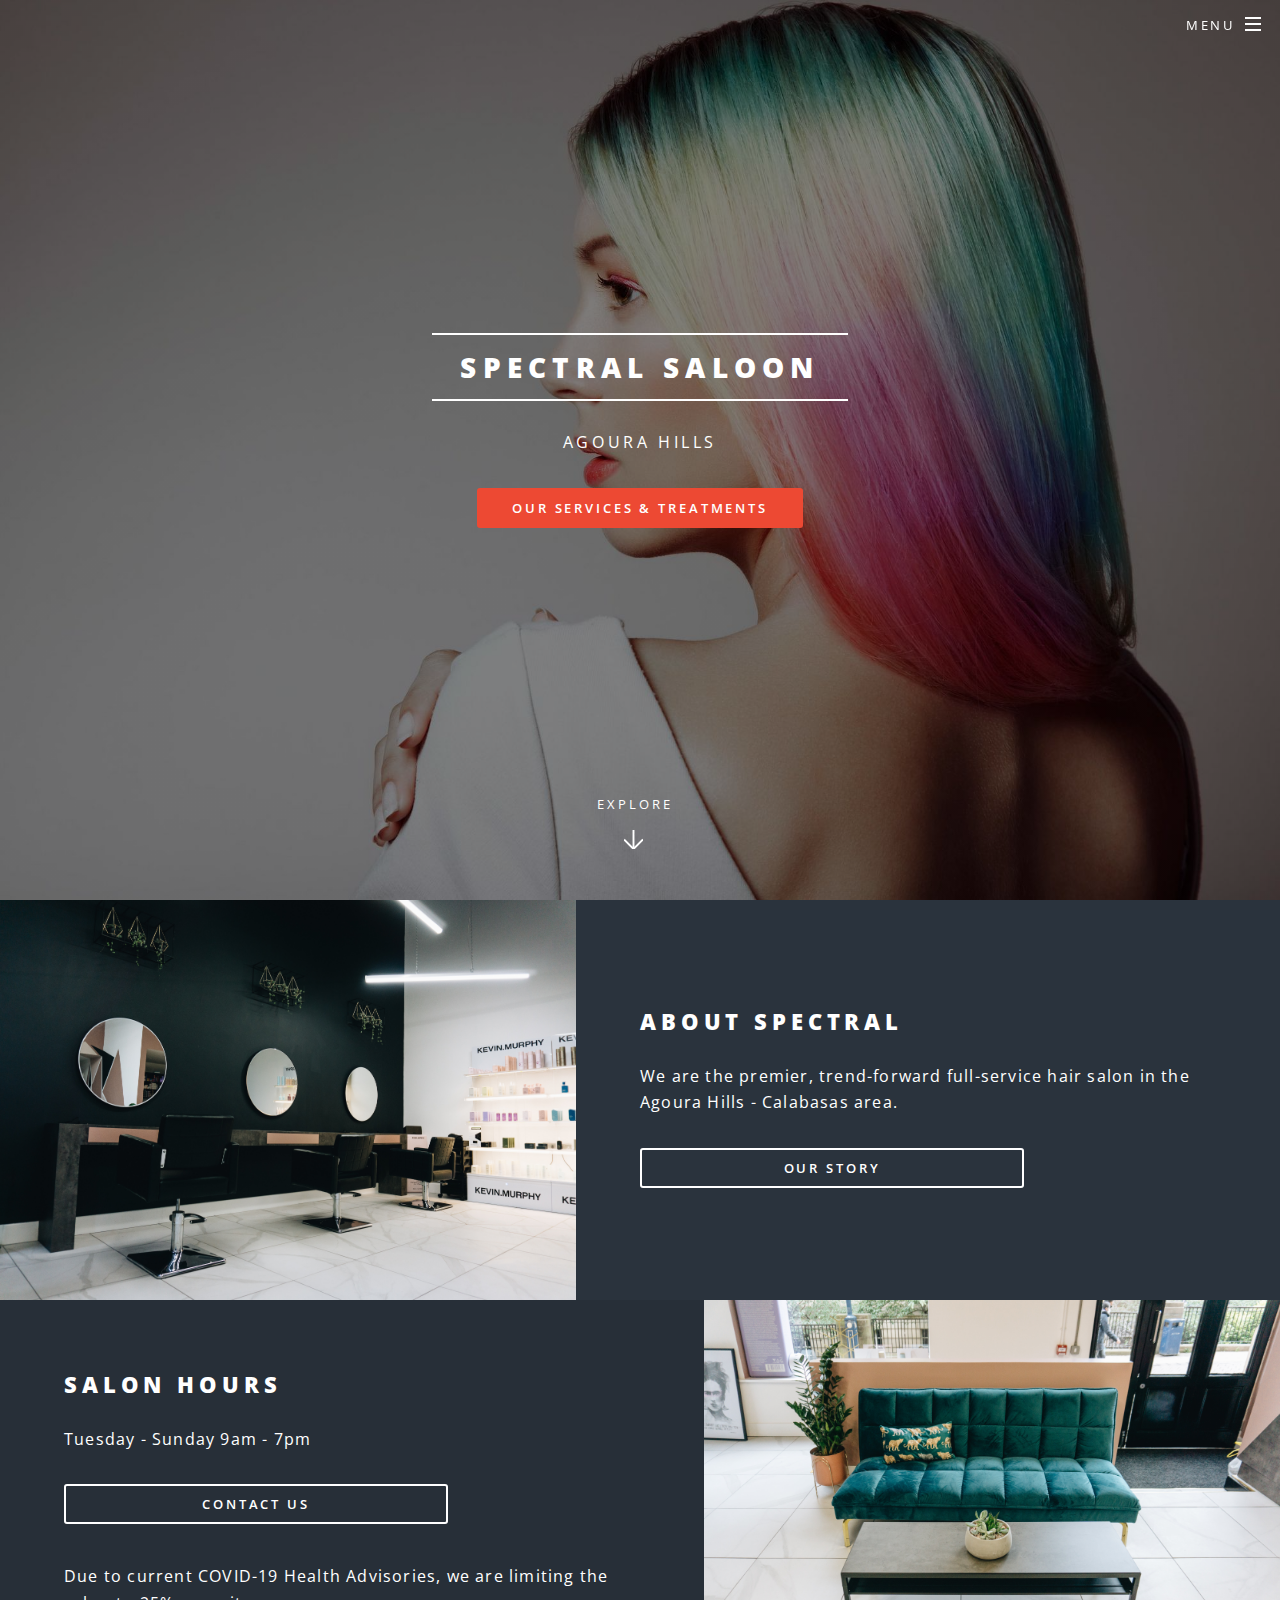
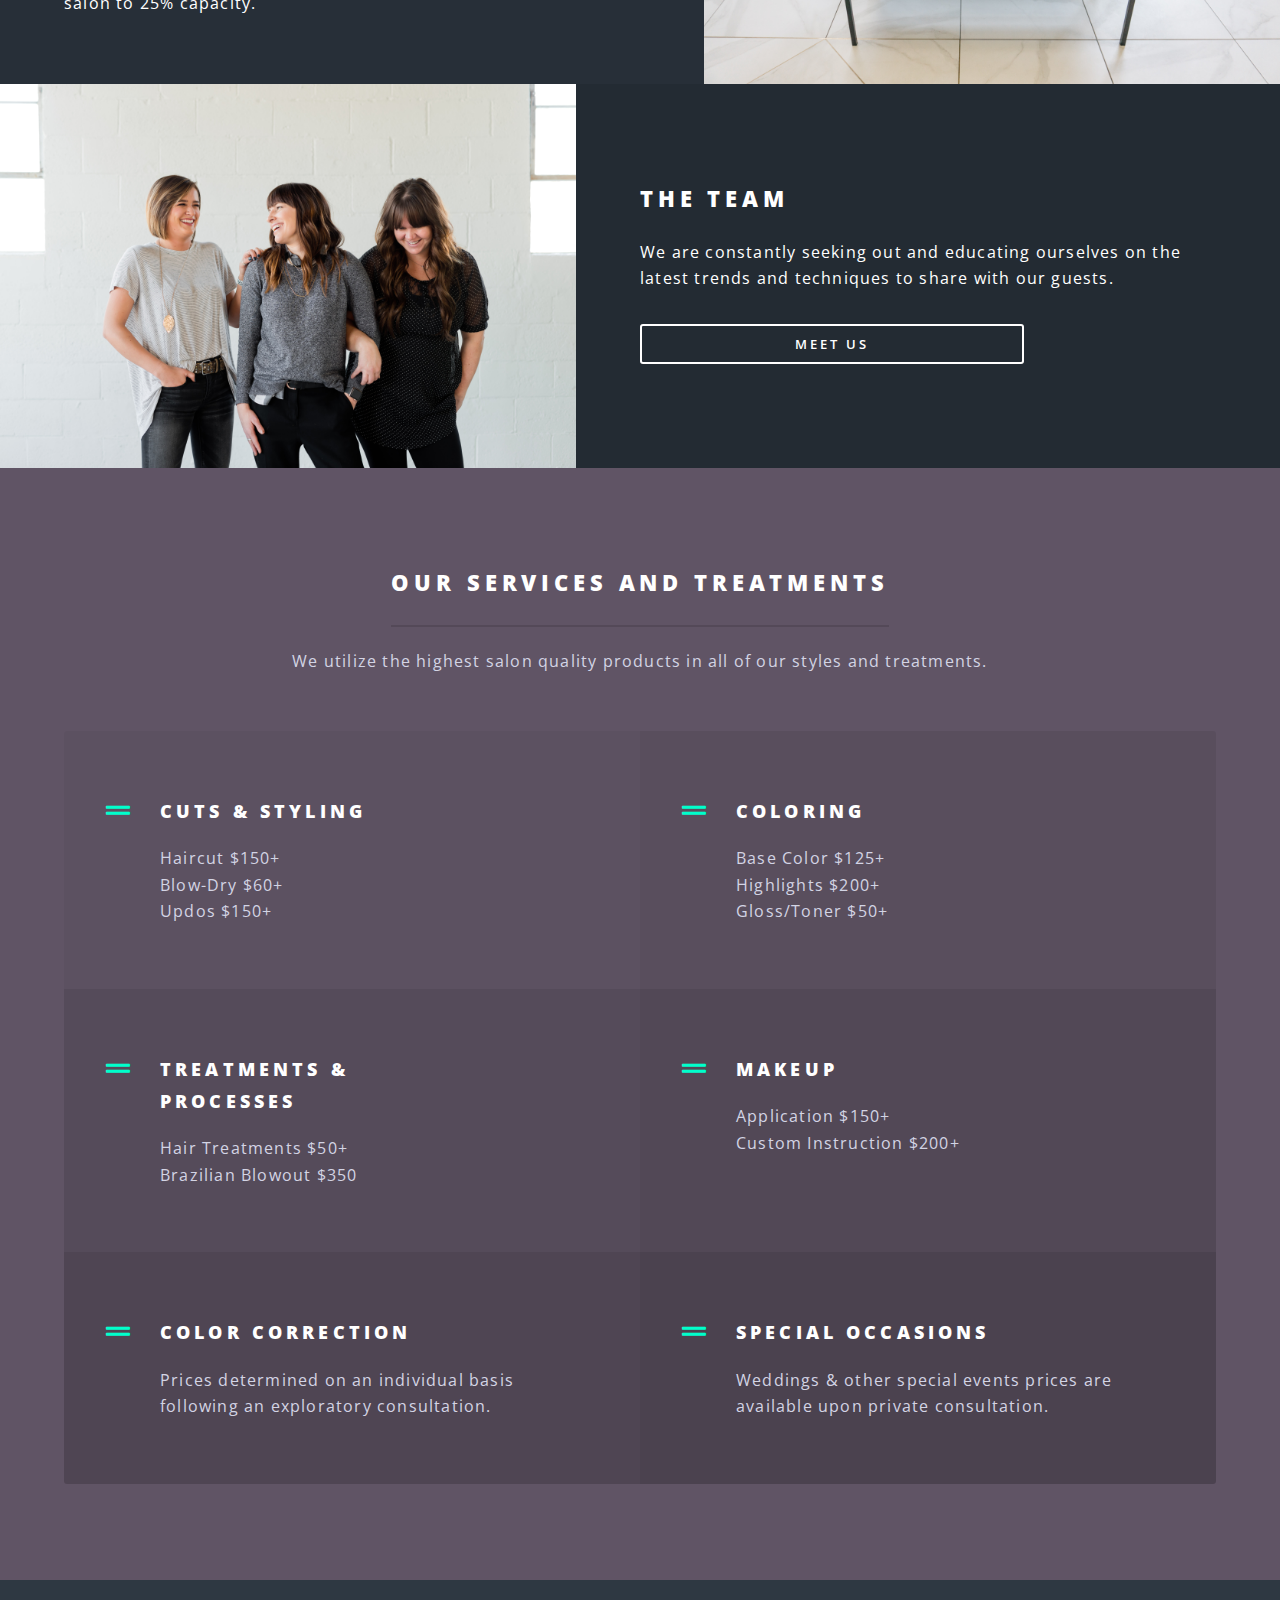
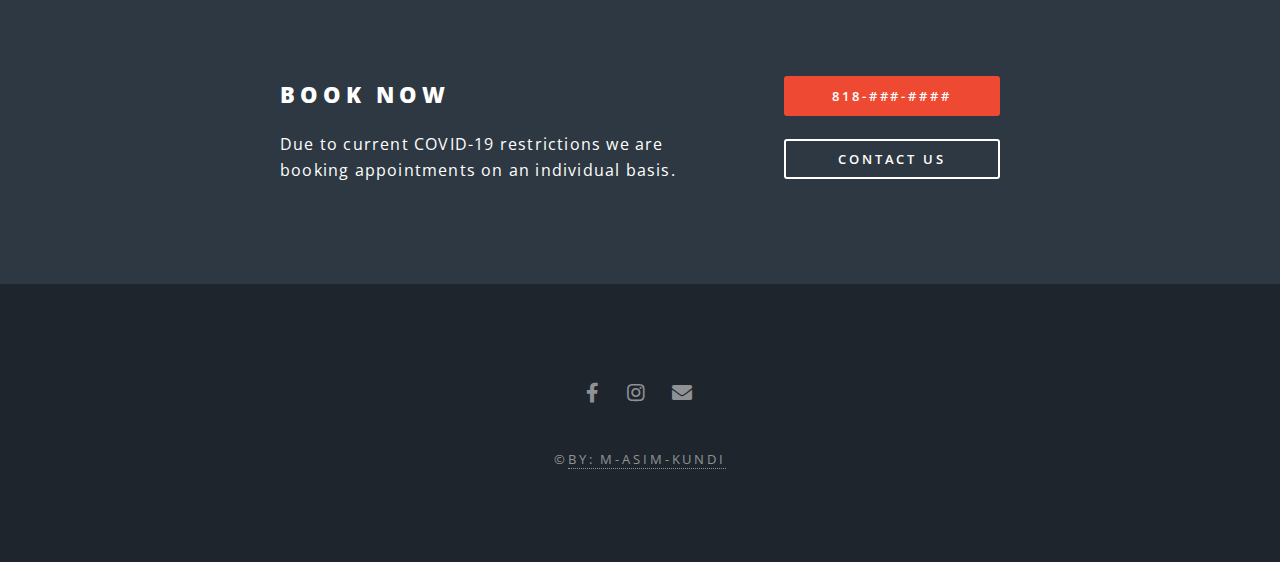
<file: index.html>
<!DOCTYPE HTML>
<html>
	<head>
		<title>Spectral Saloon</title>
		<meta charset="utf-8" />
		<meta name="viewport" content="width=device-width, initial-scale=1, user-scalable=no" />
		<link rel="stylesheet" href="assets/css/main.css" />
		<noscript><link rel="stylesheet" href="assets/css/noscript.css" /></noscript>
	</head>
	<body class="landing is-preload">

		<!-- Page Wrapper -->
			<div id="page-wrapper">

				<!-- Header -->
					<header id="header" class="alt">
						<h1><a href="index.html">Spectral</a></h1>
						<nav id="nav">
							<ul>
								<li class="special">
									<a href="#menu" class="menuToggle"><span>Menu</span></a>
									<div id="menu">
										<ul>
											<li><a href="index.html">Home</a></li>
											<li><a href="OUR STORY.html">Our-Story</a></li>
											<li><a href="meet.html">Meet-Us</a></li>
											<li><a href="contact.html">Contacts</a></li>
											<li><a href="#">Sign Up</a></li>
											<li><a href="#">Log In</a></li>
										</ul>
									</div>
								</li>
							</ul>
						</nav>
					</header>

				<!-- Banner -->
					<section id="banner">
						<div class="inner">
							<h2>Spectral Saloon</h2>
							<p>AGOURA HILLS</p>
							<ul class="actions special">
								<li><a href="#three" class="button primary">OUR SERVICES & TREATMENTS</a></li>
							</ul>
						</div>
						<a href="#two" class="more scrolly">EXPLORE</a>
					</section>

				<!-- One -->
					<!-- <section id="one" class="wrapper style1 special">
						<div class="inner">
							<header class="major">
								<h2>Arcu aliquet vel lobortis ata nisl<br />
								eget augue amet aliquet nisl cep donec</h2>
								<p>Aliquam ut ex ut augue consectetur interdum. Donec amet imperdiet eleifend<br />
								fringilla tincidunt. Nullam dui leo Aenean mi ligula, rhoncus ullamcorper.</p>
							</header>
							<ul class="icons major">
								<li><span class="icon fa-gem major style1"><span class="label">Lorem</span></span></li>
								<li><span class="icon fa-heart major style2"><span class="label">Ipsum</span></span></li>
								<li><span class="icon solid fa-code major style3"><span class="label">Dolor</span></span></li>
							</ul>
						</div>
					</section> -->

				<!-- Two -->
					<section id="two" class="wrapper alt style2">
						<section class="spotlight">
							<div class="image"><img src="images/salon_stations.jpg" alt="" /></div><div class="content">
								<h2>ABOUT SPECTRAL</h2>
								<p>
									We are the premier, trend-forward full-service hair salon in the Agoura Hills - Calabasas area.
								</p>
								<p>
									<a href="OUR STORY.html" class="button fit">OUR STORY</a>
								</p>
							</div>
						</section>
						<section class="spotlight">
							<div class="image"><img src="images/welcome_lobby.jpg" alt="" /></div><div class="content">
								<h2>SALON HOURS</h2>
								<p>
									Tuesday - Sunday 9am - 7pm
								</p>
								<p>
									<a href="contact.html" class="button fit">CONTACT US</a>
								</p>
								<p>
									Due to current COVID-19 Health Advisories, we are limiting the salon to 25% capacity.
								</p>
							</div>
						</section>
						<section class="spotlight">
							<div class="image"><img src="images/our_team.jpg" alt="" /></div><div class="content">
								<h2>THE TEAM</h2>
								<p>
									We are constantly seeking out and educating ourselves on the latest trends and techniques to share with our guests.
								</p>
								<p>
									<a href="meet.html" class="button fit">MEET US</a>
								</p>
							</div>
						</section>
					</section>

				<!-- Three -->
					<section id="three" class="wrapper style3 special">
						<div class="inner">
							<header class="major">
								<h2>OUR SERVICES AND TREATMENTS</h2>
								<p>
									We utilize the highest salon quality products in all of our styles and treatments.
								</p>
							</header>
							<ul class="features">
								<li class="icon solid fa-grip-lines">
									<h3>CUTS & STYLING</h3>
									<p>Haircut $150+ <br>
										Blow-Dry $60+ <br>
										Updos $150+</p>
								</li>
								<li class="icon solid fa-grip-lines">
									<h3>COLORING</h3>
									<p>Base Color $125+ <br>
										Highlights $200+ <br>
										Gloss/Toner $50+</p>
								</li>
								<li class="icon solid fa-grip-lines">
									<h3>TREATMENTS & <br>PROCESSES</h3>
									<p>Hair Treatments $50+ <br>
										Brazilian Blowout $350</p>
								</li>
								<li class="icon solid fa-grip-lines">
									<h3>MAKEUP</h3>
									<p>Application $150+ <br>
										Custom Instruction $200+</p>
								</li>
								<li class="icon solid fa-grip-lines">
									<h3>COLOR CORRECTION</h3>
									<p>Prices determined on an individual basis following an exploratory consultation.</p>
								</li>
								<li class="icon solid fa-grip-lines">
									<h3>SPECIAL OCCASIONS</h3>
									<p>Weddings & other special events prices are available upon private consultation.</p>
								</li>
							</ul>
						</div>
					</section>

				<!-- CTA -->
					<section id="cta" class="wrapper style4">
						<div class="inner">
							<header>
								<h2>BOOK NOW</h2>
								<p>Due to current COVID-19 restrictions we are booking appointments on an individual basis.</p>
							</header>
							<ul class="actions stacked">
								<li><a href="#" class="button fit primary">818-###-####</a></li>
								<li><a href="#" class="button fit">CONTACT US</a></li>
							</ul>
						</div>
					</section>

				<!-- Footer -->
					<footer id="footer">
						<ul class="icons">
							<li><a href="#" class="icon brands fa-facebook-f"><span class="label">Facebook</span></a></li>
							<li><a href="#" class="icon brands fa-instagram"><span class="label">Instagram</span></a></li>
							<li><a href="#" class="icon solid fa-envelope"><span class="label">Email</span></a></li>
						</ul>
						<ul class="copyright">
							&copy;<li><a href="#">By: M-Asim-Kundi</a></li>
						</ul>
					</footer>

			</div>

		<!-- Scripts -->
			<script src="assets/js/jquery.min.js"></script>
			<script src="assets/js/jquery.scrollex.min.js"></script>
			<script src="assets/js/jquery.scrolly.min.js"></script>
			<script src="assets/js/browser.min.js"></script>
			<script src="assets/js/breakpoints.min.js"></script>
			<script src="assets/js/util.js"></script>
			<script src="assets/js/main.js"></script>

	</body>
</html>
</file>
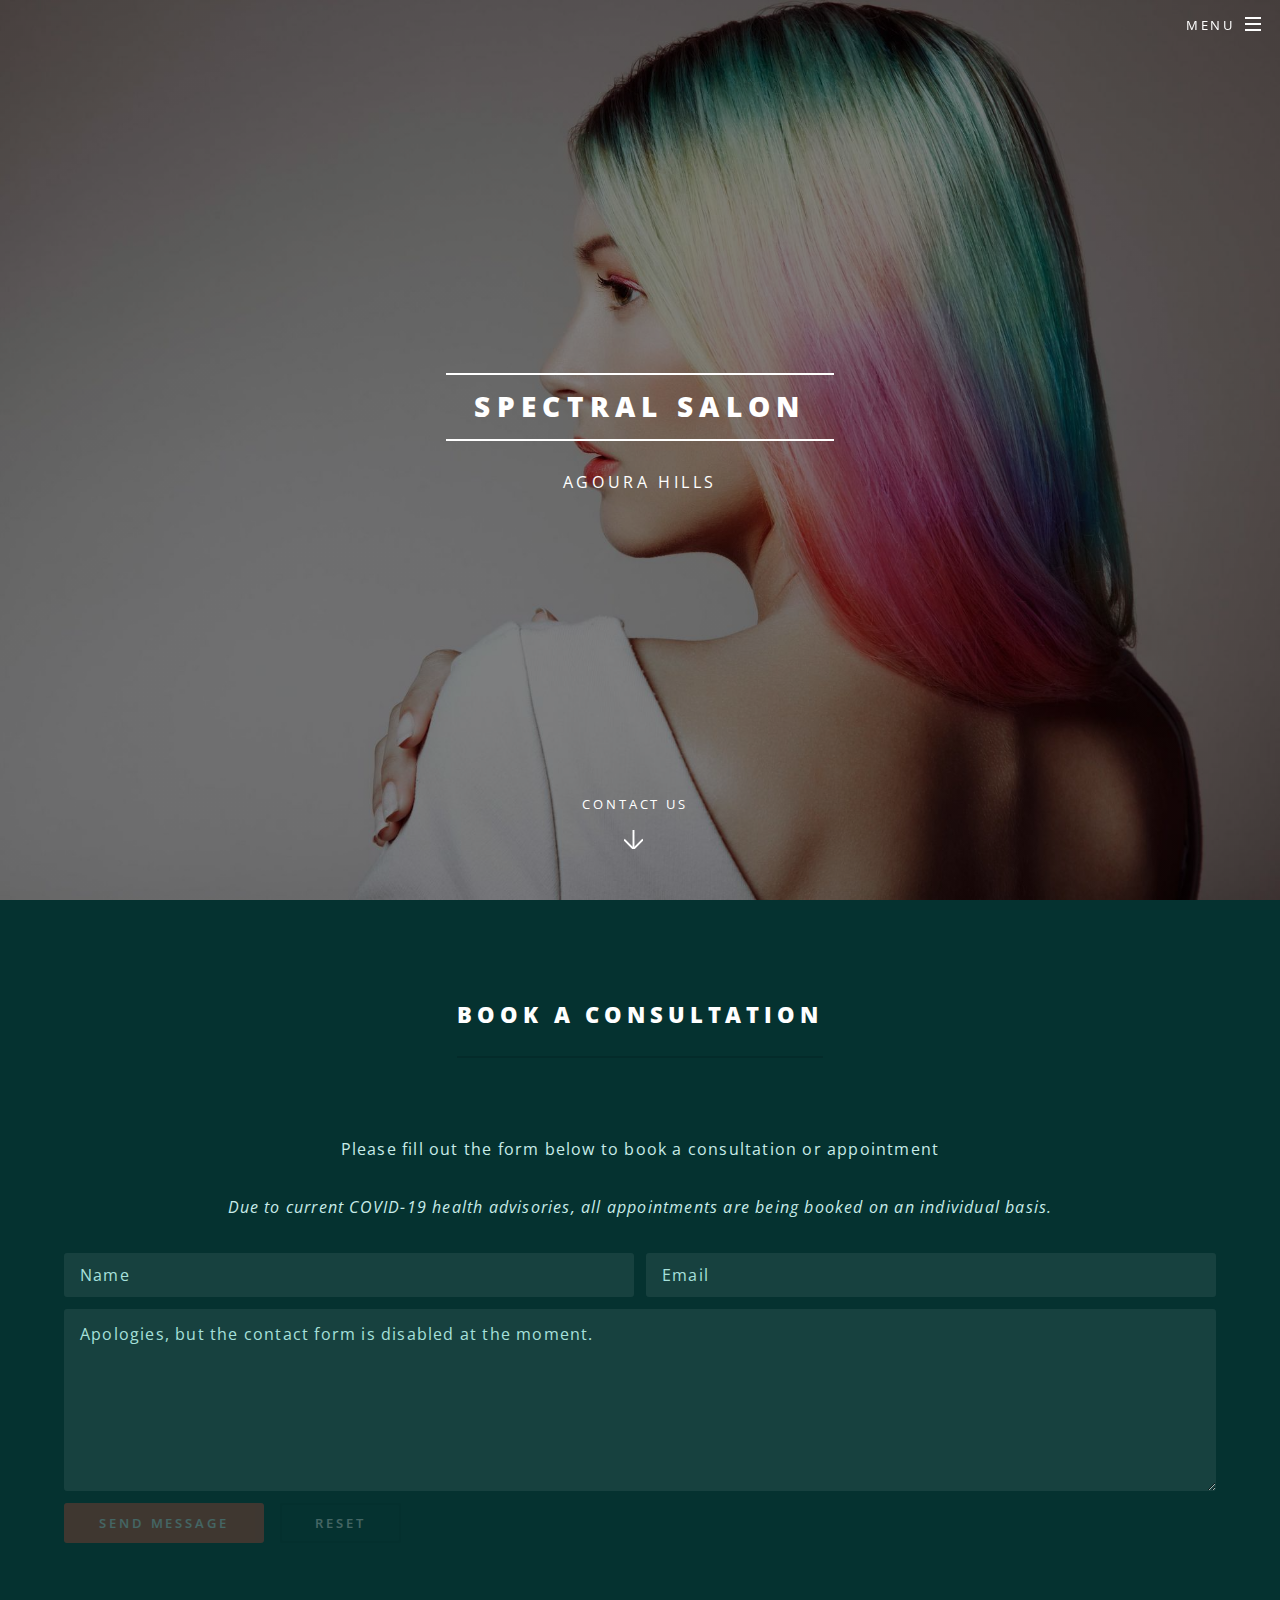
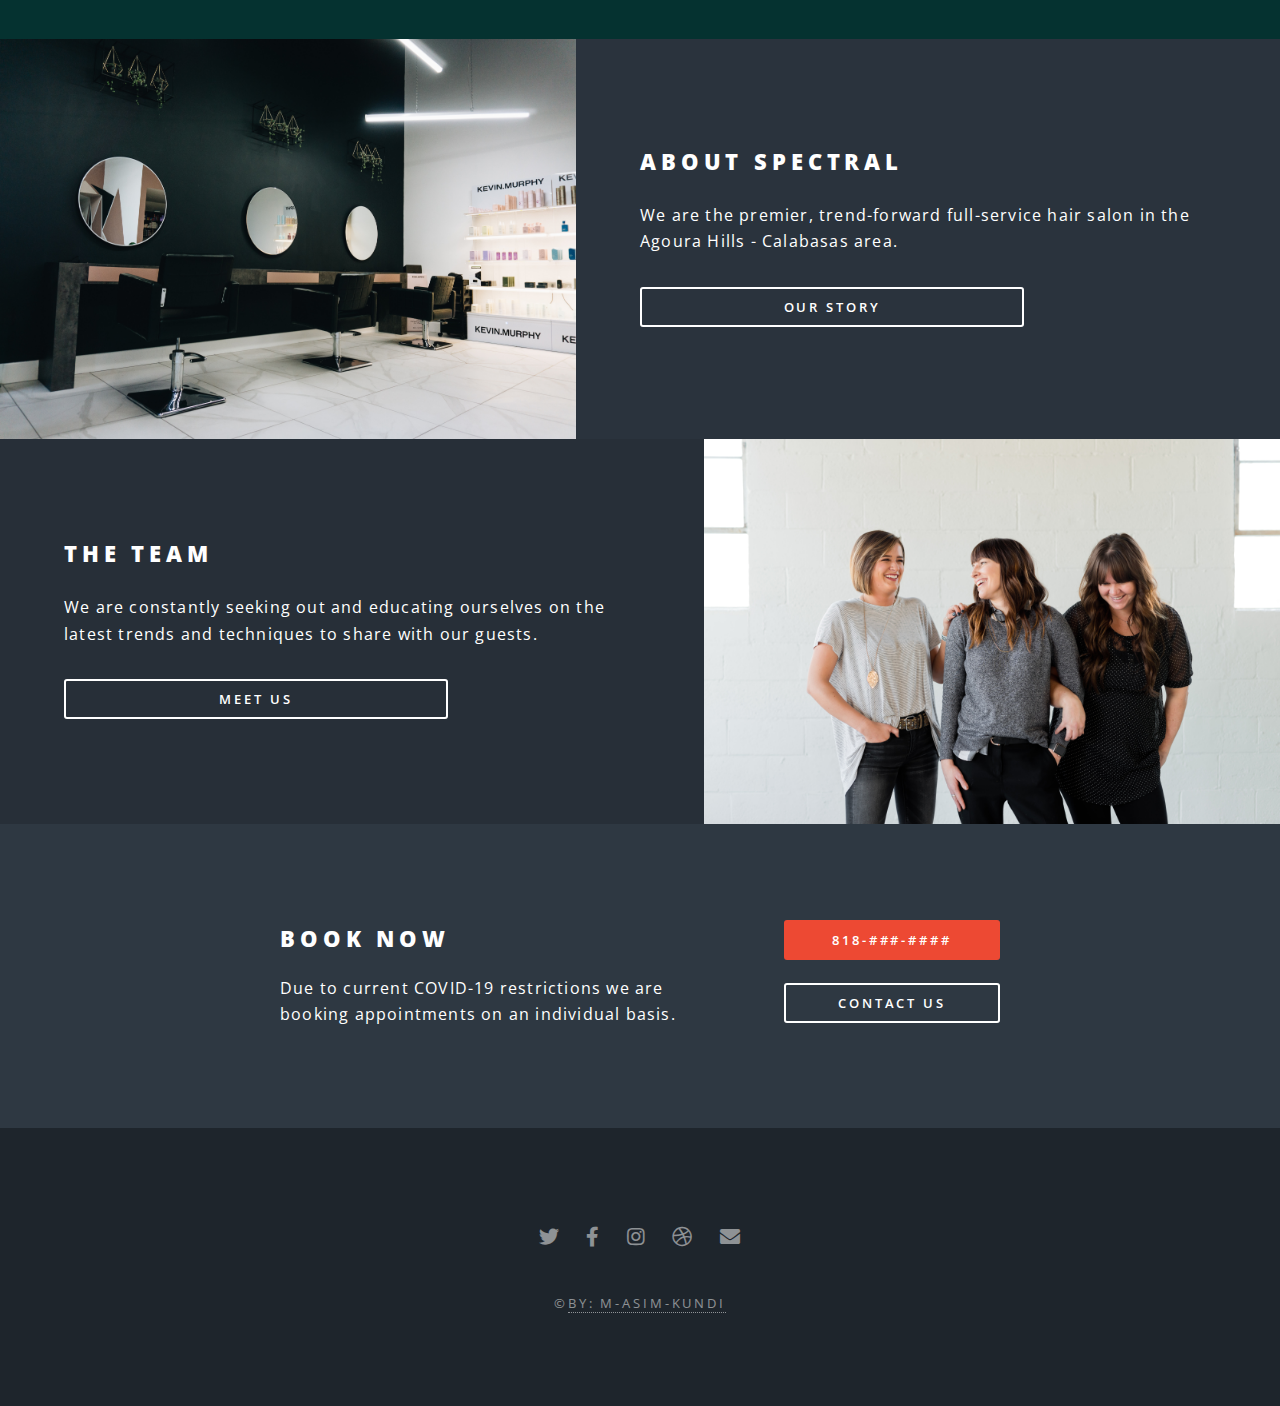
<file: contact.html>
<!DOCTYPE HTML>
<html>
	<head>
		<title>Contacts - Spectral Saloon</title>
		<meta charset="utf-8" />
		<meta name="viewport" content="width=device-width, initial-scale=1, user-scalable=no" />
		<link rel="stylesheet" href="assets/css/main.css" />
		<noscript><link rel="stylesheet" href="assets/css/noscript.css" /></noscript>
	</head>
	<body class="landing is-preload" data-new-gr-c-s-check-loaded="14.1128.0" data-gr-ext-installed>

		<!-- Page Wrapper -->
			<div id="page-wrapper">

				<!-- Header -->
					<header id="header" class="alt">
						<!-- <h1><a href="index.html">Spectral</a></h1> -->
						<nav id="nav">
							<ul>
								<li class="special">
									<a href="#menu" class="menuToggle"><span>Menu</span></a>
									<div id="menu">
										<ul>
											<li><a href="index.html">Home</a></li>
											<li><a href="OUR STORY.html">Our-Story</a></li>
											<li><a href="meet.html">Meet-Us</a></li>
											<li><a href="contact.html">Contacts</a></li>
											<li><a href="#">Sign Up</a></li>
											<li><a href="#">Log In</a></li>
										</ul>
									</div>
								</li>
							</ul>
						</nav>
					</header>

				<!-- BANNER -->
					<section id="banner">
						<div class="inner">
							<h2>SPECTRAL SALON</h2>
							<p>AGOURA HILLS</p>
							
						</div>
						<a href="#one" class="more scrolly">CONTACT US</a>
					</section>
				<!-- ONE -->
				<section id="one" class="wrapper style1 special">
					<div class="inner">
                        <div class="container">
                            <header class="major">
                                <h2>Book a consultation</h2>
                            </header>
                            <p>Please fill out the form below to book a consultation or appointment</p>
                            <p class="convidAlert" style="font-style: italic;">
                                Due to current COVID-19 health advisories, all appointments are being booked on an individual basis.
                            </p>
                        </div>
                        <section>
                            <form method="POST" name="contact">
                                <input type="hidden" name="form-name" value="contact">  
                                <div class="row gtr-uniform gtr-50">
                                    <div class="col-6 col-12-xsmall">
                                        <input type="text" name="demo-name" value placeholder="Name">
                                    </div>
                                    <div class="col-6 col-12-xsmall">
                                        <input type="email" name="demo-email" value placeholder="Email">
                                    </div>
                                    <div class="col-12">
                                        <textarea  name="demo-message" placeholder="Apologies, but the contact form is disabled at the moment." rows="6"></textarea>
                                    </div>
                                    <div class="col-12">
                                        <ul class="actions">
                                            <li>
                                                <input disabled type="submit" value="Send Message" class="primary">
                                            </li>
                                            <li>
                                                <input disabled type="reset" value="reset">
                                            </li>
                                        </ul>
                                    </div>
                                </div>
                            </form>
                        </section>
					</div>
				</section> 

				<!-- Two -->
				<section id="two" class="wrapper alt style2">
					<section class="spotlight">
						<div class="image"><img src="images/salon_stations.jpg" alt="" /></div><div class="content">
							<h2>ABOUT SPECTRAL</h2>
							<p>
								We are the premier, trend-forward full-service hair salon in the Agoura Hills - Calabasas area.
							</p>
							<p>
								<a href="OUR STORY.html" class="button fit">OUR STORY</a>
							</p>
						</div>
					</section>
					<section class="spotlight">
						<div class="image"><img src="images/our_team.jpg" alt="" /></div><div class="content">
							<h2>THE TEAM</h2>
							<p>
								We are constantly seeking out and educating ourselves on the latest trends and techniques to share with our guests.
							</p>
							<p>
								<a href="meet.html" class="button fit">MEET US</a>
							</p>
						</div>
					</section>
				</section>

				<section id="cta" class="wrapper style4">
					<div class="inner">
						<header>
							<h2>BOOK NOW</h2>
							<p>Due to current COVID-19 restrictions we are booking appointments on an individual basis.</p>
						</header>
						<ul class="actions stacked">
							<li><a href="818-###-####" class="button fit primary">818-###-####</a></li>
							<li><a href="/contactus" class="button fit">CONTACT US</a></li>
						</ul>
					</div>
				</section>

				<!-- Footer -->
					<footer id="footer">
						<ul class="icons">
							<li><a href="#" class="icon brands fa-twitter"><span class="label">Twitter</span></a></li>
							<li><a href="#" class="icon brands fa-facebook-f"><span class="label">Facebook</span></a></li>
							<li><a href="#" class="icon brands fa-instagram"><span class="label">Instagram</span></a></li>
							<li><a href="#" class="icon brands fa-dribbble"><span class="label">Dribbble</span></a></li>
							<li><a href="#" class="icon solid fa-envelope"><span class="label">Email</span></a></li>
						</ul>
						<ul class="copyright">
							&copy;<li><a href="#">By: M-Asim-Kundi</a></li>
						</ul>
					</footer>

			</div>

		<!-- Scripts -->
			<script src="assets/js/jquery.min.js"></script>
			<script src="assets/js/jquery.scrollex.min.js"></script>
			<script src="assets/js/jquery.scrolly.min.js"></script>
			<script src="assets/js/browser.min.js"></script>
			<script src="assets/js/breakpoints.min.js"></script>
			<script src="assets/js/util.js"></script>
			<script src="assets/js/main.js"></script>

	</body>
</html>
</file>
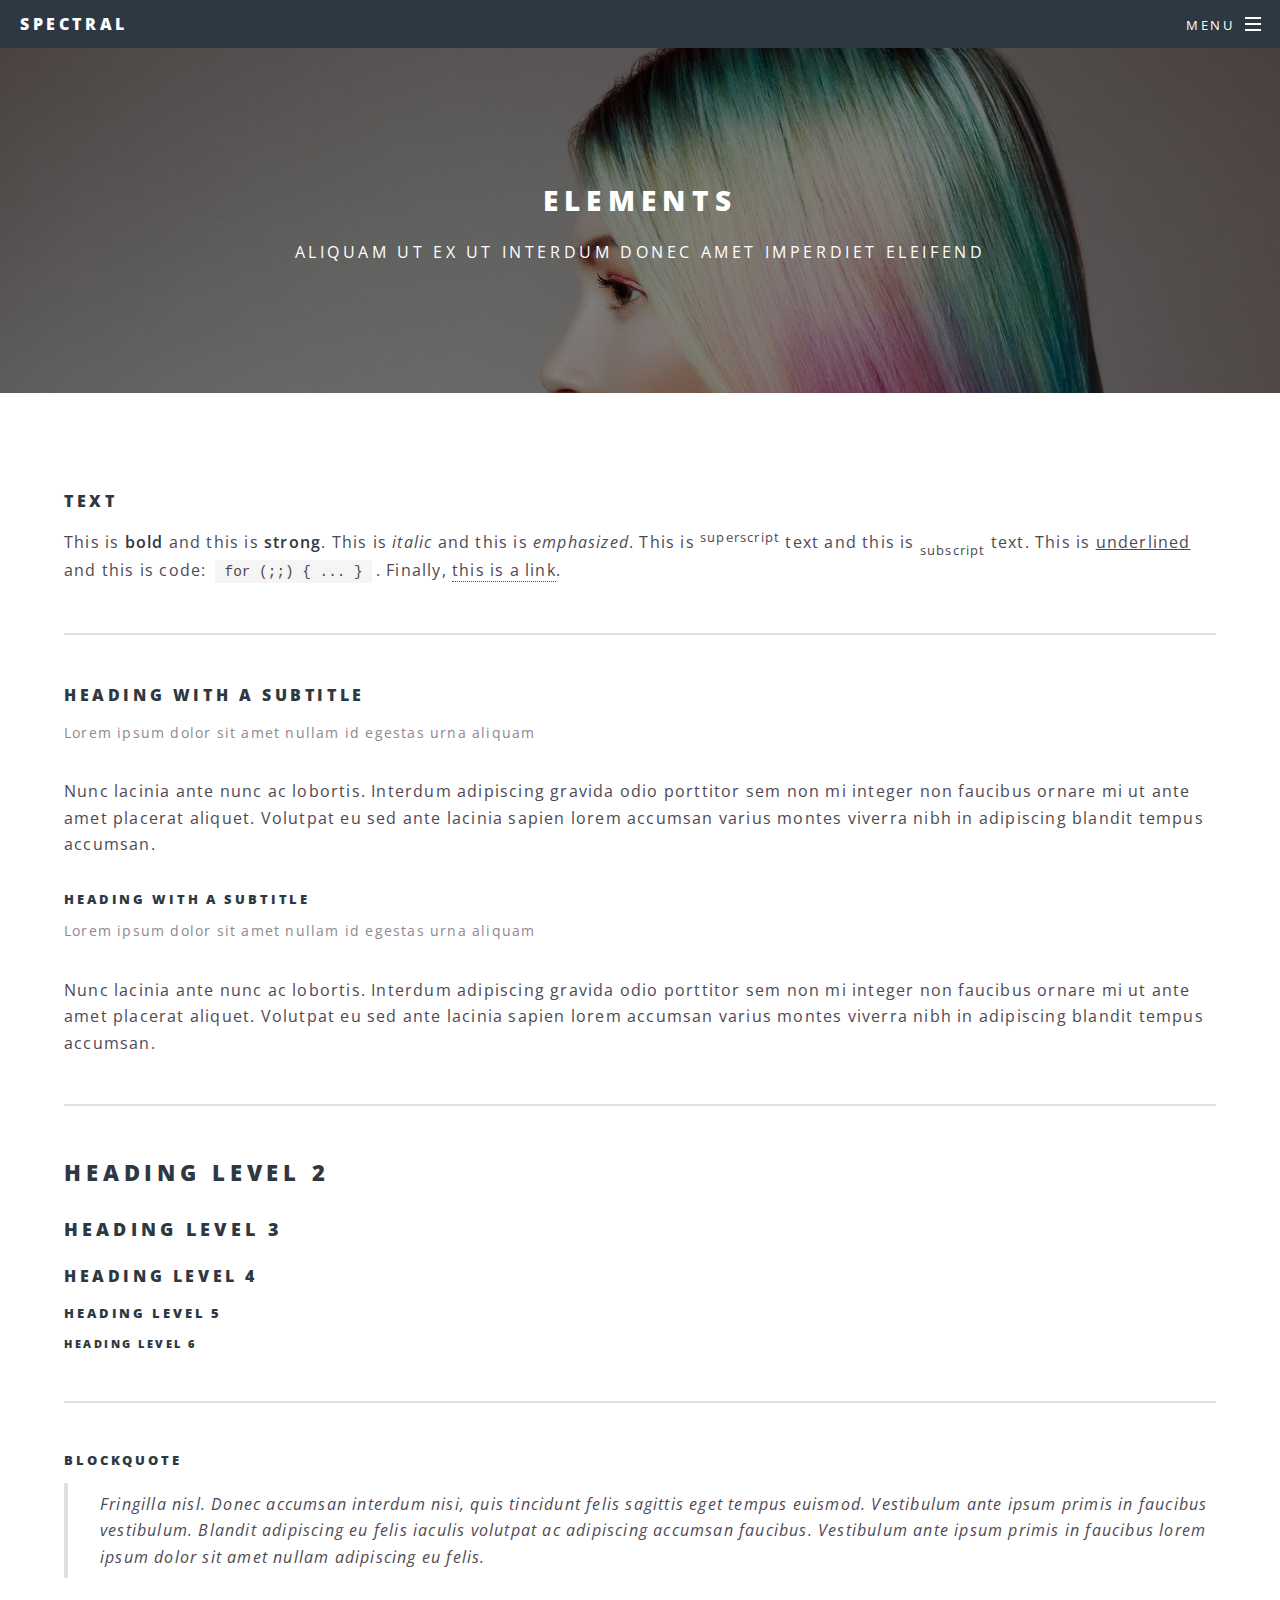
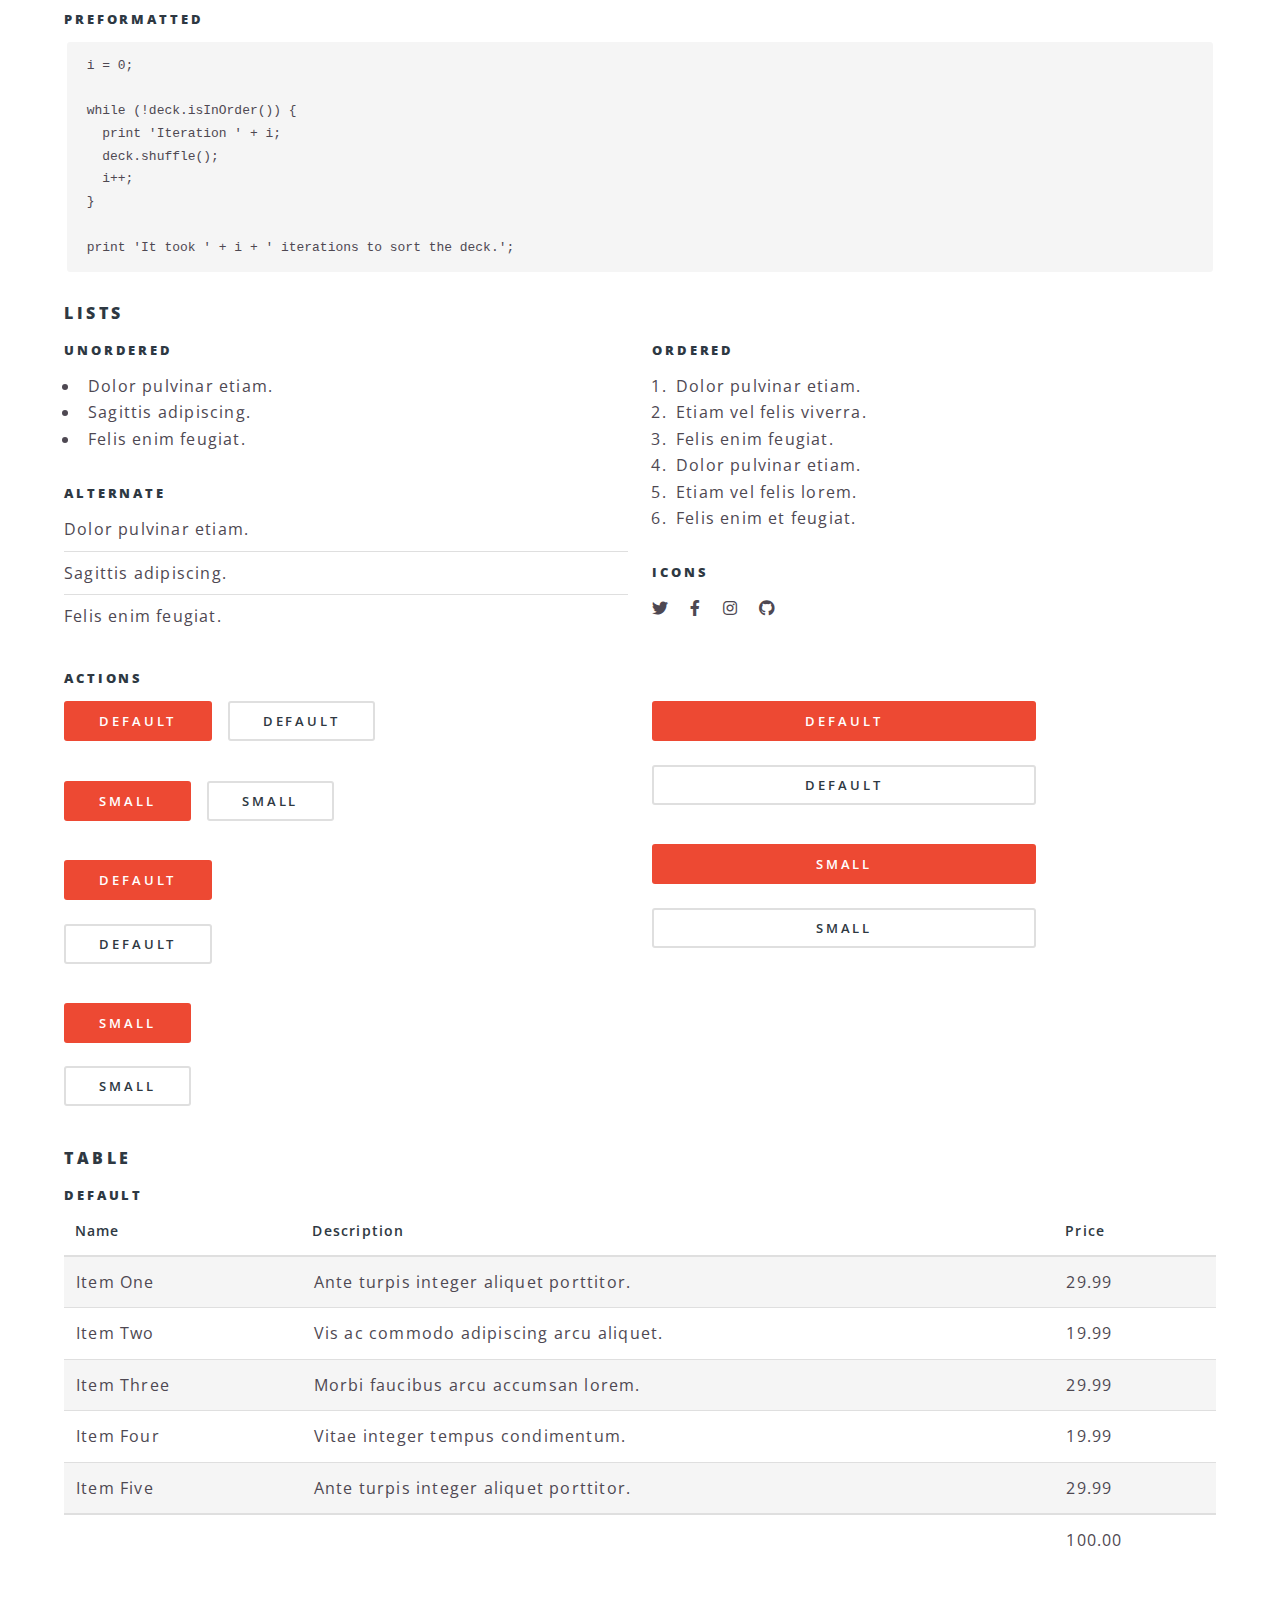
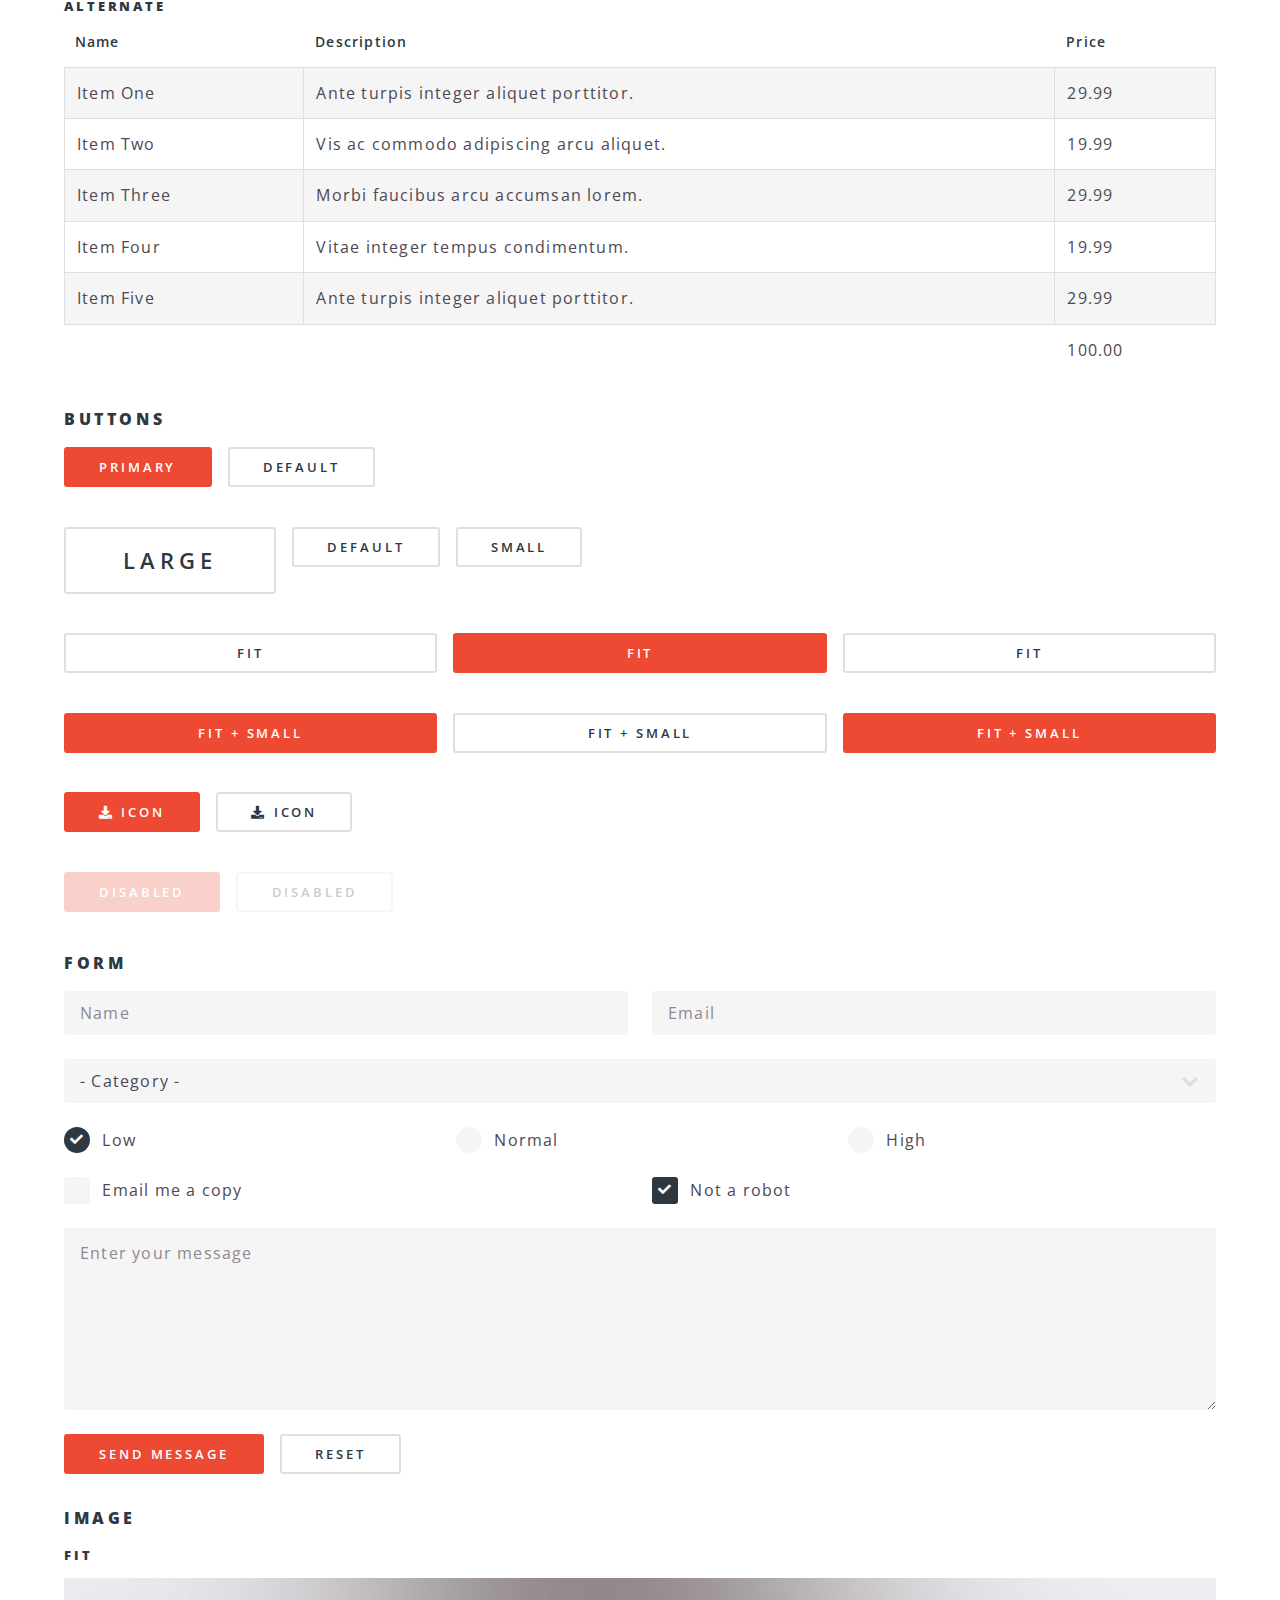
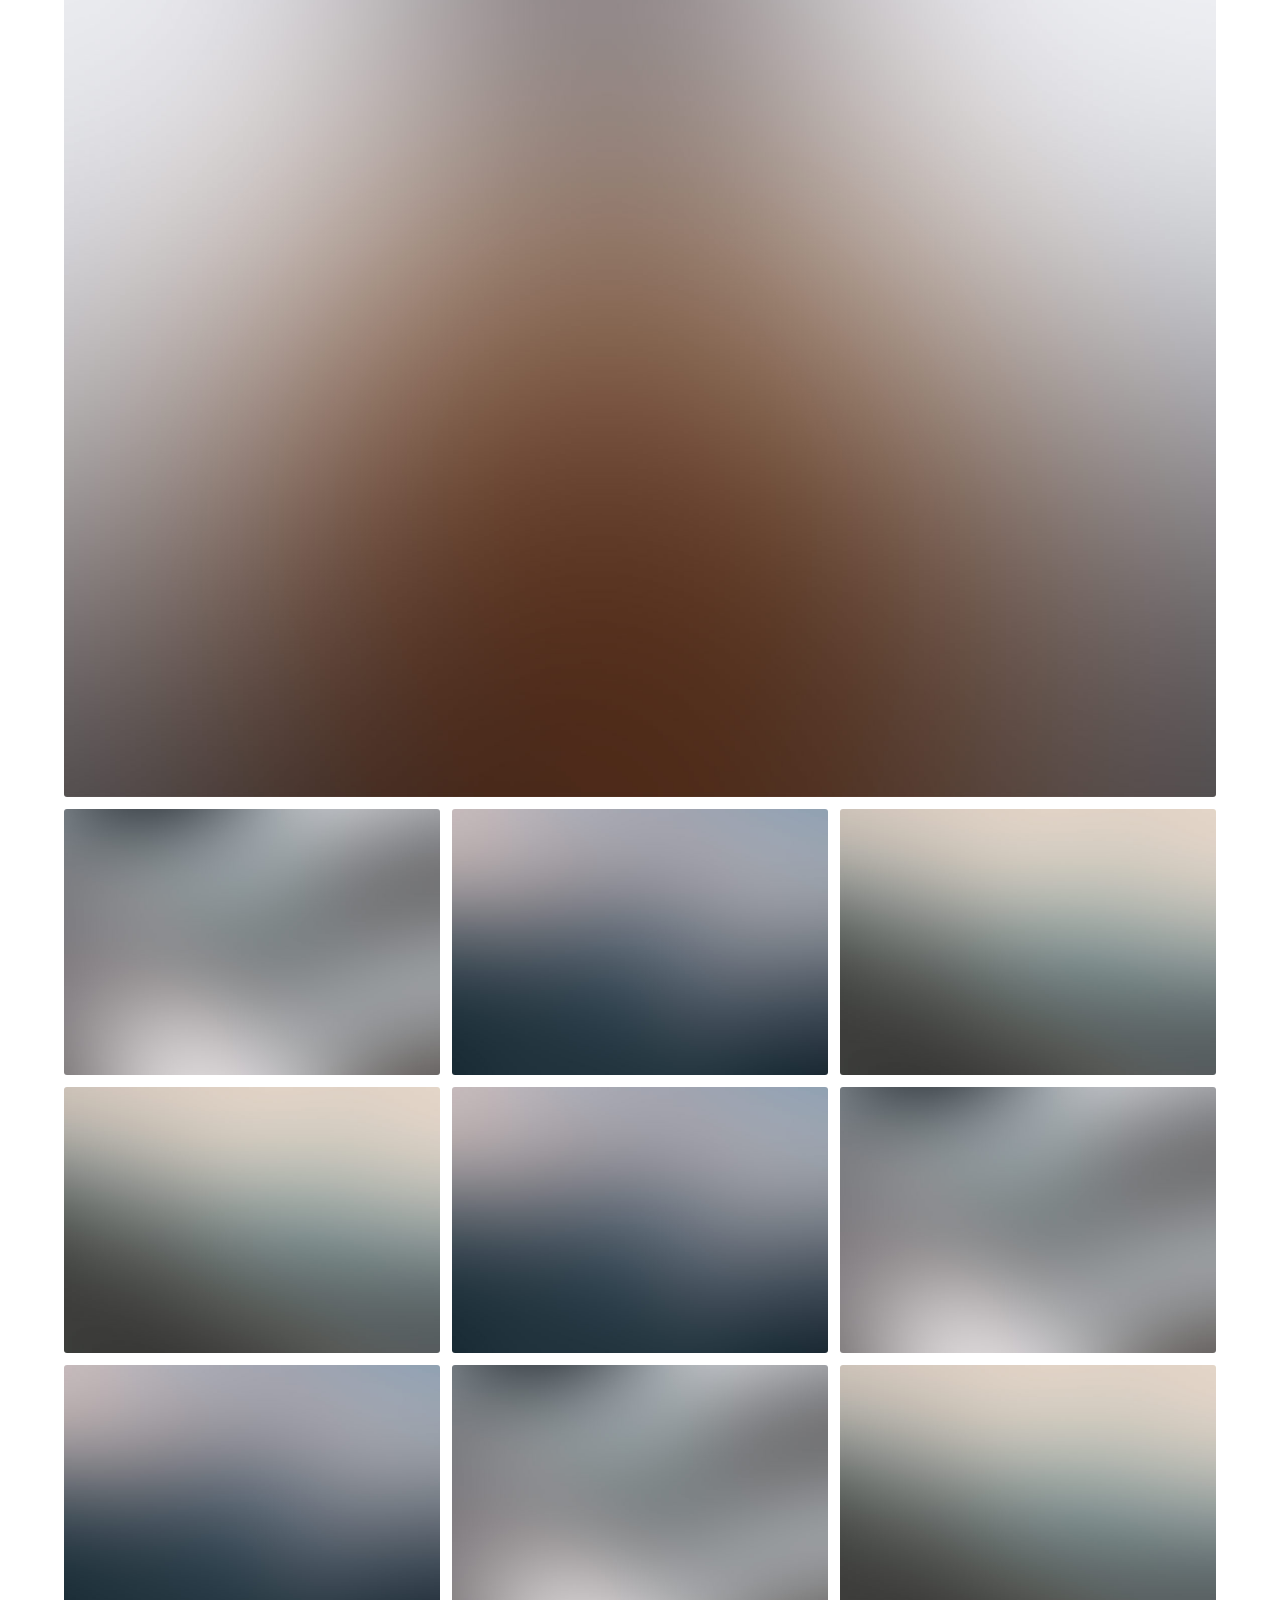
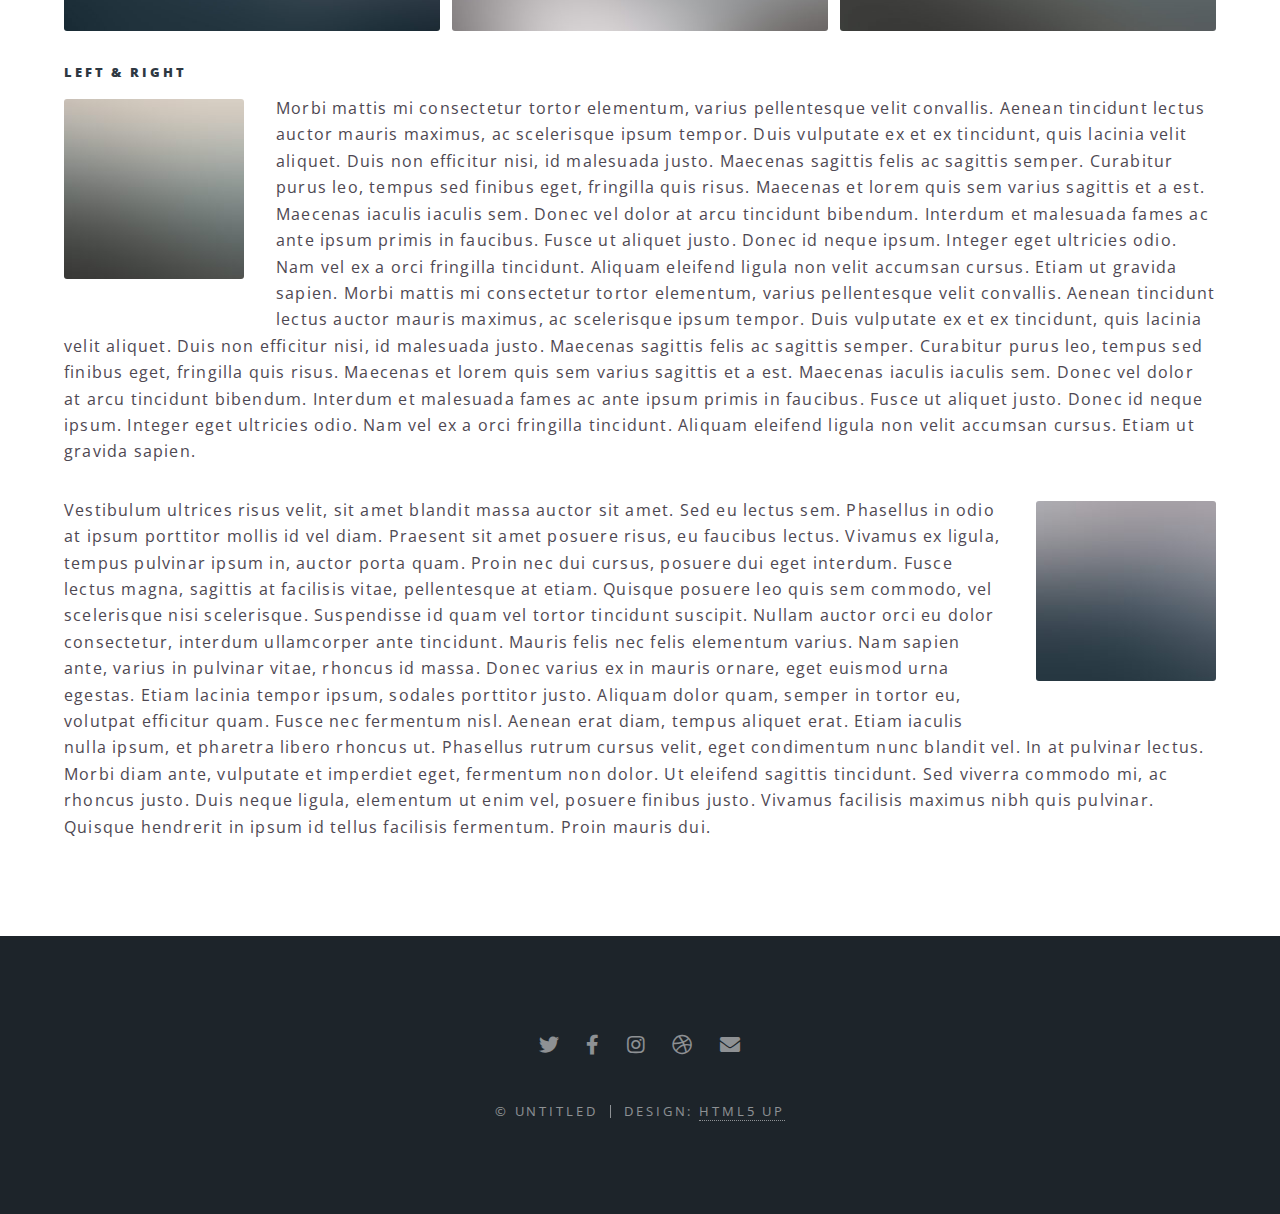
<file: elements.html>
<!DOCTYPE HTML>
<!--
	Spectral by HTML5 UP
	html5up.net | @ajlkn
	Free for personal and commercial use under the CCA 3.0 license (html5up.net/license)
-->
<html>
	<head>
		<title>Elements - Spectral by HTML5 UP</title>
		<meta charset="utf-8" />
		<meta name="viewport" content="width=device-width, initial-scale=1, user-scalable=no" />
		<link rel="stylesheet" href="assets/css/main.css" />
		<noscript><link rel="stylesheet" href="assets/css/noscript.css" /></noscript>
	</head>
	<body class="is-preload">

		<!-- Page Wrapper -->
			<div id="page-wrapper">

				<!-- Header -->
					<header id="header">
						<h1><a href="index.html">Spectral</a></h1>
						<nav id="nav">
							<ul>
								<li class="special">
									<a href="#menu" class="menuToggle"><span>Menu</span></a>
									<div id="menu">
										<ul>
											<li><a href="index.html">Home</a></li>
											<li><a href="OUR STORY.html">OUR STORY</a></li>
											<li><a href="elements.html">Elements</a></li>
											<li><a href="#">Sign Up</a></li>
											<li><a href="#">Log In</a></li>
										</ul>
									</div>
								</li>
							</ul>
						</nav>
					</header>

				<!-- Main -->
					<article id="main">
						<header>
							<h2>Elements</h2>
							<p>Aliquam ut ex ut interdum donec amet imperdiet eleifend</p>
						</header>
						<section class="wrapper style5">
							<div class="inner">

								<section>
									<h4>Text</h4>
									<p>This is <b>bold</b> and this is <strong>strong</strong>. This is <i>italic</i> and this is <em>emphasized</em>.
									This is <sup>superscript</sup> text and this is <sub>subscript</sub> text.
									This is <u>underlined</u> and this is code: <code>for (;;) { ... }</code>. Finally, <a href="#">this is a link</a>.</p>
									<hr />
									<header>
										<h4>Heading with a Subtitle</h4>
										<p>Lorem ipsum dolor sit amet nullam id egestas urna aliquam</p>
									</header>
									<p>Nunc lacinia ante nunc ac lobortis. Interdum adipiscing gravida odio porttitor sem non mi integer non faucibus ornare mi ut ante amet placerat aliquet. Volutpat eu sed ante lacinia sapien lorem accumsan varius montes viverra nibh in adipiscing blandit tempus accumsan.</p>
									<header>
										<h5>Heading with a Subtitle</h5>
										<p>Lorem ipsum dolor sit amet nullam id egestas urna aliquam</p>
									</header>
									<p>Nunc lacinia ante nunc ac lobortis. Interdum adipiscing gravida odio porttitor sem non mi integer non faucibus ornare mi ut ante amet placerat aliquet. Volutpat eu sed ante lacinia sapien lorem accumsan varius montes viverra nibh in adipiscing blandit tempus accumsan.</p>
									<hr />
									<h2>Heading Level 2</h2>
									<h3>Heading Level 3</h3>
									<h4>Heading Level 4</h4>
									<h5>Heading Level 5</h5>
									<h6>Heading Level 6</h6>
									<hr />
									<h5>Blockquote</h5>
									<blockquote>Fringilla nisl. Donec accumsan interdum nisi, quis tincidunt felis sagittis eget tempus euismod. Vestibulum ante ipsum primis in faucibus vestibulum. Blandit adipiscing eu felis iaculis volutpat ac adipiscing accumsan faucibus. Vestibulum ante ipsum primis in faucibus lorem ipsum dolor sit amet nullam adipiscing eu felis.</blockquote>
									<h5>Preformatted</h5>
									<pre><code>i = 0;

while (!deck.isInOrder()) {
  print 'Iteration ' + i;
  deck.shuffle();
  i++;
}

print 'It took ' + i + ' iterations to sort the deck.';</code></pre>
								</section>

								<section>
									<h4>Lists</h4>
									<div class="row">
										<div class="col-6 col-12-medium">
											<h5>Unordered</h5>
											<ul>
												<li>Dolor pulvinar etiam.</li>
												<li>Sagittis adipiscing.</li>
												<li>Felis enim feugiat.</li>
											</ul>
											<h5>Alternate</h5>
											<ul class="alt">
												<li>Dolor pulvinar etiam.</li>
												<li>Sagittis adipiscing.</li>
												<li>Felis enim feugiat.</li>
											</ul>
										</div>
										<div class="col-6 col-12-medium">
											<h5>Ordered</h5>
											<ol>
												<li>Dolor pulvinar etiam.</li>
												<li>Etiam vel felis viverra.</li>
												<li>Felis enim feugiat.</li>
												<li>Dolor pulvinar etiam.</li>
												<li>Etiam vel felis lorem.</li>
												<li>Felis enim et feugiat.</li>
											</ol>
											<h5>Icons</h5>
											<ul class="icons">
												<li><a href="#" class="icon brands fa-twitter"><span class="label">Twitter</span></a></li>
												<li><a href="#" class="icon brands fa-facebook-f"><span class="label">Facebook</span></a></li>
												<li><a href="#" class="icon brands fa-instagram"><span class="label">Instagram</span></a></li>
												<li><a href="#" class="icon brands fa-github"><span class="label">Github</span></a></li>
											</ul>
										</div>
									</div>
									<h5>Actions</h5>
									<div class="row">
										<div class="col-6 col-12-medium">
											<ul class="actions">
												<li><a href="#" class="button primary">Default</a></li>
												<li><a href="#" class="button">Default</a></li>
											</ul>
											<ul class="actions small">
												<li><a href="#" class="button primary small">Small</a></li>
												<li><a href="#" class="button small">Small</a></li>
											</ul>
											<ul class="actions stacked">
												<li><a href="#" class="button primary">Default</a></li>
												<li><a href="#" class="button">Default</a></li>
											</ul>
											<ul class="actions stacked">
												<li><a href="#" class="button primary small">Small</a></li>
												<li><a href="#" class="button small">Small</a></li>
											</ul>
										</div>
										<div class="col-6 col-12-medium">
											<ul class="actions stacked">
												<li><a href="#" class="button primary fit">Default</a></li>
												<li><a href="#" class="button fit">Default</a></li>
											</ul>
											<ul class="actions stacked">
												<li><a href="#" class="button primary small fit">Small</a></li>
												<li><a href="#" class="button small fit">Small</a></li>
											</ul>
										</div>
									</div>
								</section>

								<section>
									<h4>Table</h4>
									<h5>Default</h5>
									<div class="table-wrapper">
										<table>
											<thead>
												<tr>
													<th>Name</th>
													<th>Description</th>
													<th>Price</th>
												</tr>
											</thead>
											<tbody>
												<tr>
													<td>Item One</td>
													<td>Ante turpis integer aliquet porttitor.</td>
													<td>29.99</td>
												</tr>
												<tr>
													<td>Item Two</td>
													<td>Vis ac commodo adipiscing arcu aliquet.</td>
													<td>19.99</td>
												</tr>
												<tr>
													<td>Item Three</td>
													<td> Morbi faucibus arcu accumsan lorem.</td>
													<td>29.99</td>
												</tr>
												<tr>
													<td>Item Four</td>
													<td>Vitae integer tempus condimentum.</td>
													<td>19.99</td>
												</tr>
												<tr>
													<td>Item Five</td>
													<td>Ante turpis integer aliquet porttitor.</td>
													<td>29.99</td>
												</tr>
											</tbody>
											<tfoot>
												<tr>
													<td colspan="2"></td>
													<td>100.00</td>
												</tr>
											</tfoot>
										</table>
									</div>

									<h5>Alternate</h5>
									<div class="table-wrapper">
										<table class="alt">
											<thead>
												<tr>
													<th>Name</th>
													<th>Description</th>
													<th>Price</th>
												</tr>
											</thead>
											<tbody>
												<tr>
													<td>Item One</td>
													<td>Ante turpis integer aliquet porttitor.</td>
													<td>29.99</td>
												</tr>
												<tr>
													<td>Item Two</td>
													<td>Vis ac commodo adipiscing arcu aliquet.</td>
													<td>19.99</td>
												</tr>
												<tr>
													<td>Item Three</td>
													<td> Morbi faucibus arcu accumsan lorem.</td>
													<td>29.99</td>
												</tr>
												<tr>
													<td>Item Four</td>
													<td>Vitae integer tempus condimentum.</td>
													<td>19.99</td>
												</tr>
												<tr>
													<td>Item Five</td>
													<td>Ante turpis integer aliquet porttitor.</td>
													<td>29.99</td>
												</tr>
											</tbody>
											<tfoot>
												<tr>
													<td colspan="2"></td>
													<td>100.00</td>
												</tr>
											</tfoot>
										</table>
									</div>
								</section>

								<section>
									<h4>Buttons</h4>
									<ul class="actions">
										<li><a href="#" class="button primary">Primary</a></li>
										<li><a href="#" class="button">Default</a></li>
									</ul>
									<ul class="actions">
										<li><a href="#" class="button large">Large</a></li>
										<li><a href="#" class="button">Default</a></li>
										<li><a href="#" class="button small">Small</a></li>
									</ul>
									<ul class="actions fit">
										<li><a href="#" class="button fit">Fit</a></li>
										<li><a href="#" class="button primary fit">Fit</a></li>
										<li><a href="#" class="button fit">Fit</a></li>
									</ul>
									<ul class="actions fit small">
										<li><a href="#" class="button primary fit small">Fit + Small</a></li>
										<li><a href="#" class="button fit small">Fit + Small</a></li>
										<li><a href="#" class="button primary fit small">Fit + Small</a></li>
									</ul>
									<ul class="actions">
										<li><a href="#" class="button primary icon solid fa-download">Icon</a></li>
										<li><a href="#" class="button icon solid fa-download">Icon</a></li>
									</ul>
									<ul class="actions">
										<li><span class="button primary disabled">Disabled</span></li>
										<li><span class="button disabled">Disabled</span></li>
									</ul>
								</section>

								<section>
									<h4>Form</h4>
									<form method="post" action="#">
										<div class="row gtr-uniform">
											<div class="col-6 col-12-xsmall">
												<input type="text" name="demo-name" id="demo-name" value="" placeholder="Name" />
											</div>
											<div class="col-6 col-12-xsmall">
												<input type="email" name="demo-email" id="demo-email" value="" placeholder="Email" />
											</div>
											<div class="col-12">
												<select name="demo-category" id="demo-category">
													<option value="">- Category -</option>
													<option value="1">Manufacturing</option>
													<option value="1">Shipping</option>
													<option value="1">Administration</option>
													<option value="1">Human Resources</option>
												</select>
											</div>
											<div class="col-4 col-12-small">
												<input type="radio" id="demo-priority-low" name="demo-priority" checked>
												<label for="demo-priority-low">Low</label>
											</div>
											<div class="col-4 col-12-small">
												<input type="radio" id="demo-priority-normal" name="demo-priority">
												<label for="demo-priority-normal">Normal</label>
											</div>
											<div class="col-4 col-12-small">
												<input type="radio" id="demo-priority-high" name="demo-priority">
												<label for="demo-priority-high">High</label>
											</div>
											<div class="col-6 col-12-small">
												<input type="checkbox" id="demo-copy" name="demo-copy">
												<label for="demo-copy">Email me a copy</label>
											</div>
											<div class="col-6 col-12-small">
												<input type="checkbox" id="demo-human" name="demo-human" checked>
												<label for="demo-human">Not a robot</label>
											</div>
											<div class="col-12">
												<textarea name="demo-message" id="demo-message" placeholder="Enter your message" rows="6"></textarea>
											</div>
											<div class="col-12">
												<ul class="actions">
													<li><input type="submit" value="Send Message" class="primary" /></li>
													<li><input type="reset" value="Reset" /></li>
												</ul>
											</div>
										</div>
									</form>
								</section>

								<section>
									<h4>Image</h4>
									<h5>Fit</h5>
									<div class="box alt">
										<div class="row gtr-50 gtr-uniform">
											<div class="col-12"><span class="image fit"><img src="images/banner.jpg" alt="" /></span></div>
											<div class="col-4"><span class="image fit"><img src="images/pic01.jpg" alt="" /></span></div>
											<div class="col-4"><span class="image fit"><img src="images/pic02.jpg" alt="" /></span></div>
											<div class="col-4"><span class="image fit"><img src="images/pic03.jpg" alt="" /></span></div>
											<div class="col-4"><span class="image fit"><img src="images/pic03.jpg" alt="" /></span></div>
											<div class="col-4"><span class="image fit"><img src="images/pic02.jpg" alt="" /></span></div>
											<div class="col-4"><span class="image fit"><img src="images/pic01.jpg" alt="" /></span></div>
											<div class="col-4"><span class="image fit"><img src="images/pic02.jpg" alt="" /></span></div>
											<div class="col-4"><span class="image fit"><img src="images/pic01.jpg" alt="" /></span></div>
											<div class="col-4"><span class="image fit"><img src="images/pic03.jpg" alt="" /></span></div>
										</div>
									</div>
									<h5>Left &amp; Right</h5>
									<p><span class="image left"><img src="images/pic04.jpg" alt="" /></span>Morbi mattis mi consectetur tortor elementum, varius pellentesque velit convallis. Aenean tincidunt lectus auctor mauris maximus, ac scelerisque ipsum tempor. Duis vulputate ex et ex tincidunt, quis lacinia velit aliquet. Duis non efficitur nisi, id malesuada justo. Maecenas sagittis felis ac sagittis semper. Curabitur purus leo, tempus sed finibus eget, fringilla quis risus. Maecenas et lorem quis sem varius sagittis et a est. Maecenas iaculis iaculis sem. Donec vel dolor at arcu tincidunt bibendum. Interdum et malesuada fames ac ante ipsum primis in faucibus. Fusce ut aliquet justo. Donec id neque ipsum. Integer eget ultricies odio. Nam vel ex a orci fringilla tincidunt. Aliquam eleifend ligula non velit accumsan cursus. Etiam ut gravida sapien. Morbi mattis mi consectetur tortor elementum, varius pellentesque velit convallis. Aenean tincidunt lectus auctor mauris maximus, ac scelerisque ipsum tempor. Duis vulputate ex et ex tincidunt, quis lacinia velit aliquet. Duis non efficitur nisi, id malesuada justo. Maecenas sagittis felis ac sagittis semper. Curabitur purus leo, tempus sed finibus eget, fringilla quis risus. Maecenas et lorem quis sem varius sagittis et a est. Maecenas iaculis iaculis sem. Donec vel dolor at arcu tincidunt bibendum. Interdum et malesuada fames ac ante ipsum primis in faucibus. Fusce ut aliquet justo. Donec id neque ipsum. Integer eget ultricies odio. Nam vel ex a orci fringilla tincidunt. Aliquam eleifend ligula non velit accumsan cursus. Etiam ut gravida sapien.</p>
									<p><span class="image right"><img src="images/pic05.jpg" alt="" /></span>Vestibulum ultrices risus velit, sit amet blandit massa auctor sit amet. Sed eu lectus sem. Phasellus in odio at ipsum porttitor mollis id vel diam. Praesent sit amet posuere risus, eu faucibus lectus. Vivamus ex ligula, tempus pulvinar ipsum in, auctor porta quam. Proin nec dui cursus, posuere dui eget interdum. Fusce lectus magna, sagittis at facilisis vitae, pellentesque at etiam. Quisque posuere leo quis sem commodo, vel scelerisque nisi scelerisque. Suspendisse id quam vel tortor tincidunt suscipit. Nullam auctor orci eu dolor consectetur, interdum ullamcorper ante tincidunt. Mauris felis nec felis elementum varius. Nam sapien ante, varius in pulvinar vitae, rhoncus id massa. Donec varius ex in mauris ornare, eget euismod urna egestas. Etiam lacinia tempor ipsum, sodales porttitor justo. Aliquam dolor quam, semper in tortor eu, volutpat efficitur quam. Fusce nec fermentum nisl. Aenean erat diam, tempus aliquet erat. Etiam iaculis nulla ipsum, et pharetra libero rhoncus ut. Phasellus rutrum cursus velit, eget condimentum nunc blandit vel. In at pulvinar lectus. Morbi diam ante, vulputate et imperdiet eget, fermentum non dolor. Ut eleifend sagittis tincidunt. Sed viverra commodo mi, ac rhoncus justo. Duis neque ligula, elementum ut enim vel, posuere finibus justo. Vivamus facilisis maximus nibh quis pulvinar. Quisque hendrerit in ipsum id tellus facilisis fermentum. Proin mauris dui.</p>
								</section>

							</div>
						</section>
					</article>

				<!-- Footer -->
					<footer id="footer">
						<ul class="icons">
							<li><a href="#" class="icon brands fa-twitter"><span class="label">Twitter</span></a></li>
							<li><a href="#" class="icon brands fa-facebook-f"><span class="label">Facebook</span></a></li>
							<li><a href="#" class="icon brands fa-instagram"><span class="label">Instagram</span></a></li>
							<li><a href="#" class="icon brands fa-dribbble"><span class="label">Dribbble</span></a></li>
							<li><a href="#" class="icon solid fa-envelope"><span class="label">Email</span></a></li>
						</ul>
						<ul class="copyright">
							<li>&copy; Untitled</li><li>Design: <a href="http://html5up.net">HTML5 UP</a></li>
						</ul>
					</footer>

			</div>

		<!-- Scripts -->
			<script src="assets/js/jquery.min.js"></script>
			<script src="assets/js/jquery.scrollex.min.js"></script>
			<script src="assets/js/jquery.scrolly.min.js"></script>
			<script src="assets/js/browser.min.js"></script>
			<script src="assets/js/breakpoints.min.js"></script>
			<script src="assets/js/util.js"></script>
			<script src="assets/js/main.js"></script>

	</body>
</html>
</file>
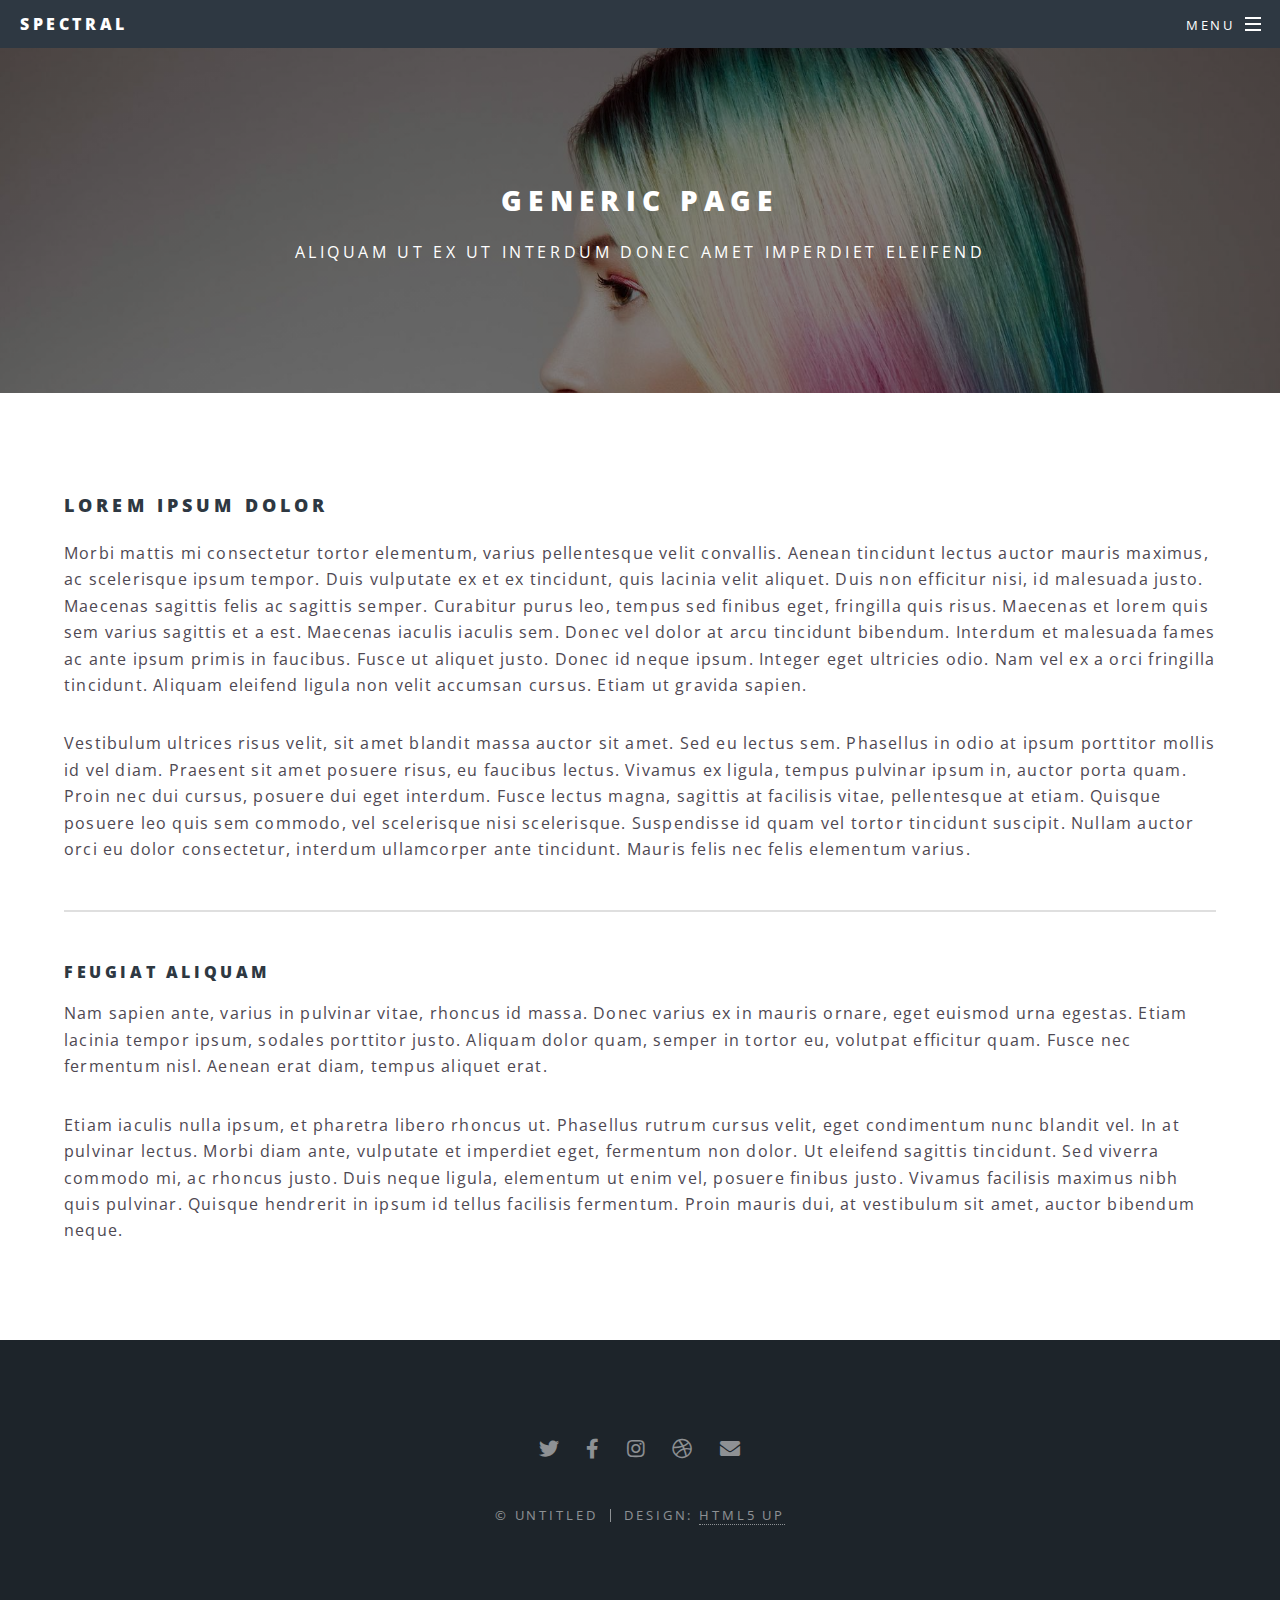
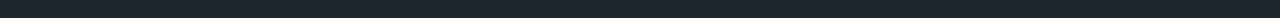
<file: generic.html>
<!DOCTYPE HTML>
<!--
	Spectral by HTML5 UP
	html5up.net | @ajlkn
	Free for personal and commercial use under the CCA 3.0 license (html5up.net/license)
-->
<html>
	<head>
		<title>Generic - Spectral by HTML5 UP</title>
		<meta charset="utf-8" />
		<meta name="viewport" content="width=device-width, initial-scale=1, user-scalable=no" />
		<link rel="stylesheet" href="assets/css/main.css" />
		<noscript><link rel="stylesheet" href="assets/css/noscript.css" /></noscript>
	</head>
	<body class="is-preload">

		<!-- Page Wrapper -->
			<div id="page-wrapper">

				<!-- Header -->
					<header id="header">
						<h1><a href="index.html">Spectral</a></h1>
						<nav id="nav">
							<ul>
								<li class="special">
									<a href="#menu" class="menuToggle"><span>Menu</span></a>
									<div id="menu">
										<ul>
											<li><a href="index.html">Home</a></li>
											<li><a href="generic.html">Generic</a></li>
											<li><a href="elements.html">Elements</a></li>
											<li><a href="#">Sign Up</a></li>
											<li><a href="#">Log In</a></li>
										</ul>
									</div>
								</li>
							</ul>
						</nav>
					</header>

				<!-- Main -->
					<article id="main">
						<header>
							<h2>Generic Page</h2>
							<p>Aliquam ut ex ut interdum donec amet imperdiet eleifend</p>
						</header>
						<section class="wrapper style5">
							<div class="inner">

								<h3>Lorem ipsum dolor</h3>
								<p>Morbi mattis mi consectetur tortor elementum, varius pellentesque velit convallis. Aenean tincidunt lectus auctor mauris maximus, ac scelerisque ipsum tempor. Duis vulputate ex et ex tincidunt, quis lacinia velit aliquet. Duis non efficitur nisi, id malesuada justo. Maecenas sagittis felis ac sagittis semper. Curabitur purus leo, tempus sed finibus eget, fringilla quis risus. Maecenas et lorem quis sem varius sagittis et a est. Maecenas iaculis iaculis sem. Donec vel dolor at arcu tincidunt bibendum. Interdum et malesuada fames ac ante ipsum primis in faucibus. Fusce ut aliquet justo. Donec id neque ipsum. Integer eget ultricies odio. Nam vel ex a orci fringilla tincidunt. Aliquam eleifend ligula non velit accumsan cursus. Etiam ut gravida sapien.</p>

								<p>Vestibulum ultrices risus velit, sit amet blandit massa auctor sit amet. Sed eu lectus sem. Phasellus in odio at ipsum porttitor mollis id vel diam. Praesent sit amet posuere risus, eu faucibus lectus. Vivamus ex ligula, tempus pulvinar ipsum in, auctor porta quam. Proin nec dui cursus, posuere dui eget interdum. Fusce lectus magna, sagittis at facilisis vitae, pellentesque at etiam. Quisque posuere leo quis sem commodo, vel scelerisque nisi scelerisque. Suspendisse id quam vel tortor tincidunt suscipit. Nullam auctor orci eu dolor consectetur, interdum ullamcorper ante tincidunt. Mauris felis nec felis elementum varius.</p>

								<hr />

								<h4>Feugiat aliquam</h4>
								<p>Nam sapien ante, varius in pulvinar vitae, rhoncus id massa. Donec varius ex in mauris ornare, eget euismod urna egestas. Etiam lacinia tempor ipsum, sodales porttitor justo. Aliquam dolor quam, semper in tortor eu, volutpat efficitur quam. Fusce nec fermentum nisl. Aenean erat diam, tempus aliquet erat.</p>

								<p>Etiam iaculis nulla ipsum, et pharetra libero rhoncus ut. Phasellus rutrum cursus velit, eget condimentum nunc blandit vel. In at pulvinar lectus. Morbi diam ante, vulputate et imperdiet eget, fermentum non dolor. Ut eleifend sagittis tincidunt. Sed viverra commodo mi, ac rhoncus justo. Duis neque ligula, elementum ut enim vel, posuere finibus justo. Vivamus facilisis maximus nibh quis pulvinar. Quisque hendrerit in ipsum id tellus facilisis fermentum. Proin mauris dui, at vestibulum sit amet, auctor bibendum neque.</p>

							</div>
						</section>
					</article>

				<!-- Footer -->
					<footer id="footer">
						<ul class="icons">
							<li><a href="#" class="icon brands fa-twitter"><span class="label">Twitter</span></a></li>
							<li><a href="#" class="icon brands fa-facebook-f"><span class="label">Facebook</span></a></li>
							<li><a href="#" class="icon brands fa-instagram"><span class="label">Instagram</span></a></li>
							<li><a href="#" class="icon brands fa-dribbble"><span class="label">Dribbble</span></a></li>
							<li><a href="#" class="icon solid fa-envelope"><span class="label">Email</span></a></li>
						</ul>
						<ul class="copyright">
							<li>&copy; Untitled</li><li>Design: <a href="http://html5up.net">HTML5 UP</a></li>
						</ul>
					</footer>

			</div>

		<!-- Scripts -->
			<script src="assets/js/jquery.min.js"></script>
			<script src="assets/js/jquery.scrollex.min.js"></script>
			<script src="assets/js/jquery.scrolly.min.js"></script>
			<script src="assets/js/browser.min.js"></script>
			<script src="assets/js/breakpoints.min.js"></script>
			<script src="assets/js/util.js"></script>
			<script src="assets/js/main.js"></script>

	</body>
</html>
</file>
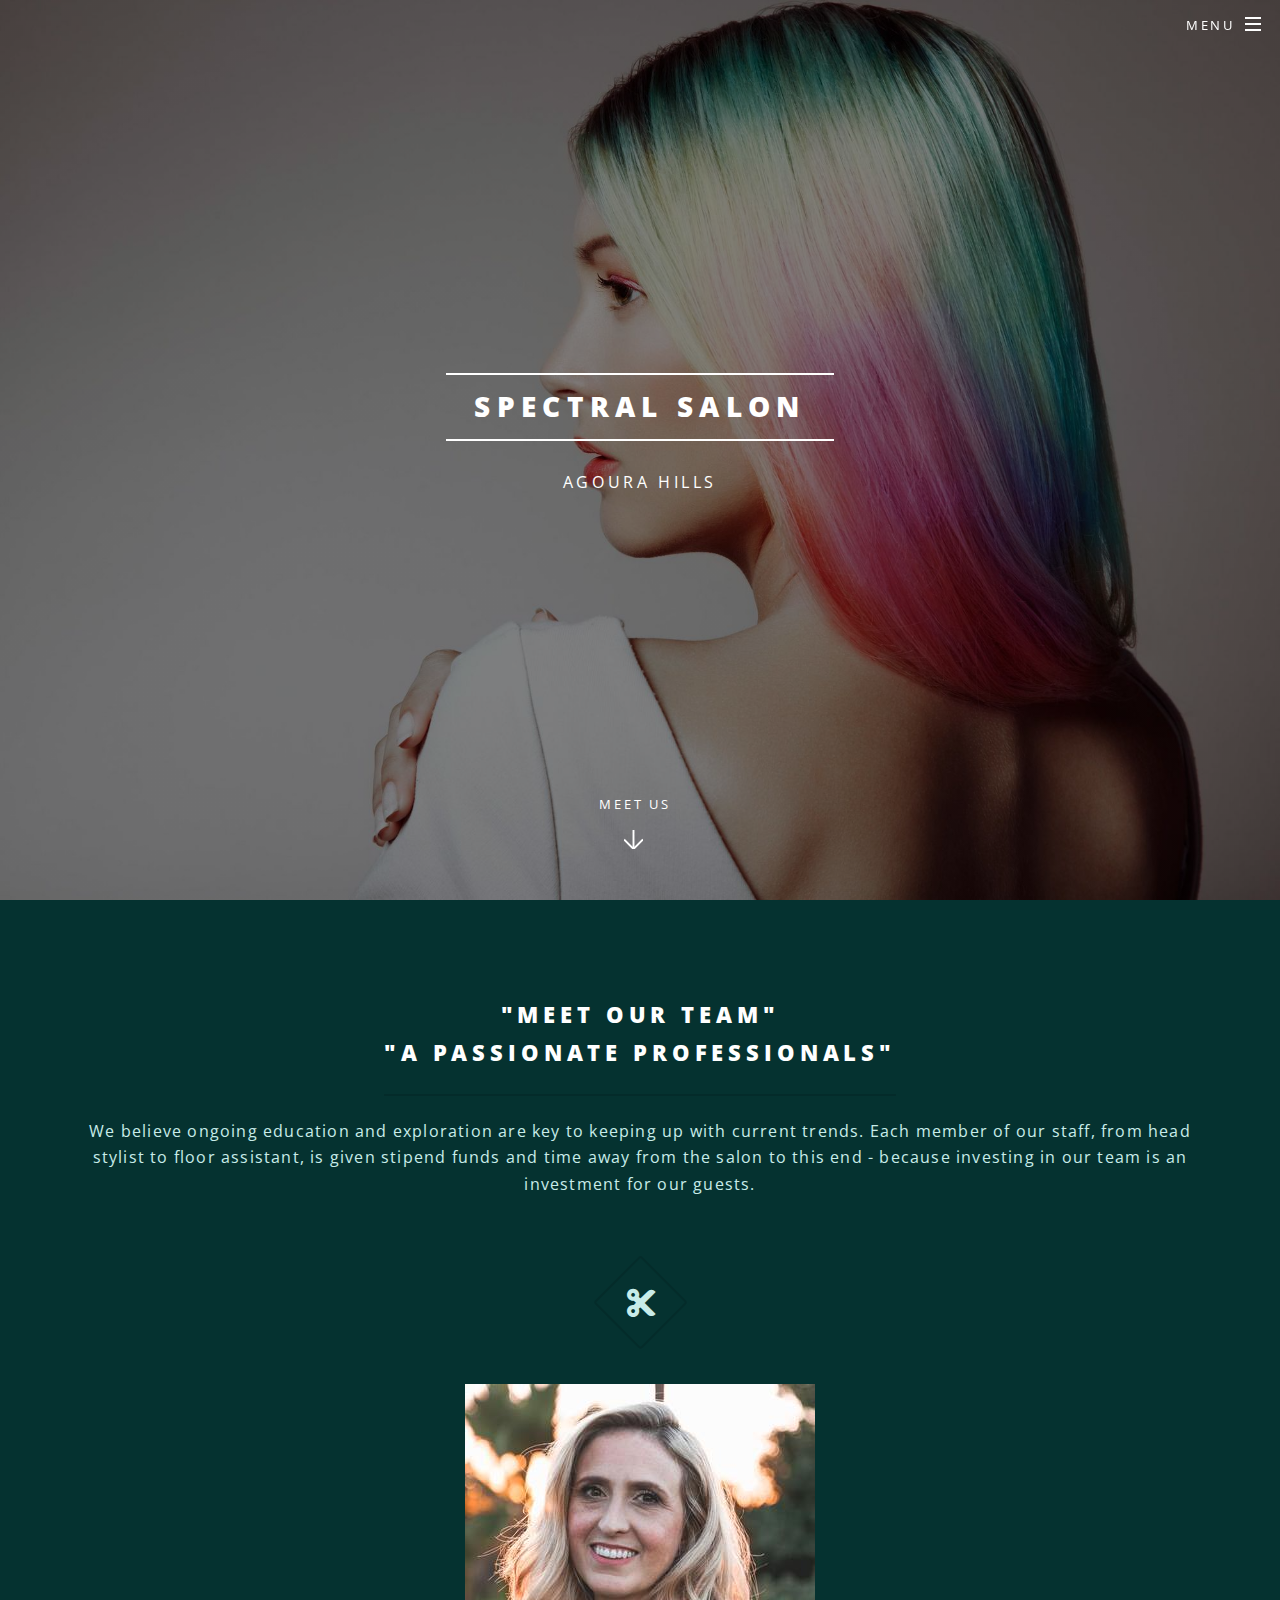
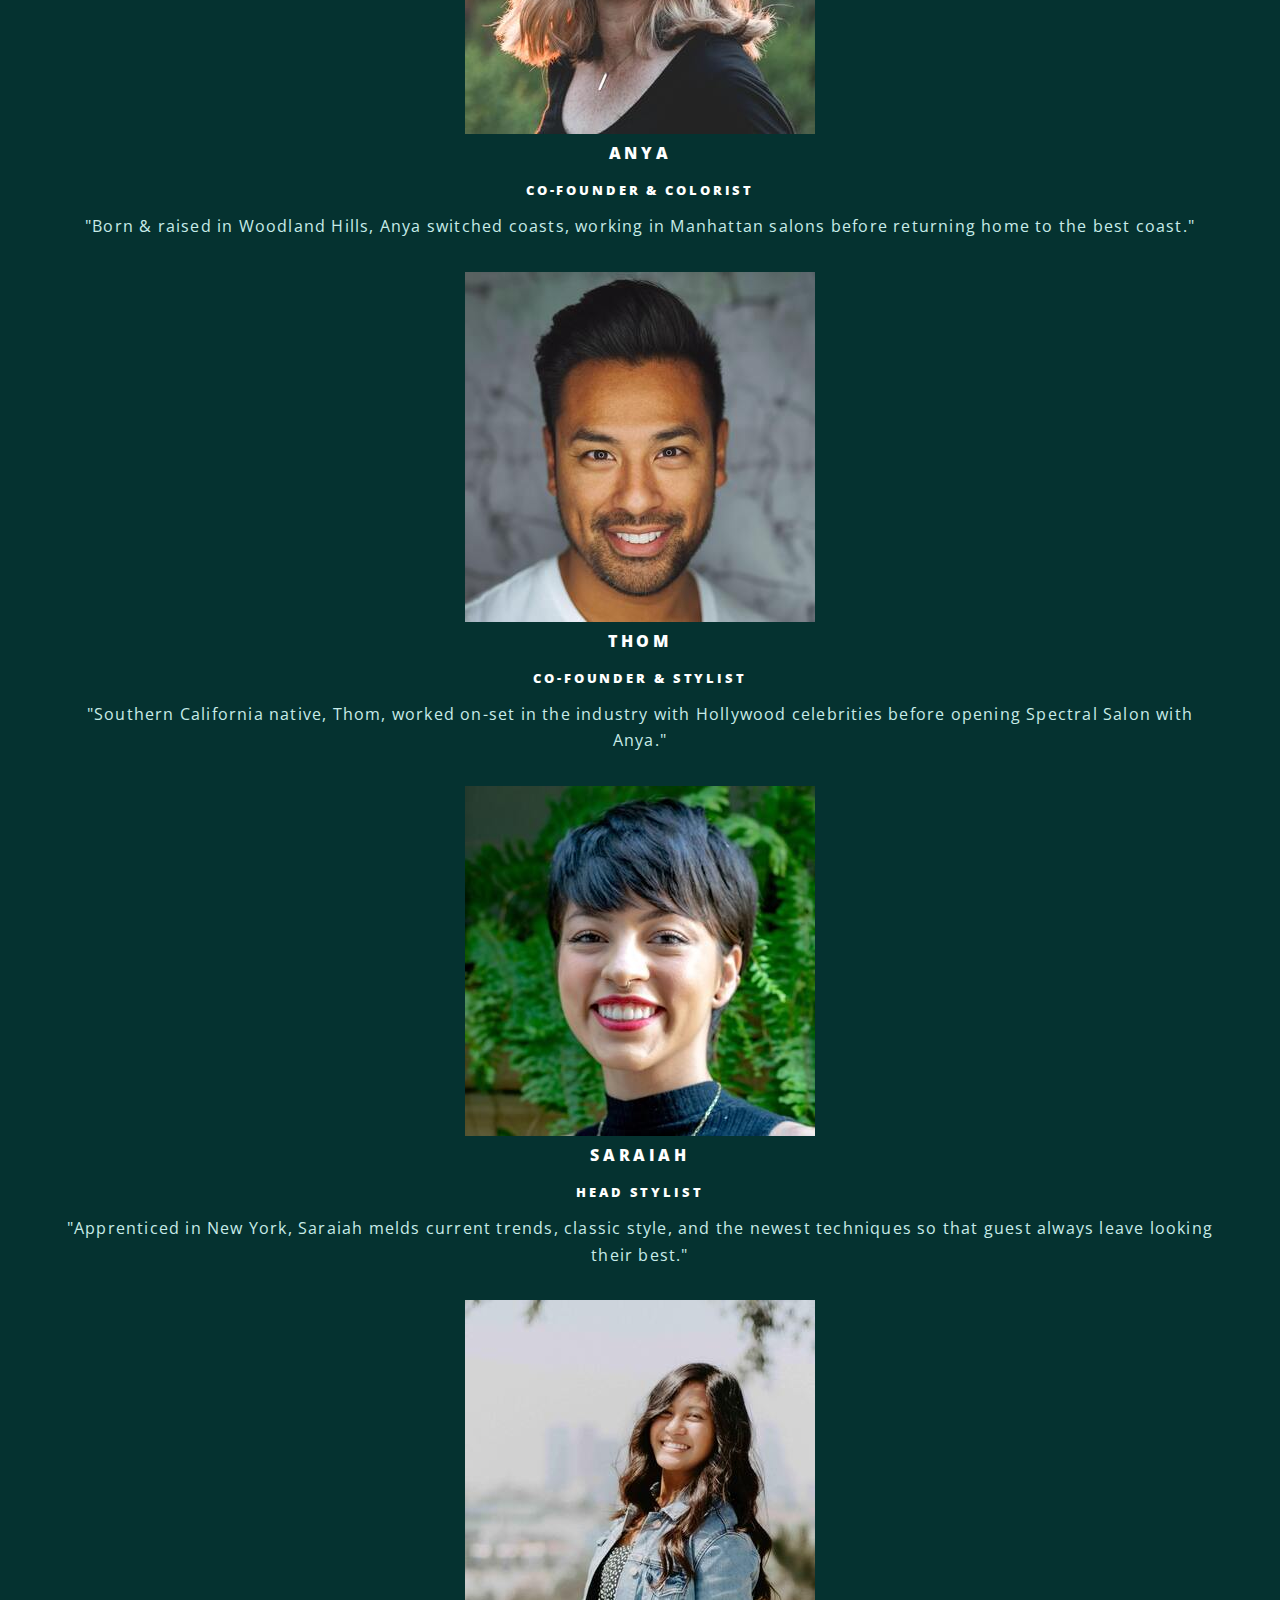
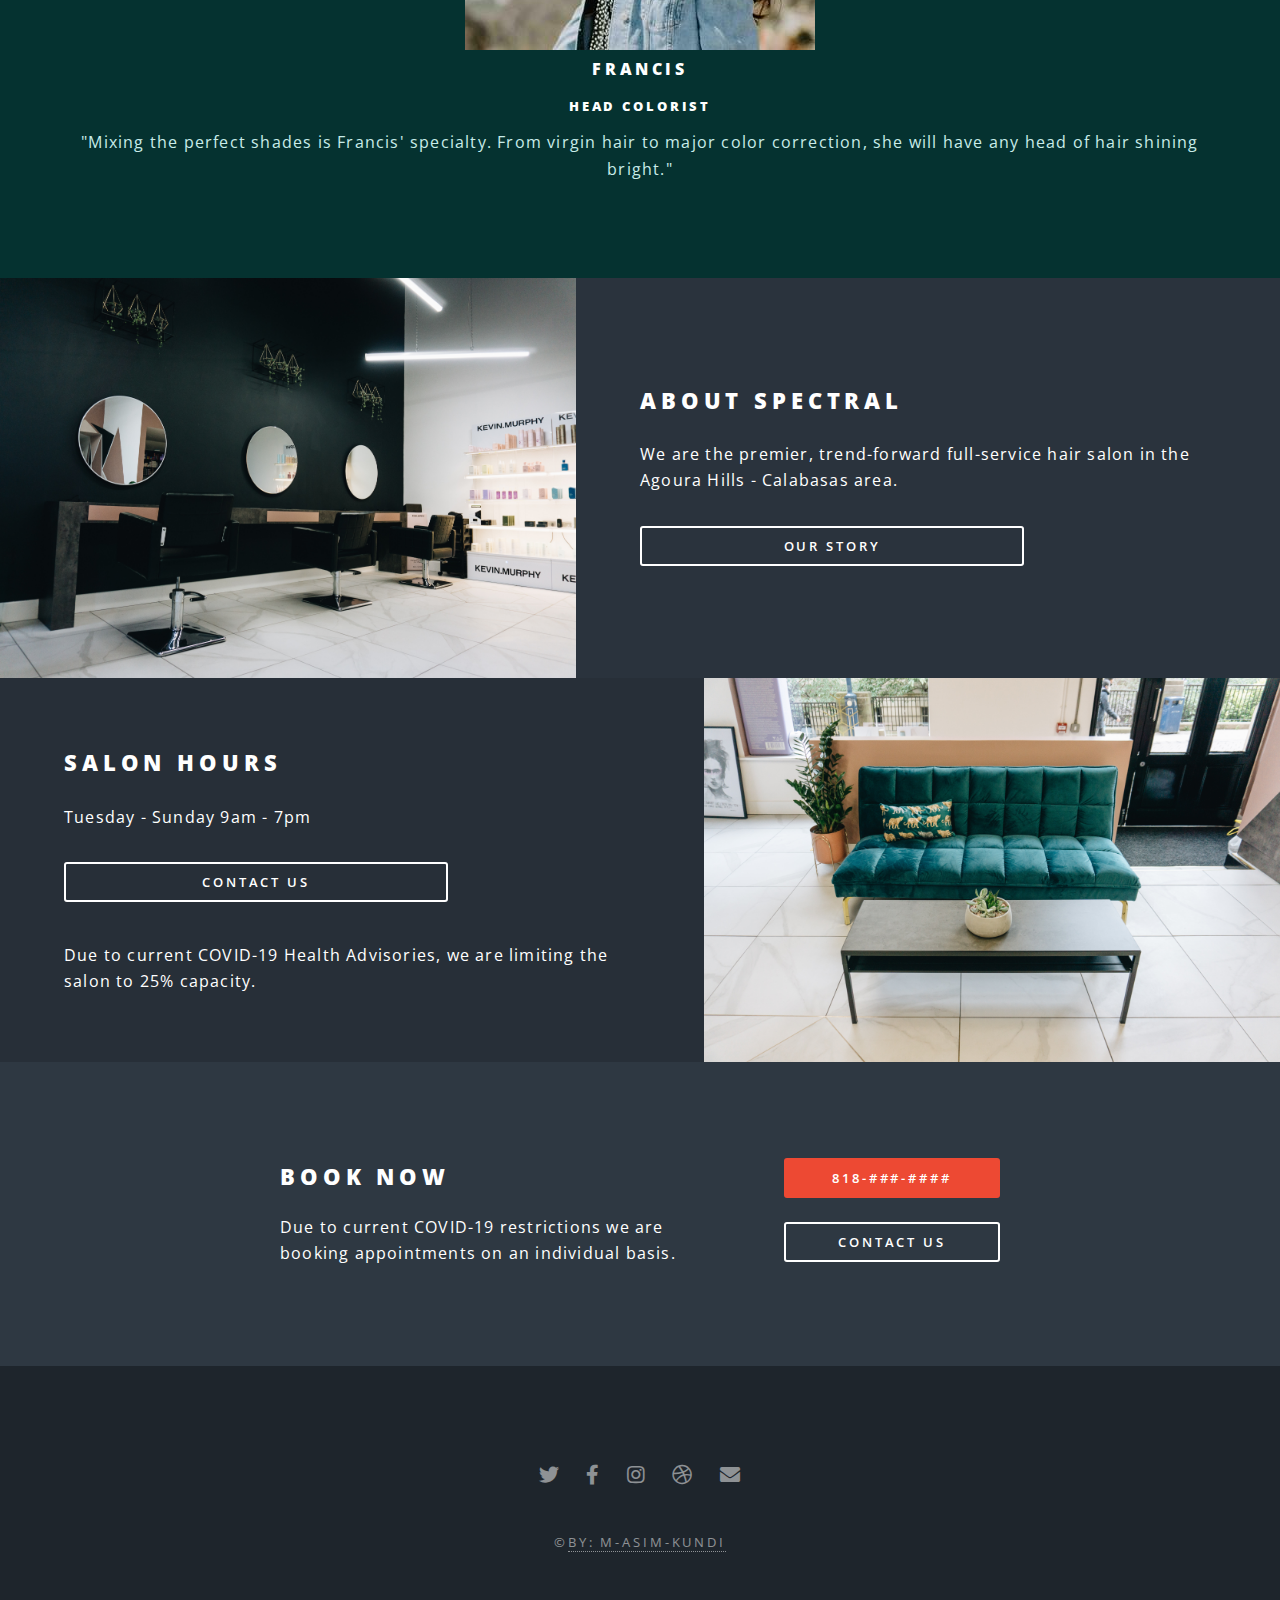
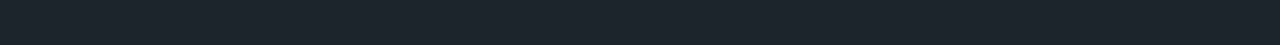
<file: meet.html>
<!DOCTYPE HTML>
<html>
	<head>
		<title>Meet - Spectral Saloon</title>
		<meta charset="utf-8" />
		<meta name="viewport" content="width=device-width, initial-scale=1, user-scalable=no" />
		<link rel="stylesheet" href="assets/css/main.css" />
		<noscript><link rel="stylesheet" href="assets/css/noscript.css" /></noscript>
	</head>
	<body class="landing is-preload" data-new-gr-c-s-check-loaded="14.1128.0" data-gr-ext-installed>

		<!-- Page Wrapper -->
			<div id="page-wrapper">

				<!-- Header -->
					<header id="header" class="alt">
						<!-- <h1><a href="index.html">Spectral</a></h1> -->
						<nav id="nav">
							<ul>
								<li class="special">
									<a href="#menu" class="menuToggle"><span>Menu</span></a>
									<div id="menu">
										<ul>
											<li><a href="index.html">Home</a></li>
											<li><a href="OUR STORY.html">Our-Story</a></li>
											<li><a href="meet.html">Meet-Us</a></li>
											<li><a href="contact.html">Contacts</a></li>
											<li><a href="#">Sign Up</a></li>
											<li><a href="#">Log In</a></li>
										</ul>
									</div>
								</li>
							</ul>
						</nav>
					</header>

				<!-- BANNER -->
					<section id="banner">
						<div class="inner">
							<h2>SPECTRAL SALON</h2>
							<p>AGOURA HILLS</p>
							
						</div>
						<a href="#one" class="more scrolly">Meet Us</a>
					</section>
				<!-- ONE -->
				<section id="one" class="wrapper style1 special">
					<div class="inner">
                        <div class="container">
                            <header class="major">
                            <h2>
									"Meet Our Team" <br>"a passionate professionals"
							</h2>
                            <p>
								We believe ongoing education and exploration are key to keeping up with current trends. 
								Each member of our staff, from head stylist to floor assistant, is given stipend funds and 
								time away from the salon to this end - because investing in our team is an investment for our guests.
							</p>
							</header>
							<ul class="icons major">
								<li>
									<span class="icon solid fa-cut major style">
										<span class="label">Lorem</span>
									</span>
								</li>
							</ul>
                        </div>
						<div class>
							<section>
								<img src="images/anya.jpg" alt="Anya">
								<h4>Anya</h4>
								<h5>Co-Founder & Colorist</h5>
								<p>"Born & raised in Woodland Hills, Anya switched coasts, working in Manhattan salons before returning home to the best coast."</p>
							</section>
							<section>
								<img src="images/thom.jpg" alt="Anya">
								<h4>Thom</h4>
								<h5>Co-Founder & Stylist</h5>
								<p>"Southern California native, Thom, worked on-set in the industry with Hollywood celebrities before opening Spectral Salon with Anya."</p>
							</section>
							<section>
								<img src="images/saraiah.jpg" alt="Anya">
								<h4>Saraiah</h4>
								<h5>Head Stylist</h5>
								<p>"Apprenticed in New York, Saraiah melds current trends, classic style, and the newest techniques so that guest always leave looking their best."</p>
							</section>
							<section>
								<img src="images/francis.jpg" alt="Anya">
								<h4>Francis</h4>
								<h5>Head Colorist</h5>
								<p>"Mixing the perfect shades is Francis' specialty. From virgin hair to major color correction, she will have any head of hair shining bright."</p>
							</section>
							
						</div>
					</div>
					
				</section> 

				<!-- Two -->
				<section id="two" class="wrapper alt style2">
					<section class="spotlight">
						<div class="image"><img src="images/salon_stations.jpg" alt="" /></div><div class="content">
							<h2>ABOUT SPECTRAL</h2>
							<p>
								We are the premier, trend-forward full-service hair salon in the Agoura Hills - Calabasas area.
							</p>
							<p>
								<a href="OUR STORY.html" class="button fit">OUR STORY</a>
							</p>
						</div>
					</section>
					<section class="spotlight">
						<div class="image"><img src="images/welcome_lobby.jpg" alt="" /></div><div class="content">
							<h2>SALON HOURS</h2>
							<p>
								Tuesday - Sunday 9am - 7pm
							</p>
							<p>
								<a href="contact.html" class="button fit">CONTACT US</a>
							</p>
							<p>
								Due to current COVID-19 Health Advisories, we are limiting the salon to 25% capacity.
							</p>
						</div>
					</section>
				</section>

				<section id="cta" class="wrapper style4">
					<div class="inner">
						<header>
							<h2>BOOK NOW</h2>
							<p>Due to current COVID-19 restrictions we are booking appointments on an individual basis.</p>
						</header>
						<ul class="actions stacked">
							<li><a href="tel-818-###-####" class="button fit primary">818-###-####</a></li>
							<li><a href="/contactus" class="button fit">CONTACT US</a></li>
						</ul>
					</div>
				</section>

				<!-- Footer -->
					<footer id="footer">
						<ul class="icons">
							<li><a href="#" class="icon brands fa-twitter"><span class="label">Twitter</span></a></li>
							<li><a href="#" class="icon brands fa-facebook-f"><span class="label">Facebook</span></a></li>
							<li><a href="#" class="icon brands fa-instagram"><span class="label">Instagram</span></a></li>
							<li><a href="#" class="icon brands fa-dribbble"><span class="label">Dribbble</span></a></li>
							<li><a href="#" class="icon solid fa-envelope"><span class="label">Email</span></a></li>
						</ul>
						<ul class="copyright">
							&copy;<li><a href="#">By: M-Asim-Kundi</a></li>
						</ul>
					</footer>

			</div>

		<!-- Scripts -->
			<script src="assets/js/jquery.min.js"></script>
			<script src="assets/js/jquery.scrollex.min.js"></script>
			<script src="assets/js/jquery.scrolly.min.js"></script>
			<script src="assets/js/browser.min.js"></script>
			<script src="assets/js/breakpoints.min.js"></script>
			<script src="assets/js/util.js"></script>
			<script src="assets/js/main.js"></script>

	</body>
</html>
</file>
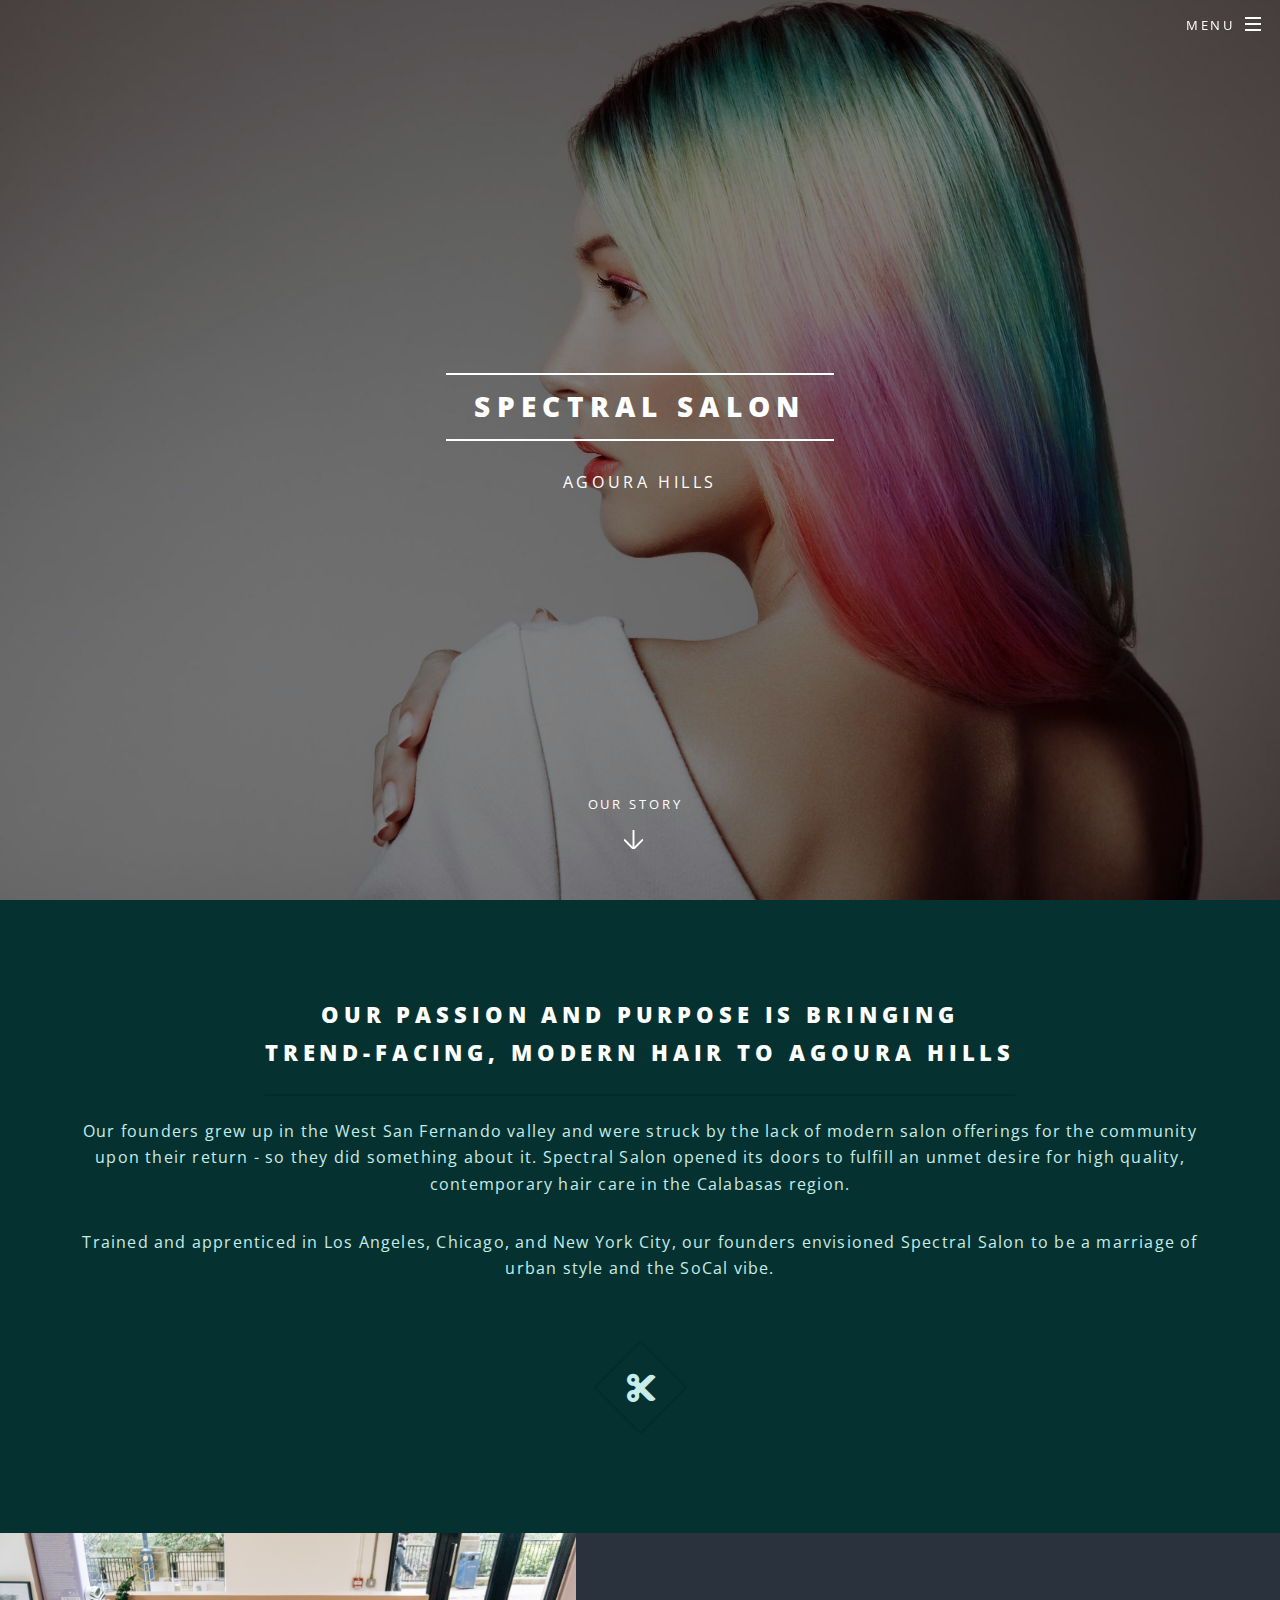
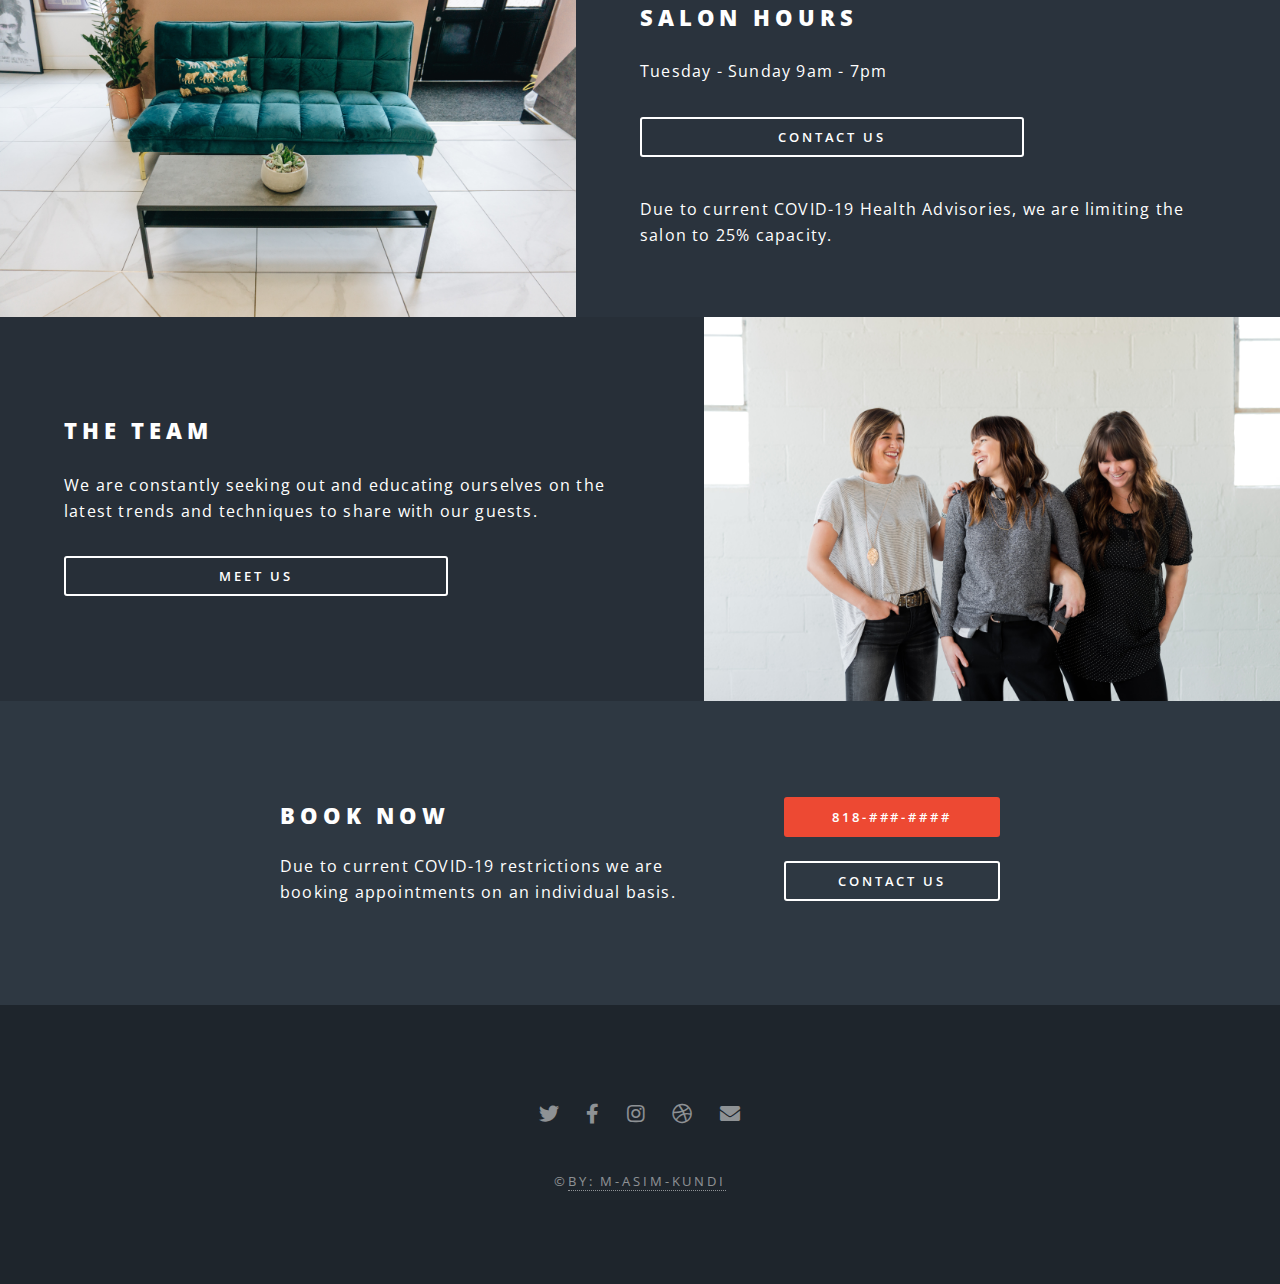
<file: OUR STORY.html>
<!DOCTYPE HTML>
<html>
	<head>
		<title>Our Story - Spectral Saloon</title>
		<meta charset="utf-8" />
		<meta name="viewport" content="width=device-width, initial-scale=1, user-scalable=no" />
		<link rel="stylesheet" href="assets/css/main.css" />
		<noscript><link rel="stylesheet" href="assets/css/noscript.css" /></noscript>
	</head>
	<body class="landing is-preload" data-new-gr-c-s-check-loaded="14.1128.0" data-gr-ext-installed>

		<!-- Page Wrapper -->
			<div id="page-wrapper">

				<!-- Header -->
					<header id="header" class="alt">
						<!-- <h1><a href="index.html">Spectral</a></h1> -->
						<nav id="nav">
							<ul>
								<li class="special">
									<a href="#menu" class="menuToggle"><span>Menu</span></a>
									<div id="menu">
										<ul>
											<li><a href="index.html">Home</a></li>
											<li><a href="OUR STORY.html">Our-Story</a></li>
											<li><a href="meet.html">Meet-Us</a></li>
											<li><a href="contact.html">Contacts</a></li>
											<li><a href="#">Sign Up</a></li>
											<li><a href="#">Log In</a></li>
										</ul>
									</div>
								</li>
							</ul>
						</nav>
					</header>

				<!-- BANNER -->
					<section id="banner">
						<div class="inner">
							<h2>SPECTRAL SALON</h2>
							<p>AGOURA HILLS</p>
							
						</div>
						<a href="#one" class="more scrolly">OUR STORY </a>
					</section>
				<!-- ONE -->
				<section id="one" class="wrapper style1 special">
					<div class="inner">
						<header class="major">
							<h2>
								Our passion and purpose is bringing <br>
								trend-facing, modern hair to Agoura Hills
							</h2>
							<p>
								Our founders grew up in the West San Fernando valley and were struck by the lack of modern salon offerings 
								for the community upon their return - so they did something about it. Spectral Salon opened its doors to 
								fulfill an unmet desire for high quality, contemporary hair care in the Calabasas region.
							</p>
							<p>
								Trained and apprenticed in Los Angeles, Chicago, and New York City, our founders envisioned Spectral 
								Salon to be a marriage of urban style and the SoCal vibe.
							</p>
						</header>
						<ul class="icons major">
							<li>
								<span class="icon solid fa-cut major style">
									<span class="label">Lorem</span>
								</span>
							</li>
						</ul>
					</div>
				</section> 

				<!-- Two -->
				<section id="two" class="wrapper alt style2">
					<section class="spotlight">
						<div class="image"><img src="images/welcome_lobby.jpg" alt="" /></div><div class="content">
							<h2>SALON HOURS</h2>
							<p>
								Tuesday - Sunday 9am - 7pm
							</p>
							<p>
								<a href="contact.html" class="button fit">CONTACT US</a>
							</p>
							<p>
								Due to current COVID-19 Health Advisories, we are limiting the salon to 25% capacity.
							</p>
						</div>
					</section>
					<section class="spotlight">
						<div class="image"><img src="images/our_team.jpg" alt="" /></div><div class="content">
							<h2>THE TEAM</h2>
							<p>
								We are constantly seeking out and educating ourselves on the latest trends and techniques to share with our guests.
							</p>
							<p>
								<a href="meet.html" class="button fit">MEET US</a>
							</p>
						</div>
					</section>
				</section>

				<section id="cta" class="wrapper style4">
					<div class="inner">
						<header>
							<h2>BOOK NOW</h2>
							<p>Due to current COVID-19 restrictions we are booking appointments on an individual basis.</p>
						</header>
						<ul class="actions stacked">
							<li><a href="818-###-####" class="button fit primary">818-###-####</a></li>
							<li><a href="/contactus" class="button fit">CONTACT US</a></li>
						</ul>
					</div>
				</section>

				<!-- Footer -->
					<footer id="footer">
						<ul class="icons">
							<li><a href="#" class="icon brands fa-twitter"><span class="label">Twitter</span></a></li>
							<li><a href="#" class="icon brands fa-facebook-f"><span class="label">Facebook</span></a></li>
							<li><a href="#" class="icon brands fa-instagram"><span class="label">Instagram</span></a></li>
							<li><a href="#" class="icon brands fa-dribbble"><span class="label">Dribbble</span></a></li>
							<li><a href="#" class="icon solid fa-envelope"><span class="label">Email</span></a></li>
						</ul>
						<ul class="copyright">
							&copy;<li><a href="#">By: M-Asim-Kundi</a></li>
						</ul>
					</footer>

			</div>

		<!-- Scripts -->
			<script src="assets/js/jquery.min.js"></script>
			<script src="assets/js/jquery.scrollex.min.js"></script>
			<script src="assets/js/jquery.scrolly.min.js"></script>
			<script src="assets/js/browser.min.js"></script>
			<script src="assets/js/breakpoints.min.js"></script>
			<script src="assets/js/util.js"></script>
			<script src="assets/js/main.js"></script>

	</body>
</html>
</file>
<file: assets/css/noscript.css>
/*
	Spectral by HTML5 UP
	html5up.net | @ajlkn
	Free for personal and commercial use under the CCA 3.0 license (html5up.net/license)
*/

/* Banner */

	body.is-preload #banner h2 {
		-moz-transform: none;
		-webkit-transform: none;
		-ms-transform: none;
		transform: none;
		opacity: 1;
	}

		body.is-preload #banner h2:before, body.is-preload #banner h2:after {
			width: 100%;
		}

	body.is-preload #banner .more {
		-moz-transform: none;
		-webkit-transform: none;
		-ms-transform: none;
		transform: none;
		opacity: 1;
	}

	body.is-preload #banner:after {
		opacity: 0;
	}
</file>
<file: assets/css/main.css>
@import url(fontawesome-all.min.css);
@import url("https://fonts.googleapis.com/css?family=Open+Sans:400,400italic,600,600italic,800,800italic");

/*
	Spectral by HTML5 UP
	html5up.net | @ajlkn
	Free for personal and commercial use under the CCA 3.0 license (html5up.net/license)
*/

html, body, div, span, applet, object,
iframe, h1, h2, h3, h4, h5, h6, p, blockquote,
pre, a, abbr, acronym, address, big, cite,
code, del, dfn, em, img, ins, kbd, q, s, samp,
small, strike, strong, sub, sup, tt, var, b,
u, i, center, dl, dt, dd, ol, ul, li, fieldset,
form, label, legend, table, caption, tbody,
tfoot, thead, tr, th, td, article, aside,
canvas, details, embed, figure, figcaption,
footer, header, hgroup, menu, nav, output, ruby,
section, summary, time, mark, audio, video {
	margin: 0;
	padding: 0;
	border: 0;
	font-size: 100%;
	font: inherit;
	vertical-align: baseline;}

article, aside, details, figcaption, figure,
footer, header, hgroup, menu, nav, section {
	display: block;
}

body {
	line-height: 1;
}

ol, ul {
	list-style: none;
}

blockquote, q {
	quotes: none;
}

	blockquote:before, blockquote:after, q:before, q:after {
		content: '';
		content: none;
	}

table {
	border-collapse: collapse;
	border-spacing: 0;
}

body {
	-webkit-text-size-adjust: none;
}

mark {
	background-color: transparent;
	color: inherit;
}

input::-moz-focus-inner {
	border: 0;
	padding: 0;
}

input, select, textarea {
	-moz-appearance: none;
	-webkit-appearance: none;
	-ms-appearance: none;
	appearance: none;
}

/* Basic */

	@-ms-viewport {
		width: device-width;
	}

	html {
		box-sizing: border-box;
	}

	*, *:before, *:after {
		box-sizing: inherit;
	}

	body {
		background: #2e3842;
	}

		body.is-preload *, body.is-preload *:before, body.is-preload *:after {
			-moz-animation: none !important;
			-webkit-animation: none !important;
			-ms-animation: none !important;
			animation: none !important;
			-moz-transition: none !important;
			-webkit-transition: none !important;
			-ms-transition: none !important;
			transition: none !important;
		}

	body, input, select, textarea {
		color: #fff;
		font-family: "Open Sans", Helvetica, sans-serif;
		font-size: 15pt;
		font-weight: 400;
		letter-spacing: 0.075em;
		line-height: 1.65em;
	}

		@media screen and (max-width: 1680px) {

			body, input, select, textarea {
				font-size: 13pt;
			}

		}

		@media screen and (max-width: 1280px) {

			body, input, select, textarea {
				font-size: 12pt;
			}

		}

		@media screen and (max-width: 736px) {

			body, input, select, textarea {
				font-size: 11pt;
				letter-spacing: 0.0375em;
			}

		}

	a {
		-moz-transition: color 0.2s ease, border-bottom-color 0.2s ease;
		-webkit-transition: color 0.2s ease, border-bottom-color 0.2s ease;
		-ms-transition: color 0.2s ease, border-bottom-color 0.2s ease;
		transition: color 0.2s ease, border-bottom-color 0.2s ease;
		border-bottom: dotted 1px;
		color: inherit;
		text-decoration: none;
	}

		a:hover {
			border-bottom-color: transparent;
		}

	strong, b {
		color: #fff;
		font-weight: 600;
	}

	em, i {
		font-style: italic;
	}

	p {
		margin: 0 0 2em 0;
	}

	h1, h2, h3, h4, h5, h6 {
		color: #fff;
		font-weight: 800;
		letter-spacing: 0.225em;
		line-height: 1em;
		margin: 0 0 1em 0;
		text-transform: uppercase;
	}

		h1 a, h2 a, h3 a, h4 a, h5 a, h6 a {
			color: inherit;
			text-decoration: none;
		}

	h2 {
		font-size: 1.35em;
		line-height: 1.75em;
	}

		@media screen and (max-width: 736px) {

			h2 {
				font-size: 1.1em;
				line-height: 1.65em;
			}

		}

	h3 {
		font-size: 1.15em;
		line-height: 1.75em;
	}

		@media screen and (max-width: 736px) {

			h3 {
				font-size: 1em;
				line-height: 1.65em;
			}

		}

	h4 {
		font-size: 1em;
		line-height: 1.5em;
	}

	h5 {
		font-size: 0.8em;
		line-height: 1.5em;
	}

	h6 {
		font-size: 0.7em;
		line-height: 1.5em;
	}

	sub {
		font-size: 0.8em;
		position: relative;
		top: 0.5em;
	}

	sup {
		font-size: 0.8em;
		position: relative;
		top: -0.5em;
	}

	hr {
		border: 0;
		border-bottom: solid 2px #fff;
		margin: 3em 0;
	}

		hr.major {
			margin: 4.5em 0;
		}

	blockquote {
		border-left: solid 4px #fff;
		font-style: italic;
		margin: 0 0 2em 0;
		padding: 0.5em 0 0.5em 2em;
	}

	code {
		background: rgba(144, 144, 144, 0.25);
		border-radius: 3px;
		font-family: "Courier New", monospace;
		font-size: 0.9em;
		letter-spacing: 0;
		margin: 0 0.25em;
		padding: 0.25em 0.65em;
	}

	pre {
		-webkit-overflow-scrolling: touch;
		font-family: "Courier New", monospace;
		font-size: 0.9em;
		margin: 0 0 2em 0;
	}

		pre code {
			display: block;
			line-height: 1.75em;
			padding: 1em 1.5em;
			overflow-x: auto;
		}

	.align-left {
		text-align: left;
	}

	.align-center {
		text-align: center;
	}

	.align-right {
		text-align: right;
	}

/* Row */

	.row {
		display: flex;
		flex-wrap: wrap;
		box-sizing: border-box;
		align-items: stretch;
	}

		.row > * {
			box-sizing: border-box;
		}

		.row.gtr-uniform > * > :last-child {
			margin-bottom: 0;
		}

		.row.aln-left {
			justify-content: flex-start;
		}

		.row.aln-center {
			justify-content: center;
		}

		.row.aln-right {
			justify-content: flex-end;
		}

		.row.aln-top {
			align-items: flex-start;
		}

		.row.aln-middle {
			align-items: center;
		}

		.row.aln-bottom {
			align-items: flex-end;
		}

		.row > .imp {
			order: -1;
		}

		.row > .col-1 {
			width: 8.33333%;
		}

		.row > .off-1 {
			margin-left: 8.33333%;
		}

		.row > .col-2 {
			width: 16.66667%;
		}

		.row > .off-2 {
			margin-left: 16.66667%;
		}

		.row > .col-3 {
			width: 25%;
		}

		.row > .off-3 {
			margin-left: 25%;
		}

		.row > .col-4 {
			width: 33.33333%;
		}

		.row > .off-4 {
			margin-left: 33.33333%;
		}

		.row > .col-5 {
			width: 41.66667%;
		}

		.row > .off-5 {
			margin-left: 41.66667%;
		}

		.row > .col-6 {
			width: 50%;
		}

		.row > .off-6 {
			margin-left: 50%;
		}

		.row > .col-7 {
			width: 58.33333%;
		}

		.row > .off-7 {
			margin-left: 58.33333%;
		}

		.row > .col-8 {
			width: 66.66667%;
		}

		.row > .off-8 {
			margin-left: 66.66667%;
		}

		.row > .col-9 {
			width: 75%;
		}

		.row > .off-9 {
			margin-left: 75%;
		}

		.row > .col-10 {
			width: 83.33333%;
		}

		.row > .off-10 {
			margin-left: 83.33333%;
		}

		.row > .col-11 {
			width: 91.66667%;
		}

		.row > .off-11 {
			margin-left: 91.66667%;
		}

		.row > .col-12 {
			width: 100%;
		}

		.row > .off-12 {
			margin-left: 100%;
		}

		.row.gtr-0 {
			margin-top: 0;
			margin-left: 0em;
		}

			.row.gtr-0 > * {
				padding: 0 0 0 0em;
			}

			.row.gtr-0.gtr-uniform {
				margin-top: 0em;
			}

				.row.gtr-0.gtr-uniform > * {
					padding-top: 0em;
				}

		.row.gtr-25 {
			margin-top: 0;
			margin-left: -0.375em;
		}

			.row.gtr-25 > * {
				padding: 0 0 0 0.375em;
			}

			.row.gtr-25.gtr-uniform {
				margin-top: -0.375em;
			}

				.row.gtr-25.gtr-uniform > * {
					padding-top: 0.375em;
				}

		.row.gtr-50 {
			margin-top: 0;
			margin-left: -0.75em;
		}

			.row.gtr-50 > * {
				padding: 0 0 0 0.75em;
			}

			.row.gtr-50.gtr-uniform {
				margin-top: -0.75em;
			}

				.row.gtr-50.gtr-uniform > * {
					padding-top: 0.75em;
				}

		.row {
			margin-top: 0;
			margin-left: -1.5em;
		}

			.row > * {
				padding: 0 0 0 1.5em;
			}

			.row.gtr-uniform {
				margin-top: -1.5em;
			}

				.row.gtr-uniform > * {
					padding-top: 1.5em;
				}

		.row.gtr-150 {
			margin-top: 0;
			margin-left: -2.25em;
		}

			.row.gtr-150 > * {
				padding: 0 0 0 2.25em;
			}

			.row.gtr-150.gtr-uniform {
				margin-top: -2.25em;
			}

				.row.gtr-150.gtr-uniform > * {
					padding-top: 2.25em;
				}

		.row.gtr-200 {
			margin-top: 0;
			margin-left: -3em;
		}

			.row.gtr-200 > * {
				padding: 0 0 0 3em;
			}

			.row.gtr-200.gtr-uniform {
				margin-top: -3em;
			}

				.row.gtr-200.gtr-uniform > * {
					padding-top: 3em;
				}

		@media screen and (max-width: 1680px) {

			.row {
				display: flex;
				flex-wrap: wrap;
				box-sizing: border-box;
				align-items: stretch;
			}

				.row > * {
					box-sizing: border-box;
				}

				.row.gtr-uniform > * > :last-child {
					margin-bottom: 0;
				}

				.row.aln-left {
					justify-content: flex-start;
				}

				.row.aln-center {
					justify-content: center;
				}

				.row.aln-right {
					justify-content: flex-end;
				}

				.row.aln-top {
					align-items: flex-start;
				}

				.row.aln-middle {
					align-items: center;
				}

				.row.aln-bottom {
					align-items: flex-end;
				}

				.row > .imp-xlarge {
					order: -1;
				}

				.row > .col-1-xlarge {
					width: 8.33333%;
				}

				.row > .off-1-xlarge {
					margin-left: 8.33333%;
				}

				.row > .col-2-xlarge {
					width: 16.66667%;
				}

				.row > .off-2-xlarge {
					margin-left: 16.66667%;
				}

				.row > .col-3-xlarge {
					width: 25%;
				}

				.row > .off-3-xlarge {
					margin-left: 25%;
				}

				.row > .col-4-xlarge {
					width: 33.33333%;
				}

				.row > .off-4-xlarge {
					margin-left: 33.33333%;
				}

				.row > .col-5-xlarge {
					width: 41.66667%;
				}

				.row > .off-5-xlarge {
					margin-left: 41.66667%;
				}

				.row > .col-6-xlarge {
					width: 50%;
				}

				.row > .off-6-xlarge {
					margin-left: 50%;
				}

				.row > .col-7-xlarge {
					width: 58.33333%;
				}

				.row > .off-7-xlarge {
					margin-left: 58.33333%;
				}

				.row > .col-8-xlarge {
					width: 66.66667%;
				}

				.row > .off-8-xlarge {
					margin-left: 66.66667%;
				}

				.row > .col-9-xlarge {
					width: 75%;
				}

				.row > .off-9-xlarge {
					margin-left: 75%;
				}

				.row > .col-10-xlarge {
					width: 83.33333%;
				}

				.row > .off-10-xlarge {
					margin-left: 83.33333%;
				}

				.row > .col-11-xlarge {
					width: 91.66667%;
				}

				.row > .off-11-xlarge {
					margin-left: 91.66667%;
				}

				.row > .col-12-xlarge {
					width: 100%;
				}

				.row > .off-12-xlarge {
					margin-left: 100%;
				}

				.row.gtr-0 {
					margin-top: 0;
					margin-left: 0em;
				}

					.row.gtr-0 > * {
						padding: 0 0 0 0em;
					}

					.row.gtr-0.gtr-uniform {
						margin-top: 0em;
					}

						.row.gtr-0.gtr-uniform > * {
							padding-top: 0em;
						}

				.row.gtr-25 {
					margin-top: 0;
					margin-left: -0.375em;
				}

					.row.gtr-25 > * {
						padding: 0 0 0 0.375em;
					}

					.row.gtr-25.gtr-uniform {
						margin-top: -0.375em;
					}

						.row.gtr-25.gtr-uniform > * {
							padding-top: 0.375em;
						}

				.row.gtr-50 {
					margin-top: 0;
					margin-left: -0.75em;
				}

					.row.gtr-50 > * {
						padding: 0 0 0 0.75em;
					}

					.row.gtr-50.gtr-uniform {
						margin-top: -0.75em;
					}

						.row.gtr-50.gtr-uniform > * {
							padding-top: 0.75em;
						}

				.row {
					margin-top: 0;
					margin-left: -1.5em;
				}

					.row > * {
						padding: 0 0 0 1.5em;
					}

					.row.gtr-uniform {
						margin-top: -1.5em;
					}

						.row.gtr-uniform > * {
							padding-top: 1.5em;
						}

				.row.gtr-150 {
					margin-top: 0;
					margin-left: -2.25em;
				}

					.row.gtr-150 > * {
						padding: 0 0 0 2.25em;
					}

					.row.gtr-150.gtr-uniform {
						margin-top: -2.25em;
					}

						.row.gtr-150.gtr-uniform > * {
							padding-top: 2.25em;
						}

				.row.gtr-200 {
					margin-top: 0;
					margin-left: -3em;
				}

					.row.gtr-200 > * {
						padding: 0 0 0 3em;
					}

					.row.gtr-200.gtr-uniform {
						margin-top: -3em;
					}

						.row.gtr-200.gtr-uniform > * {
							padding-top: 3em;
						}

		}

		@media screen and (max-width: 1280px) {

			.row {
				display: flex;
				flex-wrap: wrap;
				box-sizing: border-box;
				align-items: stretch;
			}

				.row > * {
					box-sizing: border-box;
				}

				.row.gtr-uniform > * > :last-child {
					margin-bottom: 0;
				}

				.row.aln-left {
					justify-content: flex-start;
				}

				.row.aln-center {
					justify-content: center;
				}

				.row.aln-right {
					justify-content: flex-end;
				}

				.row.aln-top {
					align-items: flex-start;
				}

				.row.aln-middle {
					align-items: center;
				}

				.row.aln-bottom {
					align-items: flex-end;
				}

				.row > .imp-large {
					order: -1;
				}

				.row > .col-1-large {
					width: 8.33333%;
				}

				.row > .off-1-large {
					margin-left: 8.33333%;
				}

				.row > .col-2-large {
					width: 16.66667%;
				}

				.row > .off-2-large {
					margin-left: 16.66667%;
				}

				.row > .col-3-large {
					width: 25%;
				}

				.row > .off-3-large {
					margin-left: 25%;
				}

				.row > .col-4-large {
					width: 33.33333%;
				}

				.row > .off-4-large {
					margin-left: 33.33333%;
				}

				.row > .col-5-large {
					width: 41.66667%;
				}

				.row > .off-5-large {
					margin-left: 41.66667%;
				}

				.row > .col-6-large {
					width: 50%;
				}

				.row > .off-6-large {
					margin-left: 50%;
				}

				.row > .col-7-large {
					width: 58.33333%;
				}

				.row > .off-7-large {
					margin-left: 58.33333%;
				}

				.row > .col-8-large {
					width: 66.66667%;
				}

				.row > .off-8-large {
					margin-left: 66.66667%;
				}

				.row > .col-9-large {
					width: 75%;
				}

				.row > .off-9-large {
					margin-left: 75%;
				}

				.row > .col-10-large {
					width: 83.33333%;
				}

				.row > .off-10-large {
					margin-left: 83.33333%;
				}

				.row > .col-11-large {
					width: 91.66667%;
				}

				.row > .off-11-large {
					margin-left: 91.66667%;
				}

				.row > .col-12-large {
					width: 100%;
				}

				.row > .off-12-large {
					margin-left: 100%;
				}

				.row.gtr-0 {
					margin-top: 0;
					margin-left: 0em;
				}

					.row.gtr-0 > * {
						padding: 0 0 0 0em;
					}

					.row.gtr-0.gtr-uniform {
						margin-top: 0em;
					}

						.row.gtr-0.gtr-uniform > * {
							padding-top: 0em;
						}

				.row.gtr-25 {
					margin-top: 0;
					margin-left: -0.375em;
				}

					.row.gtr-25 > * {
						padding: 0 0 0 0.375em;
					}

					.row.gtr-25.gtr-uniform {
						margin-top: -0.375em;
					}

						.row.gtr-25.gtr-uniform > * {
							padding-top: 0.375em;
						}

				.row.gtr-50 {
					margin-top: 0;
					margin-left: -0.75em;
				}

					.row.gtr-50 > * {
						padding: 0 0 0 0.75em;
					}

					.row.gtr-50.gtr-uniform {
						margin-top: -0.75em;
					}

						.row.gtr-50.gtr-uniform > * {
							padding-top: 0.75em;
						}

				.row {
					margin-top: 0;
					margin-left: -1.5em;
				}

					.row > * {
						padding: 0 0 0 1.5em;
					}

					.row.gtr-uniform {
						margin-top: -1.5em;
					}

						.row.gtr-uniform > * {
							padding-top: 1.5em;
						}

				.row.gtr-150 {
					margin-top: 0;
					margin-left: -2.25em;
				}

					.row.gtr-150 > * {
						padding: 0 0 0 2.25em;
					}

					.row.gtr-150.gtr-uniform {
						margin-top: -2.25em;
					}

						.row.gtr-150.gtr-uniform > * {
							padding-top: 2.25em;
						}

				.row.gtr-200 {
					margin-top: 0;
					margin-left: -3em;
				}

					.row.gtr-200 > * {
						padding: 0 0 0 3em;
					}

					.row.gtr-200.gtr-uniform {
						margin-top: -3em;
					}

						.row.gtr-200.gtr-uniform > * {
							padding-top: 3em;
						}

		}

		@media screen and (max-width: 980px) {

			.row {
				display: flex;
				flex-wrap: wrap;
				box-sizing: border-box;
				align-items: stretch;
			}

				.row > * {
					box-sizing: border-box;
				}

				.row.gtr-uniform > * > :last-child {
					margin-bottom: 0;
				}

				.row.aln-left {
					justify-content: flex-start;
				}

				.row.aln-center {
					justify-content: center;
				}

				.row.aln-right {
					justify-content: flex-end;
				}

				.row.aln-top {
					align-items: flex-start;
				}

				.row.aln-middle {
					align-items: center;
				}

				.row.aln-bottom {
					align-items: flex-end;
				}

				.row > .imp-medium {
					order: -1;
				}

				.row > .col-1-medium {
					width: 8.33333%;
				}

				.row > .off-1-medium {
					margin-left: 8.33333%;
				}

				.row > .col-2-medium {
					width: 16.66667%;
				}

				.row > .off-2-medium {
					margin-left: 16.66667%;
				}

				.row > .col-3-medium {
					width: 25%;
				}

				.row > .off-3-medium {
					margin-left: 25%;
				}

				.row > .col-4-medium {
					width: 33.33333%;
				}

				.row > .off-4-medium {
					margin-left: 33.33333%;
				}

				.row > .col-5-medium {
					width: 41.66667%;
				}

				.row > .off-5-medium {
					margin-left: 41.66667%;
				}

				.row > .col-6-medium {
					width: 50%;
				}

				.row > .off-6-medium {
					margin-left: 50%;
				}

				.row > .col-7-medium {
					width: 58.33333%;
				}

				.row > .off-7-medium {
					margin-left: 58.33333%;
				}

				.row > .col-8-medium {
					width: 66.66667%;
				}

				.row > .off-8-medium {
					margin-left: 66.66667%;
				}

				.row > .col-9-medium {
					width: 75%;
				}

				.row > .off-9-medium {
					margin-left: 75%;
				}

				.row > .col-10-medium {
					width: 83.33333%;
				}

				.row > .off-10-medium {
					margin-left: 83.33333%;
				}

				.row > .col-11-medium {
					width: 91.66667%;
				}

				.row > .off-11-medium {
					margin-left: 91.66667%;
				}

				.row > .col-12-medium {
					width: 100%;
				}

				.row > .off-12-medium {
					margin-left: 100%;
				}

				.row.gtr-0 {
					margin-top: 0;
					margin-left: 0em;
				}

					.row.gtr-0 > * {
						padding: 0 0 0 0em;
					}

					.row.gtr-0.gtr-uniform {
						margin-top: 0em;
					}

						.row.gtr-0.gtr-uniform > * {
							padding-top: 0em;
						}

				.row.gtr-25 {
					margin-top: 0;
					margin-left: -0.375em;
				}

					.row.gtr-25 > * {
						padding: 0 0 0 0.375em;
					}

					.row.gtr-25.gtr-uniform {
						margin-top: -0.375em;
					}

						.row.gtr-25.gtr-uniform > * {
							padding-top: 0.375em;
						}

				.row.gtr-50 {
					margin-top: 0;
					margin-left: -0.75em;
				}

					.row.gtr-50 > * {
						padding: 0 0 0 0.75em;
					}

					.row.gtr-50.gtr-uniform {
						margin-top: -0.75em;
					}

						.row.gtr-50.gtr-uniform > * {
							padding-top: 0.75em;
						}

				.row {
					margin-top: 0;
					margin-left: -1.5em;
				}

					.row > * {
						padding: 0 0 0 1.5em;
					}

					.row.gtr-uniform {
						margin-top: -1.5em;
					}

						.row.gtr-uniform > * {
							padding-top: 1.5em;
						}

				.row.gtr-150 {
					margin-top: 0;
					margin-left: -2.25em;
				}

					.row.gtr-150 > * {
						padding: 0 0 0 2.25em;
					}

					.row.gtr-150.gtr-uniform {
						margin-top: -2.25em;
					}

						.row.gtr-150.gtr-uniform > * {
							padding-top: 2.25em;
						}

				.row.gtr-200 {
					margin-top: 0;
					margin-left: -3em;
				}

					.row.gtr-200 > * {
						padding: 0 0 0 3em;
					}

					.row.gtr-200.gtr-uniform {
						margin-top: -3em;
					}

						.row.gtr-200.gtr-uniform > * {
							padding-top: 3em;
						}

		}

		@media screen and (max-width: 736px) {

			.row {
				display: flex;
				flex-wrap: wrap;
				box-sizing: border-box;
				align-items: stretch;
			}

				.row > * {
					box-sizing: border-box;
				}

				.row.gtr-uniform > * > :last-child {
					margin-bottom: 0;
				}

				.row.aln-left {
					justify-content: flex-start;
				}

				.row.aln-center {
					justify-content: center;
				}

				.row.aln-right {
					justify-content: flex-end;
				}

				.row.aln-top {
					align-items: flex-start;
				}

				.row.aln-middle {
					align-items: center;
				}

				.row.aln-bottom {
					align-items: flex-end;
				}

				.row > .imp-small {
					order: -1;
				}

				.row > .col-1-small {
					width: 8.33333%;
				}

				.row > .off-1-small {
					margin-left: 8.33333%;
				}

				.row > .col-2-small {
					width: 16.66667%;
				}

				.row > .off-2-small {
					margin-left: 16.66667%;
				}

				.row > .col-3-small {
					width: 25%;
				}

				.row > .off-3-small {
					margin-left: 25%;
				}

				.row > .col-4-small {
					width: 33.33333%;
				}

				.row > .off-4-small {
					margin-left: 33.33333%;
				}

				.row > .col-5-small {
					width: 41.66667%;
				}

				.row > .off-5-small {
					margin-left: 41.66667%;
				}

				.row > .col-6-small {
					width: 50%;
				}

				.row > .off-6-small {
					margin-left: 50%;
				}

				.row > .col-7-small {
					width: 58.33333%;
				}

				.row > .off-7-small {
					margin-left: 58.33333%;
				}

				.row > .col-8-small {
					width: 66.66667%;
				}

				.row > .off-8-small {
					margin-left: 66.66667%;
				}

				.row > .col-9-small {
					width: 75%;
				}

				.row > .off-9-small {
					margin-left: 75%;
				}

				.row > .col-10-small {
					width: 83.33333%;
				}

				.row > .off-10-small {
					margin-left: 83.33333%;
				}

				.row > .col-11-small {
					width: 91.66667%;
				}

				.row > .off-11-small {
					margin-left: 91.66667%;
				}

				.row > .col-12-small {
					width: 100%;
				}

				.row > .off-12-small {
					margin-left: 100%;
				}

				.row.gtr-0 {
					margin-top: 0;
					margin-left: 0em;
				}

					.row.gtr-0 > * {
						padding: 0 0 0 0em;
					}

					.row.gtr-0.gtr-uniform {
						margin-top: 0em;
					}

						.row.gtr-0.gtr-uniform > * {
							padding-top: 0em;
						}

				.row.gtr-25 {
					margin-top: 0;
					margin-left: -0.375em;
				}

					.row.gtr-25 > * {
						padding: 0 0 0 0.375em;
					}

					.row.gtr-25.gtr-uniform {
						margin-top: -0.375em;
					}

						.row.gtr-25.gtr-uniform > * {
							padding-top: 0.375em;
						}

				.row.gtr-50 {
					margin-top: 0;
					margin-left: -0.75em;
				}

					.row.gtr-50 > * {
						padding: 0 0 0 0.75em;
					}

					.row.gtr-50.gtr-uniform {
						margin-top: -0.75em;
					}

						.row.gtr-50.gtr-uniform > * {
							padding-top: 0.75em;
						}

				.row {
					margin-top: 0;
					margin-left: -1.5em;
				}

					.row > * {
						padding: 0 0 0 1.5em;
					}

					.row.gtr-uniform {
						margin-top: -1.5em;
					}

						.row.gtr-uniform > * {
							padding-top: 1.5em;
						}

				.row.gtr-150 {
					margin-top: 0;
					margin-left: -2.25em;
				}

					.row.gtr-150 > * {
						padding: 0 0 0 2.25em;
					}

					.row.gtr-150.gtr-uniform {
						margin-top: -2.25em;
					}

						.row.gtr-150.gtr-uniform > * {
							padding-top: 2.25em;
						}

				.row.gtr-200 {
					margin-top: 0;
					margin-left: -3em;
				}

					.row.gtr-200 > * {
						padding: 0 0 0 3em;
					}

					.row.gtr-200.gtr-uniform {
						margin-top: -3em;
					}

						.row.gtr-200.gtr-uniform > * {
							padding-top: 3em;
						}

		}

		@media screen and (max-width: 480px) {

			.row {
				display: flex;
				flex-wrap: wrap;
				box-sizing: border-box;
				align-items: stretch;
			}

				.row > * {
					box-sizing: border-box;
				}

				.row.gtr-uniform > * > :last-child {
					margin-bottom: 0;
				}

				.row.aln-left {
					justify-content: flex-start;
				}

				.row.aln-center {
					justify-content: center;
				}

				.row.aln-right {
					justify-content: flex-end;
				}

				.row.aln-top {
					align-items: flex-start;
				}

				.row.aln-middle {
					align-items: center;
				}

				.row.aln-bottom {
					align-items: flex-end;
				}

				.row > .imp-xsmall {
					order: -1;
				}

				.row > .col-1-xsmall {
					width: 8.33333%;
				}

				.row > .off-1-xsmall {
					margin-left: 8.33333%;
				}

				.row > .col-2-xsmall {
					width: 16.66667%;
				}

				.row > .off-2-xsmall {
					margin-left: 16.66667%;
				}

				.row > .col-3-xsmall {
					width: 25%;
				}

				.row > .off-3-xsmall {
					margin-left: 25%;
				}

				.row > .col-4-xsmall {
					width: 33.33333%;
				}

				.row > .off-4-xsmall {
					margin-left: 33.33333%;
				}

				.row > .col-5-xsmall {
					width: 41.66667%;
				}

				.row > .off-5-xsmall {
					margin-left: 41.66667%;
				}

				.row > .col-6-xsmall {
					width: 50%;
				}

				.row > .off-6-xsmall {
					margin-left: 50%;
				}

				.row > .col-7-xsmall {
					width: 58.33333%;
				}

				.row > .off-7-xsmall {
					margin-left: 58.33333%;
				}

				.row > .col-8-xsmall {
					width: 66.66667%;
				}

				.row > .off-8-xsmall {
					margin-left: 66.66667%;
				}

				.row > .col-9-xsmall {
					width: 75%;
				}

				.row > .off-9-xsmall {
					margin-left: 75%;
				}

				.row > .col-10-xsmall {
					width: 83.33333%;
				}

				.row > .off-10-xsmall {
					margin-left: 83.33333%;
				}

				.row > .col-11-xsmall {
					width: 91.66667%;
				}

				.row > .off-11-xsmall {
					margin-left: 91.66667%;
				}

				.row > .col-12-xsmall {
					width: 100%;
				}

				.row > .off-12-xsmall {
					margin-left: 100%;
				}

				.row.gtr-0 {
					margin-top: 0;
					margin-left: 0em;
				}

					.row.gtr-0 > * {
						padding: 0 0 0 0em;
					}

					.row.gtr-0.gtr-uniform {
						margin-top: 0em;
					}

						.row.gtr-0.gtr-uniform > * {
							padding-top: 0em;
						}

				.row.gtr-25 {
					margin-top: 0;
					margin-left: -0.375em;
				}

					.row.gtr-25 > * {
						padding: 0 0 0 0.375em;
					}

					.row.gtr-25.gtr-uniform {
						margin-top: -0.375em;
					}

						.row.gtr-25.gtr-uniform > * {
							padding-top: 0.375em;
						}

				.row.gtr-50 {
					margin-top: 0;
					margin-left: -0.75em;
				}

					.row.gtr-50 > * {
						padding: 0 0 0 0.75em;
					}

					.row.gtr-50.gtr-uniform {
						margin-top: -0.75em;
					}

						.row.gtr-50.gtr-uniform > * {
							padding-top: 0.75em;
						}

				.row {
					margin-top: 0;
					margin-left: -1.5em;
				}

					.row > * {
						padding: 0 0 0 1.5em;
					}

					.row.gtr-uniform {
						margin-top: -1.5em;
					}

						.row.gtr-uniform > * {
							padding-top: 1.5em;
						}

				.row.gtr-150 {
					margin-top: 0;
					margin-left: -2.25em;
				}

					.row.gtr-150 > * {
						padding: 0 0 0 2.25em;
					}

					.row.gtr-150.gtr-uniform {
						margin-top: -2.25em;
					}

						.row.gtr-150.gtr-uniform > * {
							padding-top: 2.25em;
						}

				.row.gtr-200 {
					margin-top: 0;
					margin-left: -3em;
				}

					.row.gtr-200 > * {
						padding: 0 0 0 3em;
					}

					.row.gtr-200.gtr-uniform {
						margin-top: -3em;
					}

						.row.gtr-200.gtr-uniform > * {
							padding-top: 3em;
						}

		}

/* Section/Article */

	section.special, article.special {
		text-align: center;
	}

	header p {
		color: rgba(255, 255, 255, 0.5);
		position: relative;
		top: -0.25em;
	}

	header h3 + p {
		font-size: 1.1em;
	}

	header h4 + p,
	header h5 + p,
	header h6 + p {
		font-size: 0.9em;
	}

	header.major {
		margin: 0 0 3.5em 0;
	}

		header.major h2, header.major h3, header.major h4, header.major h5, header.major h6 {
			border-bottom: solid 2px #fff;
			display: inline-block;
			padding-bottom: 1em;
			position: relative;
		}

			header.major h2:after, header.major h3:after, header.major h4:after, header.major h5:after, header.major h6:after {
				content: '';
				display: block;
				height: 1px;
			}

		header.major p {
			color: #fff;
			top: 0;
		}

		@media screen and (max-width: 736px) {

			header.major {
				margin: 0 0 2em 0;
			}

		}

	@media screen and (max-width: 980px) {

		header br {
			display: none;
		}

	}

/* Form */

	form {
		margin: 0 0 2em 0;
	}

	label {
		color: #fff;
		display: block;
		font-size: 0.9em;
		font-weight: 600;
		margin: 0 0 1em 0;
	}

	input[type="text"],
	input[type="password"],
	input[type="email"],
	select,
	textarea {
		-moz-appearance: none;
		-webkit-appearance: none;
		-ms-appearance: none;
		appearance: none;
		background-color: rgba(144, 144, 144, 0.25);
		border-radius: 3px;
		border: none;
		color: inherit;
		display: block;
		outline: 0;
		padding: 0 1em;
		text-decoration: none;
		width: 100%;
	}

		input[type="text"]:invalid,
		input[type="password"]:invalid,
		input[type="email"]:invalid,
		select:invalid,
		textarea:invalid {
			box-shadow: none;
		}

		input[type="text"]:focus,
		input[type="password"]:focus,
		input[type="email"]:focus,
		select:focus,
		textarea:focus {
			box-shadow: 0 0 0 2px #21b2a6;
		}

	select {
		background-size: 1.25em;
		background-repeat: no-repeat;
		background-position: calc(100% - 1em) center;
		height: 2.75em;
		padding-right: 2.75em;
		text-overflow: ellipsis;
	}

		select:focus::-ms-value {
			background-color: transparent;
		}

		select::-ms-expand {
			display: none;
		}

	input[type="text"],
	input[type="password"],
	input[type="email"],
	select {
		height: 2.75em;
	}

	textarea {
		padding: 0.75em 1em;
	}

	input[type="checkbox"],
	input[type="radio"] {
		-moz-appearance: none;
		-webkit-appearance: none;
		-ms-appearance: none;
		appearance: none;
		display: block;
		float: left;
		margin-right: -2em;
		opacity: 0;
		width: 1em;
		z-index: -1;
	}

		input[type="checkbox"] + label,
		input[type="radio"] + label {
			text-decoration: none;
			color: #fff;
			cursor: pointer;
			display: inline-block;
			font-size: 1em;
			font-weight: 400;
			padding-left: 2.4em;
			padding-right: 0.75em;
			position: relative;
		}

			input[type="checkbox"] + label:before,
			input[type="radio"] + label:before {
				-moz-osx-font-smoothing: grayscale;
				-webkit-font-smoothing: antialiased;
				display: inline-block;
				font-style: normal;
				font-variant: normal;
				text-rendering: auto;
				line-height: 1;
				text-transform: none !important;
				font-family: 'Font Awesome 5 Free';
				font-weight: 900;
			}

			input[type="checkbox"] + label:before,
			input[type="radio"] + label:before {
				background: rgba(144, 144, 144, 0.25);
				border-radius: 3px;
				content: '';
				display: inline-block;
				font-size: 0.8em;
				height: 2.0625em;
				left: 0;
				line-height: 2.0625em;
				position: absolute;
				text-align: center;
				top: 0;
				width: 2.0625em;
			}

		input[type="checkbox"]:checked + label:before,
		input[type="radio"]:checked + label:before {
			background: #2e3842;
			color: #fff;
			content: '\f00c';
		}

		input[type="checkbox"]:focus + label:before,
		input[type="radio"]:focus + label:before {
			box-shadow: 0 0 0 2px #21b2a6;
		}

	input[type="checkbox"] + label:before {
		border-radius: 3px;
	}

	input[type="radio"] + label:before {
		border-radius: 100%;
	}

	::-webkit-input-placeholder {
		color: rgba(255, 255, 255, 0.5) !important;
		opacity: 1.0;
	}

	:-moz-placeholder {
		color: rgba(255, 255, 255, 0.5) !important;
		opacity: 1.0;
	}

	::-moz-placeholder {
		color: rgba(255, 255, 255, 0.5) !important;
		opacity: 1.0;
	}

	:-ms-input-placeholder {
		color: rgba(255, 255, 255, 0.5) !important;
		opacity: 1.0;
	}

/* Box */

	.box {
		border-radius: 3px;
		border: solid 2px #fff;
		margin-bottom: 2em;
		padding: 1.5em;
	}

		.box > :last-child,
		.box > :last-child > :last-child,
		.box > :last-child > :last-child > :last-child {
			margin-bottom: 0;
		}

		.box.alt {
			border: 0;
			border-radius: 0;
			padding: 0;
		}

/* Icon */

	.icon {
		text-decoration: none;
		border-bottom: none;
		position: relative;
	}

		.icon:before {
			-moz-osx-font-smoothing: grayscale;
			-webkit-font-smoothing: antialiased;
			display: inline-block;
			font-style: normal;
			font-variant: normal;
			text-rendering: auto;
			line-height: 1;
			text-transform: none !important;
			font-family: 'Font Awesome 5 Free';
			font-weight: 400;
		}

		.icon > .label {
			display: none;
		}

		.icon:before {
			line-height: inherit;
		}

		.icon.solid:before {
			font-weight: 900;
		}

		.icon.brands:before {
			font-family: 'Font Awesome 5 Brands';
		}

		.icon.major {
			-moz-transform: rotate(-45deg);
			-webkit-transform: rotate(-45deg);
			-ms-transform: rotate(-45deg);
			transform: rotate(-45deg);
			border-radius: 3px;
			border: solid 2px #fff;
			display: inline-block;
			font-size: 1.35em;
			height: calc(3em + 2px);
			line-height: 3em;
			text-align: center;
			width: calc(3em + 2px);
		}

			.icon.major:before {
				-moz-transform: rotate(45deg);
				-webkit-transform: rotate(45deg);
				-ms-transform: rotate(45deg);
				transform: rotate(45deg);
				display: inline-block;
				font-size: 1.5em;
			}

			@media screen and (max-width: 736px) {

				.icon.major {
					font-size: 1em;
				}

			}

		.icon.style1 {
			color: #00ffcc;
		}

		.icon.style2 {
			color: #00f0ff;
		}

		.icon.style3 {
			color: #76ddff;
		}

/* Image */

	.image {
		border-radius: 3px;
		border: 0;
		display: inline-block;
		position: relative;
	}

		.image img {
			border-radius: 3px;
			display: block;
		}

		.image.left {
			float: left;
			margin: 0 2em 2em 0;
			top: 0.25em;
		}

		.image.right {
			float: right;
			margin: 0 0 2em 2em;
			top: 0.25em;
		}

		.image.left, .image.right {
			max-width: 40%;
		}

			.image.left img, .image.right img {
				width: 100%;
			}

		.image.fit {
			display: block;
			margin: 0 0 2em 0;
			width: 100%;
		}

			.image.fit img {
				width: 100%;
			}

/* List */

	ol {
		list-style: decimal;
		margin: 0 0 2em 0;
		padding-left: 1.25em;
	}

		ol li {
			padding-left: 0.25em;
		}

	ul {
		list-style: disc;
		margin: 0 0 2em 0;
		padding-left: 1em;
	}

		ul li {
			padding-left: 0.5em;
		}

		ul.alt {
			list-style: none;
			padding-left: 0;
		}

			ul.alt li {
				border-top: solid 1px #fff;
				padding: 0.5em 0;
			}

				ul.alt li:first-child {
					border-top: 0;
					padding-top: 0;
				}

	dl {
		margin: 0 0 2em 0;
	}

/* Actions */

	ul.actions {
		display: -moz-flex;
		display: -webkit-flex;
		display: -ms-flex;
		display: flex;
		cursor: default;
		list-style: none;
		margin-left: -1em;
		padding-left: 0;
	}

		ul.actions li {
			padding: 0 0 0 1em;
			vertical-align: middle;
		}

		ul.actions.special {
			-moz-justify-content: center;
			-webkit-justify-content: center;
			-ms-justify-content: center;
			justify-content: center;
			width: 100%;
			margin-left: 0;
		}

			ul.actions.special li:first-child {
				padding-left: 0;
			}

		ul.actions.stacked {
			-moz-flex-direction: column;
			-webkit-flex-direction: column;
			-ms-flex-direction: column;
			flex-direction: column;
			margin-left: 0;
		}

			ul.actions.stacked li {
				padding: 1em 0 0 0;
			}

				ul.actions.stacked li:first-child {
					padding-top: 0;
				}

		ul.actions.fit {
			width: calc(100% + 1em);
		}

			ul.actions.fit li {
				-moz-flex-grow: 1;
				-webkit-flex-grow: 1;
				-ms-flex-grow: 1;
				flex-grow: 1;
				-moz-flex-shrink: 1;
				-webkit-flex-shrink: 1;
				-ms-flex-shrink: 1;
				flex-shrink: 1;
				width: 100%;
			}

				ul.actions.fit li > * {
					width: 100%;
				}

			ul.actions.fit.stacked {
				width: 100%;
			}

		@media screen and (max-width: 480px) {

			ul.actions:not(.fixed) {
				-moz-flex-direction: column;
				-webkit-flex-direction: column;
				-ms-flex-direction: column;
				flex-direction: column;
				margin-left: 0;
				width: 100% !important;
			}

				ul.actions:not(.fixed) li {
					-moz-flex-grow: 1;
					-webkit-flex-grow: 1;
					-ms-flex-grow: 1;
					flex-grow: 1;
					-moz-flex-shrink: 1;
					-webkit-flex-shrink: 1;
					-ms-flex-shrink: 1;
					flex-shrink: 1;
					padding: 1em 0 0 0;
					text-align: center;
					width: 100%;
				}

					ul.actions:not(.fixed) li > * {
						width: 100%;
					}

					ul.actions:not(.fixed) li:first-child {
						padding-top: 0;
					}

					ul.actions:not(.fixed) li input[type="submit"],
					ul.actions:not(.fixed) li input[type="reset"],
					ul.actions:not(.fixed) li input[type="button"],
					ul.actions:not(.fixed) li button,
					ul.actions:not(.fixed) li .button {
						width: 100%;
					}

						ul.actions:not(.fixed) li input[type="submit"].icon:before,
						ul.actions:not(.fixed) li input[type="reset"].icon:before,
						ul.actions:not(.fixed) li input[type="button"].icon:before,
						ul.actions:not(.fixed) li button.icon:before,
						ul.actions:not(.fixed) li .button.icon:before {
							margin-left: -0.5em;
						}

		}

/* Icons */

	ul.icons {
		cursor: default;
		list-style: none;
		padding-left: 0;
	}

		ul.icons li {
			display: inline-block;
			padding: 0 1em 0 0;
		}

			ul.icons li:last-child {
				padding-right: 0 !important;
			}

		ul.icons.major {
			padding: 1em 0;
		}

			ul.icons.major li {
				padding-right: 3.5em;
			}

				@media screen and (max-width: 736px) {

					ul.icons.major li {
						padding: 0 1em !important;
					}

				}

/* Table */

	.table-wrapper {
		-webkit-overflow-scrolling: touch;
		overflow-x: auto;
	}

	table {
		margin: 0 0 2em 0;
		width: 100%;
	}

		table tbody tr {
			border: solid 1px #fff;
			border-left: 0;
			border-right: 0;
		}

			table tbody tr:nth-child(2n + 1) {
				background-color: rgba(144, 144, 144, 0.25);
			}

		table td {
			padding: 0.75em 0.75em;
		}

		table th {
			color: #fff;
			font-size: 0.9em;
			font-weight: 600;
			padding: 0 0.75em 0.75em 0.75em;
			text-align: left;
		}

		table thead {
			border-bottom: solid 2px #fff;
		}

		table tfoot {
			border-top: solid 2px #fff;
		}

		table.alt {
			border-collapse: separate;
		}

			table.alt tbody tr td {
				border: solid 1px #fff;
				border-left-width: 0;
				border-top-width: 0;
			}

				table.alt tbody tr td:first-child {
					border-left-width: 1px;
				}

			table.alt tbody tr:first-child td {
				border-top-width: 1px;
			}

			table.alt thead {
				border-bottom: 0;
			}

			table.alt tfoot {
				border-top: 0;
			}

/* Button */

	input[type="submit"],
	input[type="reset"],
	input[type="button"],
	button,
	.button {
		-moz-appearance: none;
		-webkit-appearance: none;
		-ms-appearance: none;
		appearance: none;
		-moz-transition: background-color 0.2s ease-in-out, color 0.2s ease-in-out;
		-webkit-transition: background-color 0.2s ease-in-out, color 0.2s ease-in-out;
		-ms-transition: background-color 0.2s ease-in-out, color 0.2s ease-in-out;
		transition: background-color 0.2s ease-in-out, color 0.2s ease-in-out;
		background-color: transparent;
		border-radius: 3px;
		border: 0;
		box-shadow: inset 0 0 0 2px #fff;
		color: #fff;
		cursor: pointer;
		display: inline-block;
		font-size: 0.8em;
		font-weight: 600;
		height: 3.125em;
		letter-spacing: 0.225em;
		line-height: 3.125em;
		max-width: 30em;
		padding: 0 2.75em;
		text-align: center;
		text-decoration: none;
		text-transform: uppercase;
		white-space: nowrap;
		overflow: hidden;
		text-overflow: ellipsis;
	}

		input[type="submit"]:hover,
		input[type="reset"]:hover,
		input[type="button"]:hover,
		button:hover,
		.button:hover {
			background-color: rgba(144, 144, 144, 0.25);
		}

		input[type="submit"]:active,
		input[type="reset"]:active,
		input[type="button"]:active,
		button:active,
		.button:active {
			background-color: rgba(144, 144, 144, 0.5);
		}

		input[type="submit"].icon:before,
		input[type="reset"].icon:before,
		input[type="button"].icon:before,
		button.icon:before,
		.button.icon:before {
			margin-right: 0.5em;
		}

		input[type="submit"].fit,
		input[type="reset"].fit,
		input[type="button"].fit,
		button.fit,
		.button.fit {
			width: 100%;
		}

		input[type="submit"].small,
		input[type="reset"].small,
		input[type="button"].small,
		button.small,
		.button.small {
			font-size: 0.8em;
		}

		input[type="submit"].large,
		input[type="reset"].large,
		input[type="button"].large,
		button.large,
		.button.large {
			font-size: 1.35em;
		}

		input[type="submit"].primary,
		input[type="reset"].primary,
		input[type="button"].primary,
		button.primary,
		.button.primary {
			background-color: #ed4933;
			box-shadow: none !important;
			color: #ffffff !important;
		}

			input[type="submit"].primary:hover,
			input[type="reset"].primary:hover,
			input[type="button"].primary:hover,
			button.primary:hover,
			.button.primary:hover {
				background-color: #ef5e4a !important;
			}

			input[type="submit"].primary:active,
			input[type="reset"].primary:active,
			input[type="button"].primary:active,
			button.primary:active,
			.button.primary:active {
				background-color: #eb341c !important;
			}

		input[type="submit"].disabled, input[type="submit"]:disabled,
		input[type="reset"].disabled,
		input[type="reset"]:disabled,
		input[type="button"].disabled,
		input[type="button"]:disabled,
		button.disabled,
		button:disabled,
		.button.disabled,
		.button:disabled {
			pointer-events: none;
			opacity: 0.25;
		}

		@media screen and (max-width: 736px) {

			input[type="submit"],
			input[type="reset"],
			input[type="button"],
			button,
			.button {
				height: 3.75em;
				line-height: 3.75em;
			}

		}

/* Features */

	.features {
		display: -moz-flex;
		display: -webkit-flex;
		display: -ms-flex;
		display: flex;
		-moz-flex-wrap: wrap;
		-webkit-flex-wrap: wrap;
		-ms-flex-wrap: wrap;
		flex-wrap: wrap;
		-moz-justify-content: center;
		-webkit-justify-content: center;
		-ms-justify-content: center;
		justify-content: center;
		list-style: none;
		padding: 0;
		width: 100%;
	}

		.features li {
			padding: 4em 4em 2em 6em ;
			display: block;
			position: relative;
			text-align: left;
			width: 50%;
		}

			.features li:nth-child(1) {
				background-color: rgba(0, 0, 0, 0.035);
			}

			.features li:nth-child(2) {
				background-color: rgba(0, 0, 0, 0.07);
			}

			.features li:nth-child(3) {
				background-color: rgba(0, 0, 0, 0.105);
			}

			.features li:nth-child(4) {
				background-color: rgba(0, 0, 0, 0.14);
			}

			.features li:nth-child(5) {
				background-color: rgba(0, 0, 0, 0.175);
			}

			.features li:nth-child(6) {
				background-color: rgba(0, 0, 0, 0.21);
			}

			.features li:nth-child(7) {
				background-color: rgba(0, 0, 0, 0.245);
			}

			.features li:nth-child(8) {
				background-color: rgba(0, 0, 0, 0.28);
			}

			.features li:nth-child(9) {
				background-color: rgba(0, 0, 0, 0.315);
			}

			.features li:nth-child(10) {
				background-color: rgba(0, 0, 0, 0.35);
			}

			.features li:before {
				display: block;
				color: #00ffcc;
				position: absolute;
				left: 1.75em;
				top: 2.75em;
				font-size: 1.5em;
			}

			.features li:nth-child(1) {
				border-top-left-radius: 3px;
			}

			.features li:nth-child(2) {
				border-top-right-radius: 3px;
			}

			.features li:nth-last-child(1) {
				border-bottom-right-radius: 3px;
			}

			.features li:nth-last-child(2) {
				border-bottom-left-radius: 3px;
			}

			@media screen and (max-width: 980px) {

				.features li {
					padding: 3em 2em 1em 2em ;
					text-align: center;
				}

					.features li:before {
						left: 0;
						margin: 0 0 1em 0;
						position: relative;
						top: 0;
					}

			}

			@media screen and (max-width: 736px) {

				.features li {
					padding: 3em 0 1em 0 ;
					background-color: transparent !important;
					border-top: solid 2px #fff;
					width: 100%;
				}

					.features li:first-child {
						border-top: 0;
					}

			}

/* Spotlight */

	.spotlight {
		-moz-align-items: center;
		-webkit-align-items: center;
		-ms-align-items: center;
		align-items: center;
		display: -moz-flex;
		display: -webkit-flex;
		display: -ms-flex;
		display: flex;
	}

		.spotlight .image {
			-moz-order: 1;
			-webkit-order: 1;
			-ms-order: 1;
			order: 1;
			border-radius: 0;
			width: 40%;
		}

			.spotlight .image img {
				border-radius: 0;
				width: 100%;
			}

		.spotlight .content {
			padding: 2em 4em 0.1em 4em ;
			-moz-order: 2;
			-webkit-order: 2;
			-ms-order: 2;
			order: 2;
			max-width: 48em;
			width: 60%;
		}

		.spotlight:nth-child(2n) {
			-moz-flex-direction: row-reverse;
			-webkit-flex-direction: row-reverse;
			-ms-flex-direction: row-reverse;
			flex-direction: row-reverse;
		}

		.spotlight:nth-child(1) {
			background-color: rgba(0, 0, 0, 0.075);
		}

		.spotlight:nth-child(2) {
			background-color: rgba(0, 0, 0, 0.15);
		}

		.spotlight:nth-child(3) {
			background-color: rgba(0, 0, 0, 0.225);
		}

		.spotlight:nth-child(4) {
			background-color: rgba(0, 0, 0, 0.3);
		}

		.spotlight:nth-child(5) {
			background-color: rgba(0, 0, 0, 0.375);
		}

		.spotlight:nth-child(6) {
			background-color: rgba(0, 0, 0, 0.45);
		}

		.spotlight:nth-child(7) {
			background-color: rgba(0, 0, 0, 0.525);
		}

		.spotlight:nth-child(8) {
			background-color: rgba(0, 0, 0, 0.6);
		}

		.spotlight:nth-child(9) {
			background-color: rgba(0, 0, 0, 0.675);
		}

		.spotlight:nth-child(10) {
			background-color: rgba(0, 0, 0, 0.75);
		}

		@media screen and (max-width: 1280px) {

			.spotlight .image {
				width: 45%;
			}

			.spotlight .content {
				width: 55%;
			}

		}

		@media screen and (max-width: 980px) {

			.spotlight {
				display: block;
			}

				.spotlight br {
					display: none;
				}

				.spotlight .image {
					width: 100%;
				}

				.spotlight .content {
					padding: 4em 3em 2em 3em ;
					max-width: none;
					text-align: center;
					width: 100%;
				}

		}

		@media screen and (max-width: 736px) {

			.spotlight .content {
				padding: 3em 2em 1em 2em ;
			}

		}

/* Wrapper */

	.wrapper {
		padding: 6em 0 4em 0 ;
	}

		.wrapper > .inner {
			width: 60em;
			margin: 0 auto;
		}

			@media screen and (max-width: 1280px) {

				.wrapper > .inner {
					width: 90%;
				}

			}

			@media screen and (max-width: 980px) {

				.wrapper > .inner {
					width: 100%;
				}

			}

		.wrapper.alt {
			padding: 0;
		}

		.wrapper.style1 {
			background-color: #053230;
			color: #c8ece9;
		}

			.wrapper.style1 strong, .wrapper.style1 b {
				color: #ffffff;
			}

			.wrapper.style1 h2, .wrapper.style1 h3, .wrapper.style1 h4, .wrapper.style1 h5, .wrapper.style1 h6 {
				color: #ffffff;
			}

			.wrapper.style1 hr {
				border-color: rgba(0, 0, 0, 0.125);
			}

			.wrapper.style1 blockquote {
				border-color: rgba(0, 0, 0, 0.125);
			}

			.wrapper.style1 code {
				background: rgba(255, 255, 255, 0.075);
			}

			.wrapper.style1 header p {
				color: #a6e0db;
			}

			.wrapper.style1 header.major h2, .wrapper.style1 header.major h3, .wrapper.style1 header.major h4, .wrapper.style1 header.major h5, .wrapper.style1 header.major h6 {
				border-color: rgba(0, 0, 0, 0.125);
			}

			.wrapper.style1 header.major p {
				color: #c8ece9;
			}

			.wrapper.style1 label {
				color: #ffffff;
			}

			.wrapper.style1 input[type="text"],
			.wrapper.style1 input[type="password"],
			.wrapper.style1 input[type="email"],
			.wrapper.style1 select,
			.wrapper.style1 textarea {
				background-color: rgba(255, 255, 255, 0.075);
			}

			.wrapper.style1 select {
				background-image: url("data:image/svg+xml;charset=utf8,%3Csvg xmlns='http://www.w3.org/2000/svg' width='40' height='40' preserveAspectRatio='none' viewBox='0 0 40 40'%3E%3Cpath d='M9.4,12.3l10.4,10.4l10.4-10.4c0.2-0.2,0.5-0.4,0.9-0.4c0.3,0,0.6,0.1,0.9,0.4l3.3,3.3c0.2,0.2,0.4,0.5,0.4,0.9 c0,0.4-0.1,0.6-0.4,0.9L20.7,31.9c-0.2,0.2-0.5,0.4-0.9,0.4c-0.3,0-0.6-0.1-0.9-0.4L4.3,17.3c-0.2-0.2-0.4-0.5-0.4-0.9 c0-0.4,0.1-0.6,0.4-0.9l3.3-3.3c0.2-0.2,0.5-0.4,0.9-0.4S9.1,12.1,9.4,12.3z' fill='rgba(0, 0, 0, 0.125)' /%3E%3C/svg%3E");
			}

				.wrapper.style1 select option {
					color: #ffffff;
					background: #21b2a6;
				}

			.wrapper.style1 input[type="checkbox"] + label,
			.wrapper.style1 input[type="radio"] + label {
				color: #c8ece9;
			}

				.wrapper.style1 input[type="checkbox"] + label:before,
				.wrapper.style1 input[type="radio"] + label:before {
					background: rgba(255, 255, 255, 0.075);
				}

			.wrapper.style1 input[type="checkbox"]:checked + label:before,
			.wrapper.style1 input[type="radio"]:checked + label:before {
				background: #ffffff;
				color: #21b2a6;
			}

			.wrapper.style1 ::-webkit-input-placeholder {
				color: #a6e0db !important;
			}

			.wrapper.style1 :-moz-placeholder {
				color: #a6e0db !important;
			}

			.wrapper.style1 ::-moz-placeholder {
				color: #a6e0db !important;
			}

			.wrapper.style1 :-ms-input-placeholder {
				color: #a6e0db !important;
			}

			.wrapper.style1 .formerize-placeholder {
				color: #a6e0db !important;
			}

			.wrapper.style1 .icon.major {
				border-color: rgba(0, 0, 0, 0.125);
			}

			.wrapper.style1 ul.alt li {
				border-color: rgba(0, 0, 0, 0.125);
			}

			.wrapper.style1 table tbody tr {
				border-color: rgba(0, 0, 0, 0.125);
			}

				.wrapper.style1 table tbody tr:nth-child(2n + 1) {
					background-color: rgba(255, 255, 255, 0.075);
				}

			.wrapper.style1 table th {
				color: #ffffff;
			}

			.wrapper.style1 table thead {
				border-color: rgba(0, 0, 0, 0.125);
			}

			.wrapper.style1 table tfoot {
				border-color: rgba(0, 0, 0, 0.125);
			}

			.wrapper.style1 table.alt tbody tr td {
				border-color: rgba(0, 0, 0, 0.125);
			}

			.wrapper.style1 input[type="submit"],
			.wrapper.style1 input[type="reset"],
			.wrapper.style1 input[type="button"],
			.wrapper.style1 button,
			.wrapper.style1 .button {
				box-shadow: inset 0 0 0 2px rgba(0, 0, 0, 0.125);
				color: #ffffff;
			}

				.wrapper.style1 input[type="submit"]:hover,
				.wrapper.style1 input[type="reset"]:hover,
				.wrapper.style1 input[type="button"]:hover,
				.wrapper.style1 button:hover,
				.wrapper.style1 .button:hover {
					background-color: rgba(255, 255, 255, 0.075);
				}

				.wrapper.style1 input[type="submit"]:active,
				.wrapper.style1 input[type="reset"]:active,
				.wrapper.style1 input[type="button"]:active,
				.wrapper.style1 button:active,
				.wrapper.style1 .button:active {
					background-color: rgba(255, 255, 255, 0.2);
				}

			@media screen and (max-width: 736px) {

				.wrapper.style1 .features li {
					border-top-color: rgba(0, 0, 0, 0.125);
				}

			}

		.wrapper.style2 {
			background-color: #2e3842;
		}

		.wrapper.style3 {
			background-color: #605465;
			color: #d3d4e4;
		}

			.wrapper.style3 strong, .wrapper.style3 b {
				color: #ffffff;
			}

			.wrapper.style3 h2, .wrapper.style3 h3, .wrapper.style3 h4, .wrapper.style3 h5, .wrapper.style3 h6 {
				color: #ffffff;
			}

			.wrapper.style3 hr {
				border-color: rgba(0, 0, 0, 0.125);
			}

			.wrapper.style3 blockquote {
				border-color: rgba(0, 0, 0, 0.125);
			}

			.wrapper.style3 code {
				background: rgba(255, 255, 255, 0.075);
			}

			.wrapper.style3 header p {
				color: #b9bad4;
			}

			.wrapper.style3 header.major h2, .wrapper.style3 header.major h3, .wrapper.style3 header.major h4, .wrapper.style3 header.major h5, .wrapper.style3 header.major h6 {
				border-color: rgba(0, 0, 0, 0.125);
			}

			.wrapper.style3 header.major p {
				color: #d3d4e4;
			}

			.wrapper.style3 label {
				color: #ffffff;
			}

			.wrapper.style3 input[type="text"],
			.wrapper.style3 input[type="password"],
			.wrapper.style3 input[type="email"],
			.wrapper.style3 select,
			.wrapper.style3 textarea {
				background-color: rgba(255, 255, 255, 0.075);
			}

			.wrapper.style3 select {
				background-image: url("data:image/svg+xml;charset=utf8,%3Csvg xmlns='http://www.w3.org/2000/svg' width='40' height='40' preserveAspectRatio='none' viewBox='0 0 40 40'%3E%3Cpath d='M9.4,12.3l10.4,10.4l10.4-10.4c0.2-0.2,0.5-0.4,0.9-0.4c0.3,0,0.6,0.1,0.9,0.4l3.3,3.3c0.2,0.2,0.4,0.5,0.4,0.9 c0,0.4-0.1,0.6-0.4,0.9L20.7,31.9c-0.2,0.2-0.5,0.4-0.9,0.4c-0.3,0-0.6-0.1-0.9-0.4L4.3,17.3c-0.2-0.2-0.4-0.5-0.4-0.9 c0-0.4,0.1-0.6,0.4-0.9l3.3-3.3c0.2-0.2,0.5-0.4,0.9-0.4S9.1,12.1,9.4,12.3z' fill='rgba(0, 0, 0, 0.125)' /%3E%3C/svg%3E");
			}

				.wrapper.style3 select option {
					color: #ffffff;
					background: #505393;
				}

			.wrapper.style3 input[type="checkbox"] + label,
			.wrapper.style3 input[type="radio"] + label {
				color: #d3d4e4;
			}

				.wrapper.style3 input[type="checkbox"] + label:before,
				.wrapper.style3 input[type="radio"] + label:before {
					background: rgba(255, 255, 255, 0.075);
				}

			.wrapper.style3 input[type="checkbox"]:checked + label:before,
			.wrapper.style3 input[type="radio"]:checked + label:before {
				background: #ffffff;
				color: #505393;
			}

			.wrapper.style3 ::-webkit-input-placeholder {
				color: #b9bad4 !important;
			}

			.wrapper.style3 :-moz-placeholder {
				color: #b9bad4 !important;
			}

			.wrapper.style3 ::-moz-placeholder {
				color: #b9bad4 !important;
			}

			.wrapper.style3 :-ms-input-placeholder {
				color: #b9bad4 !important;
			}

			.wrapper.style3 .formerize-placeholder {
				color: #b9bad4 !important;
			}

			.wrapper.style3 .icon.major {
				border-color: rgba(0, 0, 0, 0.125);
			}

			.wrapper.style3 ul.alt li {
				border-color: rgba(0, 0, 0, 0.125);
			}

			.wrapper.style3 table tbody tr {
				border-color: rgba(0, 0, 0, 0.125);
			}

				.wrapper.style3 table tbody tr:nth-child(2n + 1) {
					background-color: rgba(255, 255, 255, 0.075);
				}

			.wrapper.style3 table th {
				color: #ffffff;
			}

			.wrapper.style3 table thead {
				border-color: rgba(0, 0, 0, 0.125);
			}

			.wrapper.style3 table tfoot {
				border-color: rgba(0, 0, 0, 0.125);
			}

			.wrapper.style3 table.alt tbody tr td {
				border-color: rgba(0, 0, 0, 0.125);
			}

			.wrapper.style3 input[type="submit"],
			.wrapper.style3 input[type="reset"],
			.wrapper.style3 input[type="button"],
			.wrapper.style3 button,
			.wrapper.style3 .button {
				box-shadow: inset 0 0 0 2px rgba(0, 0, 0, 0.125);
				color: #ffffff;
			}

				.wrapper.style3 input[type="submit"]:hover,
				.wrapper.style3 input[type="reset"]:hover,
				.wrapper.style3 input[type="button"]:hover,
				.wrapper.style3 button:hover,
				.wrapper.style3 .button:hover {
					background-color: rgba(255, 255, 255, 0.075);
				}

				.wrapper.style3 input[type="submit"]:active,
				.wrapper.style3 input[type="reset"]:active,
				.wrapper.style3 input[type="button"]:active,
				.wrapper.style3 button:active,
				.wrapper.style3 .button:active {
					background-color: rgba(255, 255, 255, 0.2);
				}

			@media screen and (max-width: 736px) {

				.wrapper.style3 .features li {
					border-top-color: rgba(0, 0, 0, 0.125);
				}

			}

		.wrapper.style4 {
			background: transparent;
		}

		.wrapper.style5 {
			background-color: #ffffff;
			color: #4E4852;
		}

			.wrapper.style5 strong, .wrapper.style5 b {
				color: #2E3842;
			}

			.wrapper.style5 h2, .wrapper.style5 h3, .wrapper.style5 h4, .wrapper.style5 h5, .wrapper.style5 h6 {
				color: #2E3842;
			}

			.wrapper.style5 hr {
				border-color: #dfdfdf;
			}

			.wrapper.style5 blockquote {
				border-color: #dfdfdf;
			}

			.wrapper.style5 code {
				background: rgba(0, 0, 0, 0.0375);
			}

			.wrapper.style5 header p {
				color: #8E8892;
			}

			.wrapper.style5 header.major h2, .wrapper.style5 header.major h3, .wrapper.style5 header.major h4, .wrapper.style5 header.major h5, .wrapper.style5 header.major h6 {
				border-color: #dfdfdf;
			}

			.wrapper.style5 header.major p {
				color: #4E4852;
			}

			.wrapper.style5 label {
				color: #2E3842;
			}

			.wrapper.style5 input[type="text"],
			.wrapper.style5 input[type="password"],
			.wrapper.style5 input[type="email"],
			.wrapper.style5 select,
			.wrapper.style5 textarea {
				background-color: rgba(0, 0, 0, 0.0375);
			}

			.wrapper.style5 select {
				background-image: url("data:image/svg+xml;charset=utf8,%3Csvg xmlns='http://www.w3.org/2000/svg' width='40' height='40' preserveAspectRatio='none' viewBox='0 0 40 40'%3E%3Cpath d='M9.4,12.3l10.4,10.4l10.4-10.4c0.2-0.2,0.5-0.4,0.9-0.4c0.3,0,0.6,0.1,0.9,0.4l3.3,3.3c0.2,0.2,0.4,0.5,0.4,0.9 c0,0.4-0.1,0.6-0.4,0.9L20.7,31.9c-0.2,0.2-0.5,0.4-0.9,0.4c-0.3,0-0.6-0.1-0.9-0.4L4.3,17.3c-0.2-0.2-0.4-0.5-0.4-0.9 c0-0.4,0.1-0.6,0.4-0.9l3.3-3.3c0.2-0.2,0.5-0.4,0.9-0.4S9.1,12.1,9.4,12.3z' fill='%23dfdfdf' /%3E%3C/svg%3E");
			}

				.wrapper.style5 select option {
					color: #2E3842;
					background: #ffffff;
				}

			.wrapper.style5 input[type="checkbox"] + label,
			.wrapper.style5 input[type="radio"] + label {
				color: #4E4852;
			}

				.wrapper.style5 input[type="checkbox"] + label:before,
				.wrapper.style5 input[type="radio"] + label:before {
					background: rgba(0, 0, 0, 0.0375);
				}

			.wrapper.style5 input[type="checkbox"]:checked + label:before,
			.wrapper.style5 input[type="radio"]:checked + label:before {
				background: #2E3842;
				color: #ffffff;
			}

			.wrapper.style5 ::-webkit-input-placeholder {
				color: #8E8892 !important;
			}

			.wrapper.style5 :-moz-placeholder {
				color: #8E8892 !important;
			}

			.wrapper.style5 ::-moz-placeholder {
				color: #8E8892 !important;
			}

			.wrapper.style5 :-ms-input-placeholder {
				color: #8E8892 !important;
			}

			.wrapper.style5 .formerize-placeholder {
				color: #8E8892 !important;
			}

			.wrapper.style5 .icon.major {
				border-color: #dfdfdf;
			}

			.wrapper.style5 ul.alt li {
				border-color: #dfdfdf;
			}

			.wrapper.style5 table tbody tr {
				border-color: #dfdfdf;
			}

				.wrapper.style5 table tbody tr:nth-child(2n + 1) {
					background-color: rgba(0, 0, 0, 0.0375);
				}

			.wrapper.style5 table th {
				color: #2E3842;
			}

			.wrapper.style5 table thead {
				border-color: #dfdfdf;
			}

			.wrapper.style5 table tfoot {
				border-color: #dfdfdf;
			}

			.wrapper.style5 table.alt tbody tr td {
				border-color: #dfdfdf;
			}

			.wrapper.style5 input[type="submit"],
			.wrapper.style5 input[type="reset"],
			.wrapper.style5 input[type="button"],
			.wrapper.style5 button,
			.wrapper.style5 .button {
				box-shadow: inset 0 0 0 2px #dfdfdf;
				color: #2E3842;
			}

				.wrapper.style5 input[type="submit"]:hover,
				.wrapper.style5 input[type="reset"]:hover,
				.wrapper.style5 input[type="button"]:hover,
				.wrapper.style5 button:hover,
				.wrapper.style5 .button:hover {
					background-color: rgba(0, 0, 0, 0.0375);
				}

				.wrapper.style5 input[type="submit"]:active,
				.wrapper.style5 input[type="reset"]:active,
				.wrapper.style5 input[type="button"]:active,
				.wrapper.style5 button:active,
				.wrapper.style5 .button:active {
					background-color: rgba(0, 0, 0, 0.1);
				}

			@media screen and (max-width: 736px) {

				.wrapper.style5 .features li {
					border-top-color: #dfdfdf;
				}

			}

		@media screen and (max-width: 980px) {

			.wrapper {
				padding: 4em 3em 2em 3em ;
			}

		}

		@media screen and (max-width: 736px) {

			.wrapper {
				padding: 3em 2em 1em 2em ;
			}

		}

/* Page Wrapper + Menu */

	#page-wrapper {
		-moz-transition: opacity 0.5s ease;
		-webkit-transition: opacity 0.5s ease;
		-ms-transition: opacity 0.5s ease;
		transition: opacity 0.5s ease;
		opacity: 1;
		padding-top: 3em;
	}

		#page-wrapper:before {
			background: rgba(0, 0, 0, 0);
			content: '';
			display: block;
			display: none;
			height: 100%;
			left: 0;
			position: fixed;
			top: 0;
			width: 100%;
			z-index: 10001;
		}

	#menu {
		-moz-transform: translateX(20em);
		-webkit-transform: translateX(20em);
		-ms-transform: translateX(20em);
		transform: translateX(20em);
		-moz-transition: -moz-transform 0.5s ease;
		-webkit-transition: -webkit-transform 0.5s ease;
		-ms-transition: -ms-transform 0.5s ease;
		transition: transform 0.5s ease;
		-webkit-overflow-scrolling: touch;
		background: #21b2a6;
		color: #ffffff;
		height: 100%;
		max-width: 80%;
		overflow-y: auto;
		padding: 3em 2em;
		position: fixed;
		right: 0;
		top: 0;
		width: 20em;
		z-index: 10002;
	}

		#menu ul {
			list-style: none;
			padding: 0;
		}

			#menu ul > li {
				border-top: solid 1px rgba(0, 0, 0, 0.125);
				margin: 0.5em 0 0 0;
				padding: 0.5em 0 0 0;
			}

				#menu ul > li:first-child {
					border-top: 0 !important;
					margin-top: 0 !important;
					padding-top: 0 !important;
				}

				#menu ul > li > a {
					border: 0;
					color: inherit;
					display: block;
					font-size: 0.8em;
					letter-spacing: 0.225em;
					outline: 0;
					text-decoration: none;
					text-transform: uppercase;
				}

					@media screen and (max-width: 736px) {

						#menu ul > li > a {
							line-height: 3em;
						}

					}

		#menu .close {
			background-image: url("images/close.svg");
			background-position: 4.85em 1em;
			background-repeat: no-repeat;
			border: 0;
			cursor: pointer;
			display: block;
			height: 3em;
			position: absolute;
			right: 0;
			top: 0;
			vertical-align: middle;
			width: 7em;
		}

		@media screen and (max-width: 736px) {

			#menu {
				padding: 3em 1.5em;
			}

		}

	body.is-menu-visible #page-wrapper {
		opacity: 0.35;
	}

		body.is-menu-visible #page-wrapper:before {
			display: block;
		}

	body.is-menu-visible #menu {
		-moz-transform: translateX(0);
		-webkit-transform: translateX(0);
		-ms-transform: translateX(0);
		transform: translateX(0);
	}

/* Header */

	#header {
		-moz-transition: background-color 0.2s ease;
		-webkit-transition: background-color 0.2s ease;
		-ms-transition: background-color 0.2s ease;
		transition: background-color 0.2s ease;
		background: #2e3842;
		height: 3em;
		left: 0;
		line-height: 3em;
		position: fixed;
		top: 0;
		width: 100%;
		z-index: 10000;
	}

		#header h1 {
			-moz-transition: opacity 0.2s ease;
			-webkit-transition: opacity 0.2s ease;
			-ms-transition: opacity 0.2s ease;
			transition: opacity 0.2s ease;
			height: inherit;
			left: 1.25em;
			line-height: inherit;
			position: absolute;
			top: 0;
		}

			#header h1 a {
				border: 0;
				display: block;
				height: inherit;
				line-height: inherit;
			}

				@media screen and (max-width: 736px) {

					#header h1 a {
						font-size: 0.8em;
					}

				}

		#header nav {
			height: inherit;
			line-height: inherit;
			position: absolute;
			right: 0;
			top: 0;
		}

			#header nav > ul {
				list-style: none;
				margin: 0;
				padding: 0;
				white-space: nowrap;
			}

				#header nav > ul > li {
					display: inline-block;
					padding: 0;
				}

					#header nav > ul > li > a {
						border: 0;
						color: #fff;
						display: block;
						font-size: 0.8em;
						letter-spacing: 0.225em;
						padding: 0 1.5em;
						text-transform: uppercase;
					}

						#header nav > ul > li > a.menuToggle {
							outline: 0;
							position: relative;
						}

							#header nav > ul > li > a.menuToggle:after {
								background-image: url("images/bars.svg");
								background-position: right center;
								background-repeat: no-repeat;
								content: '';
								display: inline-block;
								height: 3.75em;
								vertical-align: top;
								width: 2em;
							}

							@media screen and (max-width: 736px) {

								#header nav > ul > li > a.menuToggle {
									padding: 0 1.5em;
								}

									#header nav > ul > li > a.menuToggle span {
										display: none;
									}

							}

						@media screen and (max-width: 736px) {

							#header nav > ul > li > a {
								padding: 0 0 0 1.5em;
							}

						}

					#header nav > ul > li:first-child {
						margin-left: 0;
					}

		#header.alt {
			background: transparent;
		}

			#header.alt h1 {
				pointer-events: none;
				opacity: 0;
			}

/* Banner */

	#banner {
		display: -moz-flex;
		display: -webkit-flex;
		display: -ms-flex;
		display: flex;
		-moz-flex-direction: column;
		-webkit-flex-direction: column;
		-ms-flex-direction: column;
		flex-direction: column;
		-moz-justify-content: center;
		-webkit-justify-content: center;
		-ms-justify-content: center;
		justify-content: center;
		cursor: default;
		height: 100vh;
		min-height: 35em;
		overflow: hidden;
		position: relative;
		text-align: center;
	}

		#banner h2 {
			-moz-transform: scale(1);
			-webkit-transform: scale(1);
			-ms-transform: scale(1);
			transform: scale(1);
			-moz-transition: -moz-transform 0.5s ease, opacity 0.5s ease;
			-webkit-transition: -webkit-transform 0.5s ease, opacity 0.5s ease;
			-ms-transition: -ms-transform 0.5s ease, opacity 0.5s ease;
			transition: transform 0.5s ease, opacity 0.5s ease;
			display: inline-block;
			font-size: 1.75em;
			opacity: 1;
			padding: 0.35em 1em;
			position: relative;
			z-index: 1;
		}

			#banner h2:before, #banner h2:after {
				-moz-transition: width 0.85s ease;
				-webkit-transition: width 0.85s ease;
				-ms-transition: width 0.85s ease;
				transition: width 0.85s ease;
				-moz-transition-delay: 0.25s;
				-webkit-transition-delay: 0.25s;
				-ms-transition-delay: 0.25s;
				transition-delay: 0.25s;
				background: #fff;
				content: '';
				display: block;
				height: 2px;
				position: absolute;
				width: 100%;
			}

			#banner h2:before {
				top: 0;
				left: 0;
			}

			#banner h2:after {
				bottom: 0;
				right: 0;
			}

		#banner p {
			letter-spacing: 0.225em;
			text-transform: uppercase;
		}

			#banner p a {
				color: inherit;
			}

		#banner .more {
			-moz-transition: -moz-transform 0.75s ease, opacity 0.75s ease;
			-webkit-transition: -webkit-transform 0.75s ease, opacity 0.75s ease;
			-ms-transition: -ms-transform 0.75s ease, opacity 0.75s ease;
			transition: transform 0.75s ease, opacity 0.75s ease;
			-moz-transition-delay: 3.5s;
			-webkit-transition-delay: 3.5s;
			-ms-transition-delay: 3.5s;
			transition-delay: 3.5s;
			-moz-transform: translateY(0);
			-webkit-transform: translateY(0);
			-ms-transform: translateY(0);
			transform: translateY(0);
			border: none;
			bottom: 0;
			color: inherit;
			font-size: 0.8em;
			height: 8.5em;
			left: 50%;
			letter-spacing: 0.225em;
			margin-left: -8.5em;
			opacity: 1;
			outline: 0;
			padding-left: 0.225em;
			position: absolute;
			text-align: center;
			text-transform: uppercase;
			width: 16em;
			z-index: 1;
		}

			#banner .more:after {
				background-image: url("images/arrow.svg");
				background-position: center;
				background-repeat: no-repeat;
				background-size: contain;
				bottom: 4em;
				content: '';
				display: block;
				height: 1.5em;
				left: 50%;
				margin: 0 0 0 -0.75em;
				position: absolute;
				width: 1.5em;
			}

		#banner:after {
			pointer-events: none;
			-moz-transition: opacity 3s ease-in-out;
			-webkit-transition: opacity 3s ease-in-out;
			-ms-transition: opacity 3s ease-in-out;
			transition: opacity 3s ease-in-out;
			-moz-transition-delay: 1.25s;
			-webkit-transition-delay: 1.25s;
			-ms-transition-delay: 1.25s;
			transition-delay: 1.25s;
			content: '';
			background: #2e3842;
			display: block;
			width: 100%;
			height: 100%;
			position: absolute;
			left: 0;
			top: 0;
			opacity: 0;
		}

		@media screen and (max-width: 736px) {

			#banner {
				padding: 7em 3em 5em 3em ;
				height: auto;
				min-height: 0;
			}

				#banner h2 {
					font-size: 1.25em;
				}

				#banner br {
					display: none;
				}

				#banner .more {
					display: none;
				}

		}

	body.is-preload #banner h2 {
		-moz-transform: scale(0.95);
		-webkit-transform: scale(0.95);
		-ms-transform: scale(0.95);
		transform: scale(0.95);
		opacity: 0;
	}

		body.is-preload #banner h2:before, body.is-preload #banner h2:after {
			width: 0;
		}

	body.is-preload #banner .more {
		-moz-transform: translateY(8.5em);
		-webkit-transform: translateY(8.5em);
		-ms-transform: translateY(8.5em);
		transform: translateY(8.5em);
		opacity: 0;
	}

	body.is-preload #banner:after {
		opacity: 1;
	}

/* CTA */

	#cta .inner {
		display: -moz-flex;
		display: -webkit-flex;
		display: -ms-flex;
		display: flex;
		max-width: 45em;
	}

		#cta .inner header {
			-moz-order: 1;
			-webkit-order: 1;
			-ms-order: 1;
			order: 1;
			padding-right: 3em;
			width: 70%;
		}

			#cta .inner header p {
				color: inherit;
			}

		#cta .inner .actions {
			-moz-order: 2;
			-webkit-order: 2;
			-ms-order: 2;
			order: 2;
			width: 30%;
		}

		@media screen and (max-width: 980px) {

			#cta .inner {
				display: block;
				text-align: center;
			}

				#cta .inner header {
					padding-right: 0;
					width: 100%;
				}

				#cta .inner .actions {
					margin-left: auto;
					margin-right: auto;
					max-width: 20em;
					width: 100%;
				}

		}

		@media screen and (max-width: 736px) {

			#cta .inner .actions {
				max-width: none;
			}

		}

/* Main */

	#main > header {
		padding: 12em 0 10em 0 ;
		background-image: -moz-linear-gradient(top, rgba(0,0,0,0.5), rgba(0,0,0,0.5)), url("../../images/rainbowCut.jpg");
		background-image: -webkit-linear-gradient(top, rgba(0,0,0,0.5), rgba(0,0,0,0.5)), url("../../images/rainbowCut.jpg");
		background-image: -ms-linear-gradient(top, rgba(0,0,0,0.5), rgba(0,0,0,0.5)), url("../../images/rainbowCut.jpg");
		background-image: linear-gradient(top, rgba(0,0,0,0.5), rgba(0,0,0,0.5)), url("../../images/rainbowCut.jpg");
		background-attachment: fixed;
		background-position: center center;
		background-repeat: no-repeat;
		background-size: cover;
		text-align: center;
	}

		#main > header h2 {
			font-size: 1.75em;
			margin: 0 0 0.5em 0;
		}

		#main > header p {
			color: inherit;
			letter-spacing: 0.225em;
			text-transform: uppercase;
			top: 0;
		}

			#main > header p a {
				color: inherit;
			}

		@media screen and (max-width: 1680px) {

			#main > header {
				padding: 10em 0 8em 0 ;
			}

		}

		@media screen and (max-width: 1280px) {

			#main > header {
				padding: 8em 3em 6em 3em ;
			}

		}

		@media screen and (max-width: 980px) {

			#main > header {
				padding: 10em 3em 8em 3em ;
			}

		}

		@media screen and (max-width: 736px) {

			#main > header {
				padding: 5em 3em 3em 3em ;
			}

				#main > header h2 {
					font-size: 1.25em;
					margin: 0 0 1em 0;
				}

		}

	body.is-mobile #main > header {
		background-attachment: scroll;
	}

/* Footer */

	#footer {
		padding: 6em 0 4em 0 ;
		background-color: #1d242a;
		text-align: center;
	}

		#footer .icons {
			font-size: 1.25em;
		}

			#footer .icons a {
				color: rgba(255, 255, 255, 0.5);
			}

				#footer .icons a:hover {
					color: #fff;
				}

		#footer .copyright {
			color: rgba(255, 255, 255, 0.5);
			font-size: 0.8em;
			letter-spacing: 0.225em;
			list-style: none;
			padding: 0;
			text-transform: uppercase;
		}

			#footer .copyright li {
				border-left: solid 1px rgba(255, 255, 255, 0.5);
				display: inline-block;
				line-height: 1em;
				margin-left: 1em;
				padding-left: 1em;
			}

				#footer .copyright li:first-child {
					border-left: 0;
					margin-left: 0;
					padding-left: 0;
				}

				#footer .copyright li a {
					color: inherit;
				}

					#footer .copyright li a:hover {
						color: #fff;
					}

				@media screen and (max-width: 480px) {

					#footer .copyright li {
						border: 0;
						display: block;
						line-height: 1.65em;
						margin: 0;
						padding: 0.5em 0;
					}

				}

		@media screen and (max-width: 980px) {

			#footer {
				padding: 4em 3em 2em 3em ;
			}

		}

		@media screen and (max-width: 736px) {

			#footer {
				padding: 3em 2em 1em 2em ;
			}

		}

/* Landing */

	body.landing #page-wrapper {
		background-image: -moz-linear-gradient(top, rgba(0,0,0,0.5), rgba(0,0,0,0.5)), url("../../images/rainbowCut.jpg");
		background-image: -webkit-linear-gradient(top, rgba(0,0,0,0.5), rgba(0,0,0,0.5)), url("../../images/rainbowCut.jpg");
		background-image: -ms-linear-gradient(top, rgba(0,0,0,0.5), rgba(0,0,0,0.5)), url("../../images/rainbowCut.jpg");
		background-image: linear-gradient(top, rgba(0,0,0,0.5), rgba(0,0,0,0.5)), url("../../images/");
		background-attachment: fixed;
		background-position: center center;
		background-repeat: no-repeat;
		background-size: cover;
		padding-top: 0;
	}

	body.landing #footer {
		background-color: rgba(29, 36, 42, 0.9);
	}

	body.is-mobile.landing #page-wrapper {
		background: none;
	}

	body.is-mobile.landing  #banner,
	body.is-mobile.landing .wrapper.style4 {
		background-image: -moz-linear-gradient(top, rgba(0,0,0,0.5), rgba(0,0,0,0.5)), url("../../images/rainbowCut.jpg");
		background-image: -webkit-linear-gradient(top, rgba(0,0,0,0.5), rgba(0,0,0,0.5)), url("../../images/rainbowCut.jpg");
		background-image: -ms-linear-gradient(top, rgba(0,0,0,0.5), rgba(0,0,0,0.5)), url("../../images/rainbowCut.jpg");
		background-image: linear-gradient(top, rgba(0,0,0,0.5), rgba(0,0,0,0.5)), url("../../images/rainbowCut.jpg");
		background-position: center center;
		background-repeat: no-repeat;
		background-size: cover;
		
	}

	body.is-mobile.landing #footer {
		background-color: #35404a;
	}
</file>
